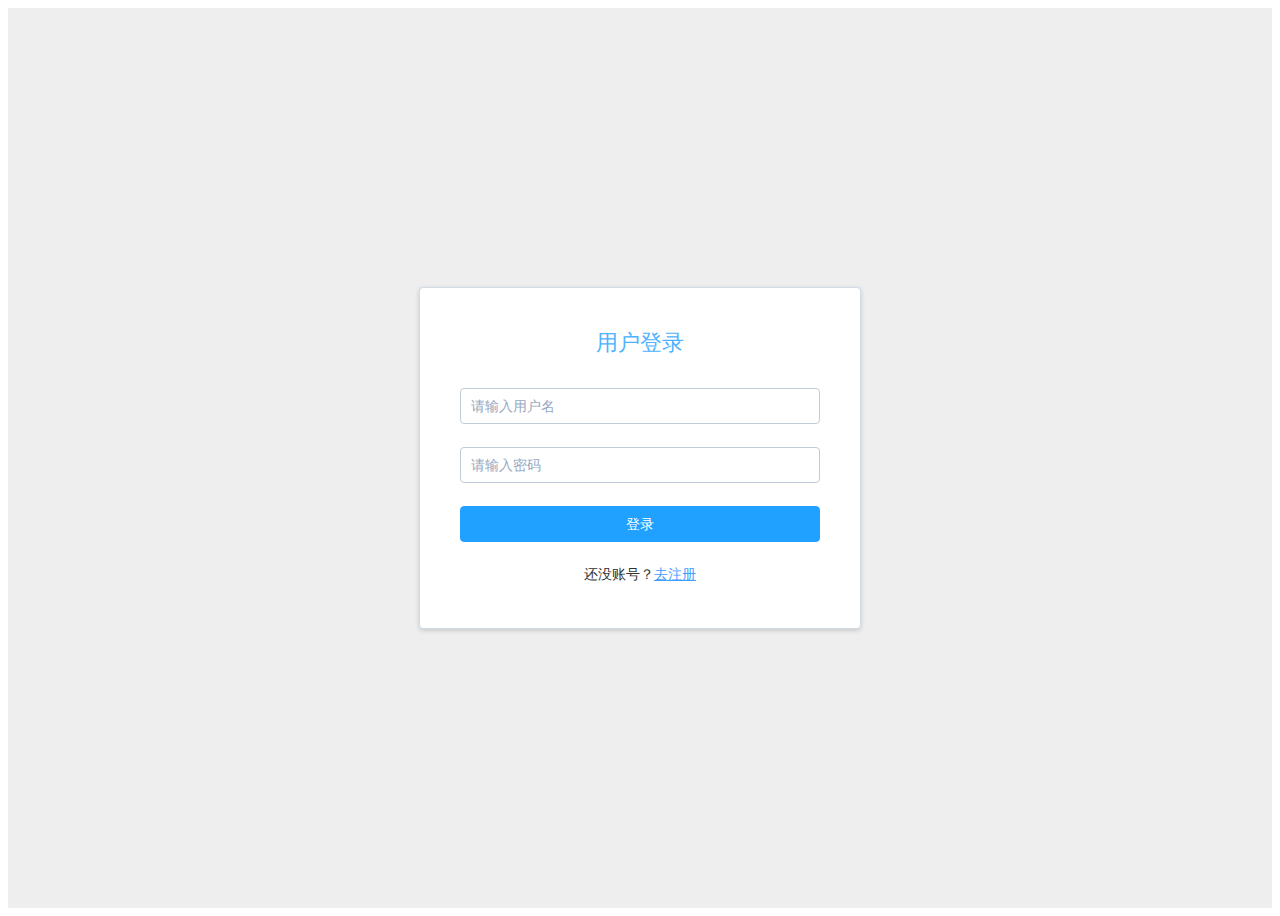
<file: demo/target/classes/static/login.html>
<!DOCTYPE html>
<html lang="en">
<head>
    <meta charset="UTF-8">
    <title>Title</title>
    <link rel="stylesheet" href="css/elementIndex.css">
    <link rel="stylesheet" href="css/elementUiIndex2.css">
    <style>
        .login-container {
            /*弹性布局*/
            display: flex;
            /*子元素在水平方向保持居中*/
            justify-content: center;
            /*子元素在容器的垂直方向中间对齐*/
            align-items: center;
            background: #eee;
            /*设置元素高度为可视化容器的100%*/
            height: 100vh;
        }

        .login-center {
            width: 400px;
            height: 300px;
            padding: 20px;
        }

        .title {
            font-size: 22px;
            text-align: center;
            margin-bottom: 30px;
            color: #4db3ff;
        }
        p{
            text-align: center;
        }
        p a{
            color: #409EFF;
        }
    </style>
</head>
<body>
<!--划定最大范围-->
<div id="app">
    <template>
        <div class="login-container">
            <el-card class="login-center" shadow="hover">
                <div class="title">用户登录</div>
                <el-form :model="loginForm" :rules="rules" ref="ruleForm" @keyup.enter.native="login">
                    <!-- prop:当前表单项使用的效验规则的那一属性-->
                    <el-form-item prop="usernameOrPhone">
                        <el-input v-model="loginForm.usernameOrPhone" placeholder="请输入用户名"></el-input>
                    </el-form-item>
                    <el-form-item prop="password">
                        <el-input v-model="loginForm.password" placeholder="请输入密码" type="password"
                                  show-password></el-input>
                    </el-form-item>
                    <el-form-item>
                        <el-button type="primary" style="width: 100%" @click="login">登录</el-button>
                        <p>还没账号？<a href="/register.html">去注册</a></p>
                    </el-form-item>
                </el-form>
            </el-card>
        </div>
    </template>
</div>
<script src="js/jquery-3.2.1.js"></script>
<script src="js/elementVue.js"></script>
<script src="js/elementIndex.js"></script>
<script>
    //创建Vue对象
    new Vue({
        el: "#app", //Vue生效范围
        //在data中定义页面上使用的变量
        data() {
            return {
                //接收登录表单的变量
                loginForm: {},
                rules:{
                    usernameOrPhone: [
                        { required: true, message: '用户名不能为空', trigger: 'blur' }
                    ],
                    password: [
                        { required: true, message: '密码不能为空', trigger: 'blur' }
                    ]
                }
            }
        },
        methods: {
            //登录方法
            login() {
                //校验指定表中是否校验规则,valid为true表示校验通过，不符合规则，返回false
                this.$refs.ruleForm.validate(valid=>{
                    if(valid){
                        var that = this;
                        //通过ajax
                        $.ajax({
                            url: "/api/user/login",
                            type: "post",
                            data: this.loginForm,
                            success(res) {
                                console.log(res)
                                if (res.code == 200) {
                                    //登录成功
                                    that.$message({
                                        message: "登录成功"
                                        , type: "success"
                                    })
                                    //跳转到聊天页面
                                    window.location.href = "./chat.html"

                                } else {
                                    //登录失败
                                    that.$message({
                                        message: res.msg
                                        , type: "error"
                                    })

                                }
                            }
                        })
                    }

                })

            }
        }
    })
</script>
</body>
</html>
</file>
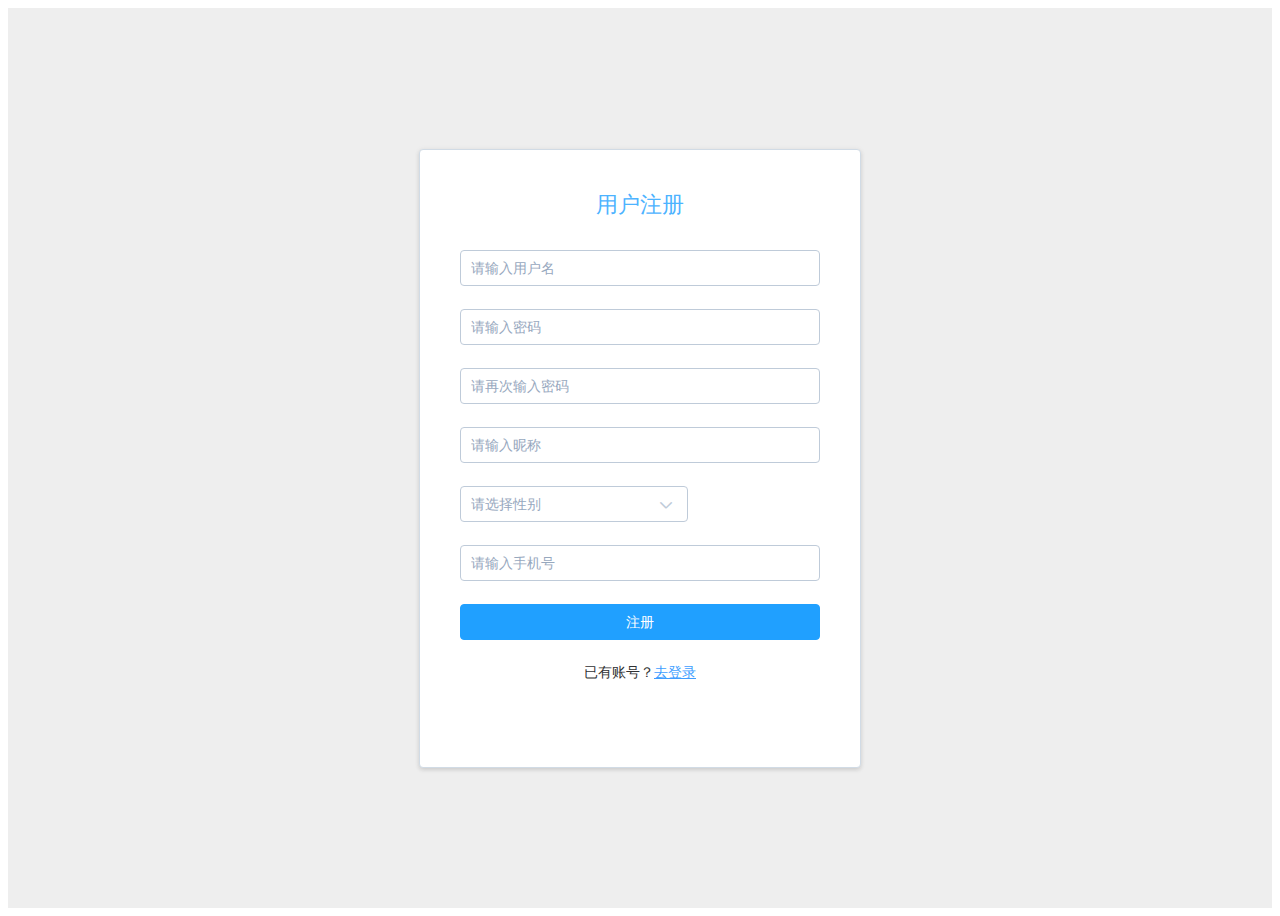
<file: demo/target/classes/static/register.html>
<!DOCTYPE html>
<html lang="en">
<head>
    <meta charset="UTF-8">
    <title>Title</title>
    <link rel="stylesheet" href="css/elementIndex.css">
    <link rel="stylesheet" href="css/elementUiIndex2.css">
    <style>
        .login-container {
            /*弹性布局*/
            display: flex;
            /*子元素在水平方向保持居中*/
            justify-content: center;
            /*子元素在容器的垂直方向中间对齐*/
            align-items: center;
            background: #eee;
            /*设置元素高度为可视化容器的100%*/
            height: 100vh;
        }

        .login-center {
            width: 400px;
            padding: 20px;
        }

        .title {
            font-size: 22px;
            text-align: center;
            margin-bottom: 30px;
            color: #4db3ff;
        }
        p{
            text-align: center;
        }
        p a{
            color: #409EFF;
        }
    </style>
</head>
<body>
<!--划定最大范围-->
<div id="app">
    <template>
        <div class="login-container">
            <el-card class="login-center" shadow="hover">
                <div class="title">用户注册</div>
                <el-form :model="loginForm" :rules="rules" ref="ruleForm" @keyup.enter.native="register">
                    <!-- prop:当前表单项使用的效验规则的那一属性-->
                    <el-form-item prop="username">
                        <el-input v-model="loginForm.username" placeholder="请输入用户名"></el-input>
                    </el-form-item>
                    <el-form-item prop="password">
                        <el-input v-model="loginForm.password" placeholder="请输入密码" type="password"
                                  show-password></el-input>
                    </el-form-item>
                    <el-form-item prop="confirmPass">
                        <el-input v-model="loginForm.confirmPass" placeholder="请再次输入密码" show-password></el-input>
                    </el-form-item>
                    <el-form-item prop="nickname">
                        <el-input v-model="loginForm.nickname" placeholder="请输入昵称" ></el-input>
                    </el-form-item>
                    <el-form-item prop="sex">
                        <el-select v-model="loginForm.sex" placeholder="请选择性别">
                            <el-option label="男" value="男"></el-option>
                            <el-option label="女" value="女"></el-option>
                            <el-option label="未知" value="未知"></el-option>
                        </el-select>
                    </el-form-item>
                    <el-form-item prop="phone">
                        <el-input v-model="loginForm.phone" placeholder="请输入手机号"></el-input>
                    </el-form-item>

                    <el-form-item>
                        <el-button type="primary" style="width: 100%" @click="register">注册</el-button>
                        <p>已有账号？<a href="/login.html">去登录</a></p>
                    </el-form-item>
                </el-form>
            </el-card>
        </div>
    </template>
</div>
<script src="js/jquery-3.2.1.js"></script>
<script src="js/elementVue.js"></script>
<script src="js/elementIndex.js"></script>
<script>
    //创建Vue对象
    new Vue({
        el: "#app", //Vue生效范围
        //在data中定义页面上使用的变量
        data() {
            var pass2 = (rule, value, callback) => {
                //非空校验
                if (value==null) {
                    callback(new Error('请再次输入密码'));
                }
                if (value !== this.loginForm.password) {
                    callback(new Error('两次输入密码不一致!'));
                }
                callback();
            };
            return {
                //接收登录表单的变量
                loginForm: {},
                rules:{
                    username: [
                        { required: true, message: '用户名不能为空', trigger: 'blur' }
                    ],
                    password: [
                        { required: true, message: '密码不能为空', trigger: 'blur' }
                    ],
                    confirmPass: [
                        { validator: pass2, trigger:['blur', 'change']}
                    ],
                    nickname: [
                        { required: true, message: '昵称不能为空', trigger: 'blur' }
                    ],
                    sex: [
                        { required: true, message: '请选择性别', trigger: 'blur' }
                    ],
                    phone: [
                        { required: true, message: '手机号不能为空', trigger: 'blur' },
                        { pattern: /^1[3456789][0-9]{9}$/, message: '请输入正确的手机号', trigger: ['blur', 'change']}
                    ]

                }
            }
        },
        methods: {
            //注册方法
            register() {
                //校验指定表中是否校验规则,valid为true表示校验通过，不符合规则，返回false
                this.$refs.ruleForm.validate(valid=>{
                    if(valid){
                        var that = this;
                        //通过ajax
                        $.ajax({
                            url: "/api/user/register",
                            type: "post",
                            data: this.loginForm,
                            success(res) {
                                console.log(res)
                                if (res.code == 200) {
                                    //登录成功
                                    that.$message({
                                        message: "注册成功"
                                        , type: "success"
                                    })
                                    //跳转到登录页面
                                    setTimeout(()=>{
                                        window.location.href = "./login.html"
                                    }, 1000)
                                } else {
                                    //登录失败
                                    that.$message({
                                        message: res.msg
                                        , type: "error"
                                    })

                                }
                            }
                        })
                    }

                })

            }
        }
    })
</script>
</body>
</html>
</file>
<file: demo/target/classes/static/css/elementIndex.css>
@charset "UTF-8";
.el-pagination--small .arrow.disabled, .el-table .hidden-columns, .el-table td.is-hidden > *, .el-table th.is-hidden > *, .el-table--hidden {
    visibility: hidden
}

.el-dropdown .el-dropdown-selfdefine:focus:active, .el-dropdown .el-dropdown-selfdefine:focus:not(.focusing), .el-message__closeBtn:focus, .el-message__content:focus, .el-popover:focus, .el-popover:focus:active, .el-popover__reference:focus:hover, .el-popover__reference:focus:not(.focusing), .el-rate:active, .el-rate:focus, .el-tooltip:focus:hover, .el-tooltip:focus:not(.focusing), .el-upload-list__item.is-success:active, .el-upload-list__item.is-success:not(.focusing):focus {
    outline-width: 0
}

.el-input__suffix, .el-tree.is-dragging .el-tree-node__content * {
    pointer-events: none
}
/*@font-face {*/
  /*font-family: 'font';*/
  /*src: url('./fonts/arial.ttf')*/
/*}*/
/**{*/
  /*font-family: font;*/
/*}*/

@font-face {
    font-family: element-icons;
    src: url(fonts/element-icons.woff) format("woff"), url(fonts/element-icons.ttf) format("truetype");
    font-weight: 400;
    font-style: normal
}

[class*=" el-icon-"], [class^=el-icon-] {
    font-family: element-icons !important;
    speak: none;
    font-style: normal;
    font-weight: 400;
    font-variant: normal;
    text-transform: none;
    line-height: 1;
    vertical-align: baseline;
    display: inline-block;
    -webkit-font-smoothing: antialiased;
    -moz-osx-font-smoothing: grayscale
}
#input_head{
  width: 145px;
  margin-left: -18px;
}
#input_head3{
  width: 85px;
  margin-left: -18px;

}
#input_head2{
  width: 85px;

}
#lable_head{
  margin-right: 15px;
}
#souzuo{
  background: #8cc9ce;
  color: #ffffff;
  margin-left: 15px;
}
.kuaisusousuo{
  height: 45px;
  background: #8cc9ce;
  border-radius: 5px 5px 0px 0px;
  line-height: 50px;
}
.kuaisusousuo_di{
  background: #ffffff;
  border-radius: 0px 0px 5px 5px;
}
#head_form{
  padding-top: 15px;
  padding-left: 15px;
}
.gongneng{
  height: 70px;
  background: #ffffff;
  line-height: 56px;
}
.gongneng2{
  height: 70px;
  background: #ffffff;
  margin-top: 15px;
  /*line-height: 56px;*/
}
.daohang{
  height: 70px;
  line-height: 70px;
  background: #f5f5f5;
}

.el-icon-ice-cream-round:before {
    content: "\e6a0"
}

.el-icon-ice-cream-square:before {
    content: "\e6a3"
}

.el-icon-lollipop:before {
    content: "\e6a4"
}

.el-icon-potato-strips:before {
    content: "\e6a5"
}

.el-icon-milk-tea:before {
    content: "\e6a6"
}

.el-icon-ice-drink:before {
    content: "\e6a7"
}

.el-icon-ice-tea:before {
    content: "\e6a9"
}

.el-icon-coffee:before {
    content: "\e6aa"
}

.el-icon-orange:before {
    content: "\e6ab"
}

.el-icon-pear:before {
    content: "\e6ac"
}

.el-icon-apple:before {
    content: "\e6ad"
}

.el-icon-cherry:before {
    content: "\e6ae"
}

.el-icon-watermelon:before {
    content: "\e6af"
}

.el-icon-grape:before {
    content: "\e6b0"
}

.el-icon-refrigerator:before {
    content: "\e6b1"
}

.el-icon-goblet-square-full:before {
    content: "\e6b2"
}

.el-icon-goblet-square:before {
    content: "\e6b3"
}

.el-icon-goblet-full:before {
    content: "\e6b4"
}

.el-icon-goblet:before {
    content: "\e6b5"
}

.el-icon-cold-drink:before {
    content: "\e6b6"
}

.el-icon-coffee-cup:before {
    content: "\e6b8"
}

.el-icon-water-cup:before {
    content: "\e6b9"
}

.el-icon-hot-water:before {
    content: "\e6ba"
}

.el-icon-ice-cream:before {
    content: "\e6bb"
}

.el-icon-dessert:before {
    content: "\e6bc"
}

.el-icon-sugar:before {
    content: "\e6bd"
}

.el-icon-tableware:before {
    content: "\e6be"
}

.el-icon-burger:before {
    content: "\e6bf"
}

.el-icon-knife-fork:before {
    content: "\e6c1"
}

.el-icon-fork-spoon:before {
    content: "\e6c2"
}

.el-icon-chicken:before {
    content: "\e6c3"
}

.el-icon-food:before {
    content: "\e6c4"
}

.el-icon-dish-1:before {
    content: "\e6c5"
}

.el-icon-dish:before {
    content: "\e6c6"
}

.el-icon-moon-night:before {
    content: "\e6ee"
}

.el-icon-moon:before {
    content: "\e6f0"
}

.el-icon-cloudy-and-sunny:before {
    content: "\e6f1"
}

.el-icon-partly-cloudy:before {
    content: "\e6f2"
}

.el-icon-cloudy:before {
    content: "\e6f3"
}

.el-icon-sunny:before {
    content: "\e6f6"
}

.el-icon-sunset:before {
    content: "\e6f7"
}

.el-icon-sunrise-1:before {
    content: "\e6f8"
}

.el-icon-sunrise:before {
    content: "\e6f9"
}

.el-icon-heavy-rain:before {
    content: "\e6fa"
}

.el-icon-lightning:before {
    content: "\e6fb"
}

.el-icon-light-rain:before {
    content: "\e6fc"
}

.el-icon-wind-power:before {
    content: "\e6fd"
}

.el-icon-baseball:before {
    content: "\e712"
}

.el-icon-soccer:before {
    content: "\e713"
}

.el-icon-football:before {
    content: "\e715"
}

.el-icon-basketball:before {
    content: "\e716"
}

.el-icon-ship:before {
    content: "\e73f"
}

.el-icon-truck:before {
    content: "\e740"
}

.el-icon-bicycle:before {
    content: "\e741"
}

.el-icon-mobile-phone:before {
    content: "\e6d3"
}

.el-icon-service:before {
    content: "\e6d4"
}

.el-icon-key:before {
    content: "\e6e2"
}

.el-icon-unlock:before {
    content: "\e6e4"
}

.el-icon-lock:before {
    content: "\e6e5"
}

.el-icon-watch:before {
    content: "\e6fe"
}

.el-icon-watch-1:before {
    content: "\e6ff"
}

.el-icon-timer:before {
    content: "\e702"
}

.el-icon-alarm-clock:before {
    content: "\e703"
}

.el-icon-map-location:before {
    content: "\e704"
}

.el-icon-delete-location:before {
    content: "\e705"
}

.el-icon-add-location:before {
    content: "\e706"
}

.el-icon-location-information:before {
    content: "\e707"
}

.el-icon-location-outline:before {
    content: "\e708"
}

.el-icon-location:before {
    content: "\e79e"
}

.el-icon-place:before {
    content: "\e709"
}

.el-icon-discover:before {
    content: "\e70a"
}

.el-icon-first-aid-kit:before {
    content: "\e70b"
}

.el-icon-trophy-1:before {
    content: "\e70c"
}

.el-icon-trophy:before {
    content: "\e70d"
}

.el-icon-medal:before {
    content: "\e70e"
}

.el-icon-medal-1:before {
    content: "\e70f"
}

.el-icon-stopwatch:before {
    content: "\e710"
}

.el-icon-mic:before {
    content: "\e711"
}

.el-icon-copy-document:before {
    content: "\e718"
}

.el-icon-full-screen:before {
    content: "\e719"
}

.el-icon-switch-button:before {
    content: "\e71b"
}

.el-icon-aim:before {
    content: "\e71c"
}

.el-icon-crop:before {
    content: "\e71d"
}

.el-icon-odometer:before {
    content: "\e71e"
}

.el-icon-time:before {
    content: "\e71f"
}

.el-icon-bangzhu:before {
    content: "\e724"
}

.el-icon-close-notification:before {
    content: "\e726"
}

.el-icon-microphone:before {
    content: "\e727"
}

.el-icon-turn-off-microphone:before {
    content: "\e728"
}

.el-icon-position:before {
    content: "\e729"
}

.el-icon-postcard:before {
    content: "\e72a"
}

.el-icon-message:before {
    content: "\e72b"
}

.el-icon-chat-line-square:before {
    content: "\e72d"
}

.el-icon-chat-dot-square:before {
    content: "\e72e"
}

.el-icon-chat-dot-round:before {
    content: "\e72f"
}

.el-icon-chat-square:before {
    content: "\e730"
}

.el-icon-chat-line-round:before {
    content: "\e731"
}

.el-icon-chat-round:before {
    content: "\e732"
}

.el-icon-set-up:before {
    content: "\e733"
}

.el-icon-turn-off:before {
    content: "\e734"
}

.el-icon-open:before {
    content: "\e735"
}

.el-icon-connection:before {
    content: "\e736"
}

.el-icon-link:before {
    content: "\e737"
}

.el-icon-cpu:before {
    content: "\e738"
}

.el-icon-thumb:before {
    content: "\e739"
}

.el-icon-female:before {
    content: "\e73a"
}

.el-icon-male:before {
    content: "\e73b"
}

.el-icon-guide:before {
    content: "\e73c"
}

.el-icon-news:before {
    content: "\e73e"
}

.el-icon-price-tag:before {
    content: "\e744"
}

.el-icon-discount:before {
    content: "\e745"
}

.el-icon-wallet:before {
    content: "\e747"
}

.el-icon-coin:before {
    content: "\e748"
}

.el-icon-money:before {
    content: "\e749"
}

.el-icon-bank-card:before {
    content: "\e74a"
}

.el-icon-box:before {
    content: "\e74b"
}

.el-icon-present:before {
    content: "\e74c"
}

.el-icon-sell:before {
    content: "\e6d5"
}

.el-icon-sold-out:before {
    content: "\e6d6"
}

.el-icon-shopping-bag-2:before {
    content: "\e74d"
}

.el-icon-shopping-bag-1:before {
    content: "\e74e"
}

.el-icon-shopping-cart-2:before {
    content: "\e74f"
}

.el-icon-shopping-cart-1:before {
    content: "\e750"
}

.el-icon-shopping-cart-full:before {
    content: "\e751"
}

.el-icon-smoking:before {
    content: "\e752"
}

.el-icon-no-smoking:before {
    content: "\e753"
}

.el-icon-house:before {
    content: "\e754"
}

.el-icon-table-lamp:before {
    content: "\e755"
}

.el-icon-school:before {
    content: "\e756"
}

.el-icon-office-building:before {
    content: "\e757"
}

.el-icon-toilet-paper:before {
    content: "\e758"
}

.el-icon-notebook-2:before {
    content: "\e759"
}

.el-icon-notebook-1:before {
    content: "\e75a"
}

.el-icon-files:before {
    content: "\e75b"
}

.el-icon-collection:before {
    content: "\e75c"
}

.el-icon-receiving:before {
    content: "\e75d"
}

.el-icon-suitcase-1:before {
    content: "\e760"
}

.el-icon-suitcase:before {
    content: "\e761"
}

.el-icon-film:before {
    content: "\e763"
}

.el-icon-collection-tag:before {
    content: "\e765"
}

.el-icon-data-analysis:before {
    content: "\e766"
}

.el-icon-pie-chart:before {
    content: "\e767"
}

.el-icon-data-board:before {
    content: "\e768"
}

.el-icon-data-line:before {
    content: "\e76d"
}

.el-icon-reading:before {
    content: "\e769"
}

.el-icon-magic-stick:before {
    content: "\e76a"
}

.el-icon-coordinate:before {
    content: "\e76b"
}

.el-icon-mouse:before {
    content: "\e76c"
}

.el-icon-brush:before {
    content: "\e76e"
}

.el-icon-headset:before {
    content: "\e76f"
}

.el-icon-umbrella:before {
    content: "\e770"
}

.el-icon-scissors:before {
    content: "\e771"
}

.el-icon-mobile:before {
    content: "\e773"
}

.el-icon-attract:before {
    content: "\e774"
}

.el-icon-monitor:before {
    content: "\e775"
}

.el-icon-search:before {
    content: "\e778"
}

.el-icon-takeaway-box:before {
    content: "\e77a"
}

.el-icon-paperclip:before {
    content: "\e77d"
}

.el-icon-printer:before {
    content: "\e77e"
}

.el-icon-document-add:before {
    content: "\e782"
}

.el-icon-document:before {
    content: "\e785"
}

.el-icon-document-checked:before {
    content: "\e786"
}

.el-icon-document-copy:before {
    content: "\e787"
}

.el-icon-document-delete:before {
    content: "\e788"
}

.el-icon-document-remove:before {
    content: "\e789"
}

.el-icon-tickets:before {
    content: "\e78b"
}

.el-icon-folder-checked:before {
    content: "\e77f"
}

.el-icon-folder-delete:before {
    content: "\e780"
}

.el-icon-folder-remove:before {
    content: "\e781"
}

.el-icon-folder-add:before {
    content: "\e783"
}

.el-icon-folder-opened:before {
    content: "\e784"
}

.el-icon-folder:before {
    content: "\e78a"
}

.el-icon-edit-outline:before {
    content: "\e764"
}

.el-icon-edit:before {
    content: "\e78c"
}

.el-icon-date:before {
    content: "\e78e"
}

.el-icon-c-scale-to-original:before {
    content: "\e7c6"
}

.el-icon-view:before {
    content: "\e6ce"
}

.el-icon-loading:before {
    content: "\e6cf"
}

.el-icon-rank:before {
    content: "\e6d1"
}

.el-icon-sort-down:before {
    content: "\e7c4"
}

.el-icon-sort-up:before {
    content: "\e7c5"
}

.el-icon-sort:before {
    content: "\e6d2"
}

.el-icon-finished:before {
    content: "\e6cd"
}

.el-icon-refresh-left:before {
    content: "\e6c7"
}

.el-icon-refresh-right:before {
    content: "\e6c8"
}

.el-icon-refresh:before {
    content: "\e6d0"
}

.el-icon-video-play:before {
    content: "\e7c0"
}

.el-icon-video-pause:before {
    content: "\e7c1"
}

.el-icon-d-arrow-right:before {
    content: "\e6dc"
}

.el-icon-d-arrow-left:before {
    content: "\e6dd"
}

.el-icon-arrow-up:before {
    content: "\e6e1"
}

.el-icon-arrow-down:before {
    content: "\e6df"
}

.el-icon-arrow-right:before {
    content: "\e6e0"
}

.el-icon-arrow-left:before {
    content: "\e6de"
}

.el-icon-top-right:before {
    content: "\e6e7"
}

.el-icon-top-left:before {
    content: "\e6e8"
}

.el-icon-top:before {
    content: "\e6e6"
}

.el-icon-bottom:before {
    content: "\e6eb"
}

.el-icon-right:before {
    content: "\e6e9"
}

.el-icon-back:before {
    content: "\e6ea"
}

.el-icon-bottom-right:before {
    content: "\e6ec"
}

.el-icon-bottom-left:before {
    content: "\e6ed"
}

.el-icon-caret-top:before {
    content: "\e78f"
}

.el-icon-caret-bottom:before {
    content: "\e790"
}

.el-icon-caret-right:before {
    content: "\e791"
}

.el-icon-caret-left:before {
    content: "\e792"
}

.el-icon-d-caret:before {
    content: "\e79a"
}

.el-icon-share:before {
    content: "\e793"
}

.el-icon-menu:before {
    content: "\e798"
}

.el-icon-s-grid:before {
    content: "\e7a6"
}

.el-icon-s-check:before {
    content: "\e7a7"
}

.el-icon-s-data:before {
    content: "\e7a8"
}

.el-icon-s-opportunity:before {
    content: "\e7aa"
}

.el-icon-s-custom:before {
    content: "\e7ab"
}

.el-icon-s-claim:before {
    content: "\e7ad"
}

.el-icon-s-finance:before {
    content: "\e7ae"
}

.el-icon-s-comment:before {
    content: "\e7af"
}

.el-icon-s-flag:before {
    content: "\e7b0"
}

.el-icon-s-marketing:before {
    content: "\e7b1"
}

.el-icon-s-shop:before {
    content: "\e7b4"
}

.el-icon-s-open:before {
    content: "\e7b5"
}

.el-icon-s-management:before {
    content: "\e7b6"
}

.el-icon-s-ticket:before {
    content: "\e7b7"
}

.el-icon-s-release:before {
    content: "\e7b8"
}

.el-icon-s-home:before {
    content: "\e7b9"
}

.el-icon-s-promotion:before {
    content: "\e7ba"
}

.el-icon-s-operation:before {
    content: "\e7bb"
}

.el-icon-s-unfold:before {
    content: "\e7bc"
}

.el-icon-s-fold:before {
    content: "\e7a9"
}

.el-icon-s-platform:before {
    content: "\e7bd"
}

.el-icon-s-order:before {
    content: "\e7be"
}

.el-icon-s-cooperation:before {
    content: "\e7bf"
}

.el-icon-bell:before {
    content: "\e725"
}

.el-icon-message-solid:before {
    content: "\e799"
}

.el-icon-video-camera:before {
    content: "\e772"
}

.el-icon-video-camera-solid:before {
    content: "\e796"
}

.el-icon-camera:before {
    content: "\e779"
}

.el-icon-camera-solid:before {
    content: "\e79b"
}

.el-icon-download:before {
    content: "\e77c"
}

.el-icon-upload2:before {
    content: "\e77b"
}

.el-icon-upload:before {
    content: "\e7c3"
}

.el-icon-picture-outline-round:before {
    content: "\e75f"
}

.el-icon-picture-outline:before {
    content: "\e75e"
}

.el-icon-picture:before {
    content: "\e79f"
}

.el-icon-close:before {
    content: "\e6db"
}

.el-icon-check:before {
    content: "\e6da"
}

.el-icon-plus:before {
    content: "\e6d9"
}

.el-icon-minus:before {
    content: "\e6d8"
}

.el-icon-help:before {
    content: "\e73d"
}

.el-icon-s-help:before {
    content: "\e7b3"
}

.el-icon-circle-close:before {
    content: "\e78d"
}

.el-icon-circle-check:before {
    content: "\e720"
}

.el-icon-circle-plus-outline:before {
    content: "\e723"
}

.el-icon-remove-outline:before {
    content: "\e722"
}

.el-icon-zoom-out:before {
    content: "\e776"
}

.el-icon-zoom-in:before {
    content: "\e777"
}

.el-icon-error:before {
    content: "\e79d"
}

.el-icon-success:before {
    content: "\e79c"
}

.el-icon-circle-plus:before {
    content: "\e7a0"
}

.el-icon-remove:before {
    content: "\e7a2"
}

.el-icon-info:before {
    content: "\e7a1"
}

.el-icon-question:before {
    content: "\e7a4"
}

.el-icon-warning-outline:before {
    content: "\e6c9"
}

.el-icon-warning:before {
    content: "\e7a3"
}

.el-icon-goods:before {
    content: "\e7c2"
}

.el-icon-s-goods:before {
    content: "\e7b2"
}

.el-icon-star-off:before {
    content: "\e717"
}

.el-icon-star-on:before {
    content: "\e797"
}

.el-icon-more-outline:before {
    content: "\e6cc"
}

.el-icon-more:before {
    content: "\e794"
}

.el-icon-phone-outline:before {
    content: "\e6cb"
}

.el-icon-phone:before {
    content: "\e795"
}

.el-icon-user:before {
    content: "\e6e3"
}

.el-icon-user-solid:before {
    content: "\e7a5"
}

.el-icon-setting:before {
    content: "\e6ca"
}

.el-icon-s-tools:before {
    content: "\e7ac"
}

.el-icon-delete:before {
    content: "\e6d7"
}

.el-icon-delete-solid:before {
    content: "\e7c9"
}

.el-icon-eleme:before {
    content: "\e7c7"
}

.el-icon-platform-eleme:before {
    content: "\e7ca"
}

.el-icon-loading {
    -webkit-animation: rotating 2s linear infinite;
    animation: rotating 2s linear infinite
}

.el-icon--right {
    margin-left: 5px
}

.el-icon--left {
    margin-right: 5px
}

@-webkit-keyframes rotating {
    0% {
        -webkit-transform: rotateZ(0);
        transform: rotateZ(0)
    }
    100% {
        -webkit-transform: rotateZ(360deg);
        transform: rotateZ(360deg)
    }
}

@keyframes rotating {
    0% {
        -webkit-transform: rotateZ(0);
        transform: rotateZ(0)
    }
    100% {
        -webkit-transform: rotateZ(360deg);
        transform: rotateZ(360deg)
    }
}

.el-pagination {
    white-space: nowrap;
    padding: 2px 5px;
    color: #303133;
    font-weight: 700
}

.el-pagination::after, .el-pagination::before {
    display: table;
    content: ""
}

.el-pagination::after {
    clear: both
}

.el-pagination button, .el-pagination span:not([class*=suffix]) {
    display: inline-block;
    font-size: 13px;
    min-width: 35.5px;
    height: 28px;
    line-height: 28px;
    vertical-align: top;
    -webkit-box-sizing: border-box;
    box-sizing: border-box
}

.el-pagination .el-input__inner {
    text-align: center;
    -moz-appearance: textfield;
    line-height: normal
}

.el-pagination .el-input__suffix {
    right: 0;
    -webkit-transform: scale(.8);
    transform: scale(.8)
}

.el-pagination .el-select .el-input {
    width: 100px;
    margin: 0 5px
}

.el-pagination .el-select .el-input .el-input__inner {
    padding-right: 25px;
    border-radius: 3px
}

.el-pagination button {
    border: none;
    padding: 0 6px;
    background: 0 0
}

.el-pagination button:focus {
    outline: 0
}

.el-pagination button:hover {
    color: #409EFF
}

.el-pagination button:disabled {
    color: #C0C4CC;
    background-color: #FFF;
    cursor: not-allowed
}

.el-pagination .btn-next, .el-pagination .btn-prev {
    background: center center no-repeat #FFF;
    background-size: 16px;
    cursor: pointer;
    margin: 0;
    color: #303133
}

.el-pagination .btn-next .el-icon, .el-pagination .btn-prev .el-icon {
    display: block;
    font-size: 12px;
    font-weight: 700
}

.el-pagination .btn-prev {
    padding-right: 12px
}

.el-pagination .btn-next {
    padding-left: 12px
}

.el-pagination .el-pager li.disabled {
    color: #C0C4CC;
    cursor: not-allowed
}

.el-pager li, .el-pager li.btn-quicknext:hover, .el-pager li.btn-quickprev:hover {
    cursor: pointer
}

.el-pagination--small .btn-next, .el-pagination--small .btn-prev, .el-pagination--small .el-pager li, .el-pagination--small .el-pager li.btn-quicknext, .el-pagination--small .el-pager li.btn-quickprev, .el-pagination--small .el-pager li:last-child {
    border-color: transparent;
    font-size: 12px;
    line-height: 22px;
    height: 22px;
    min-width: 22px
}

.el-pagination--small .more::before, .el-pagination--small li.more::before {
    line-height: 24px
}

.el-pagination--small button, .el-pagination--small span:not([class*=suffix]) {
    height: 22px;
    line-height: 22px
}

.el-pagination--small .el-pagination__editor, .el-pagination--small .el-pagination__editor.el-input .el-input__inner {
    height: 22px
}

.el-pagination__sizes {
    margin: 0 10px 0 0;
    font-weight: 400;
    color: #606266
}

.el-pagination__sizes .el-input .el-input__inner {
    font-size: 13px;
    padding-left: 8px
}

.el-pagination__sizes .el-input .el-input__inner:hover {
    border-color: #409EFF
}

.el-pagination__total {
    margin-right: 10px;
    font-weight: 400;
    color: #606266
}

.el-pagination__jump {
    margin-left: 24px;
    font-weight: 400;
    color: #606266
}

.el-pagination__jump .el-input__inner {
    padding: 0 3px
}

.el-pagination__rightwrapper {
    float: right
}

.el-pagination__editor {
    line-height: 18px;
    padding: 0 2px;
    height: 28px;
    text-align: center;
    margin: 0 2px;
    -webkit-box-sizing: border-box;
    box-sizing: border-box;
    border-radius: 3px
}

.el-pager, .el-pagination.is-background .btn-next, .el-pagination.is-background .btn-prev {
    padding: 0
}

.el-pagination__editor.el-input {
    width: 50px;
  border: none;
}

.el-pagination__editor.el-input .el-input__inner {
    height: 28px
}

.el-pagination__editor .el-input__inner::-webkit-inner-spin-button, .el-pagination__editor .el-input__inner::-webkit-outer-spin-button {
    -webkit-appearance: none;
    margin: 0
}

.el-pagination.is-background .btn-next, .el-pagination.is-background .btn-prev, .el-pagination.is-background .el-pager li {
    margin: 0 5px;
    background-color: #f4f4f5;
    color: #606266;
    min-width: 30px;
    border-radius: 2px
}

.el-pagination.is-background .btn-next.disabled, .el-pagination.is-background .btn-next:disabled, .el-pagination.is-background .btn-prev.disabled, .el-pagination.is-background .btn-prev:disabled, .el-pagination.is-background .el-pager li.disabled {
    color: #C0C4CC
}

.el-pagination.is-background .el-pager li:not(.disabled):hover {
    color: #409EFF
}

.el-pagination.is-background .el-pager li:not(.disabled).active {
    background-color: #409EFF;
    color: #FFF
}

.el-dialog, .el-pager li {
    background: #FFF;
    -webkit-box-sizing: border-box
}

.el-pagination.is-background.el-pagination--small .btn-next, .el-pagination.is-background.el-pagination--small .btn-prev, .el-pagination.is-background.el-pagination--small .el-pager li {
    margin: 0 3px;
    min-width: 22px
}

.el-pager, .el-pager li {
    vertical-align: top;
    margin: 0;
    display: inline-block
}

.el-pager {
    -webkit-user-select: none;
    -moz-user-select: none;
    -ms-user-select: none;
    user-select: none;
    list-style: none;
    font-size: 0
}

.el-date-table, .el-table th {
    -webkit-user-select: none;
    -ms-user-select: none
}

.el-pager .more::before {
    line-height: 30px
}

.el-pager li {
    padding: 0 4px;
    font-size: 13px;
    min-width: 35.5px;
    height: 28px;
    line-height: 28px;
    box-sizing: border-box;
    text-align: center
}

.el-menu--collapse .el-menu .el-submenu, .el-menu--popup {
    min-width: 200px
}

.el-pager li.btn-quicknext, .el-pager li.btn-quickprev {
    line-height: 28px;
    color: #303133
}

.el-pager li.btn-quicknext.disabled, .el-pager li.btn-quickprev.disabled {
    color: #C0C4CC
}

.el-pager li.active + li {
    border-left: 0
}

.el-pager li:hover {
    color: #409EFF
}

.el-pager li.active {
    color: #409EFF;
    cursor: default
}

@-webkit-keyframes v-modal-in {
    0% {
        opacity: 0
    }
}

@-webkit-keyframes v-modal-out {
    100% {
        opacity: 0
    }
}

.el-dialog {
    position: relative;
    margin: 0 auto 50px;
    border-radius: 2px;
    -webkit-box-shadow: 0 1px 3px rgba(0, 0, 0, .3);
    box-shadow: 0 1px 3px rgba(0, 0, 0, .3);
    box-sizing: border-box;
    width: 50%
}

.el-dialog.is-fullscreen {
    width: 100%;
    margin-top: 0;
    margin-bottom: 0;
    height: 100%;
    overflow: auto
}

.el-dialog__wrapper {
    position: fixed;
    top: 0;
    right: 0;
    bottom: 0;
    left: 0;
    overflow: auto;
    margin: 0
}

.el-dialog__header {
    padding: 20px 20px 10px
}

.el-dialog__headerbtn {
    position: absolute;
    top: 20px;
    right: 20px;
    padding: 0;
    background: 0 0;
    border: none;
    outline: 0;
    cursor: pointer;
    font-size: 16px
}

.el-dialog__headerbtn .el-dialog__close {
    color: #909399
}

.el-dialog__headerbtn:focus .el-dialog__close, .el-dialog__headerbtn:hover .el-dialog__close {
    color: #409EFF
}

.el-dialog__title {
    line-height: 24px;
    font-size: 18px;
    color: #303133
}

.el-dialog__body {
    padding: 30px 20px;
    color: #606266;
    font-size: 14px;
    word-break: break-all
}

.el-dialog__footer {
    padding: 10px 20px 20px;
    text-align: right;
    -webkit-box-sizing: border-box;
    box-sizing: border-box
}

.el-dialog--center {
    text-align: center
}

.el-dialog--center .el-dialog__body {
    text-align: initial;
    padding: 25px 25px 30px
}

.el-dialog--center .el-dialog__footer {
    text-align: inherit
}

.dialog-fade-enter-active {
    -webkit-animation: dialog-fade-in .3s;
    animation: dialog-fade-in .3s
}

.dialog-fade-leave-active {
    -webkit-animation: dialog-fade-out .3s;
    animation: dialog-fade-out .3s
}

@-webkit-keyframes dialog-fade-in {
    0% {
        -webkit-transform: translate3d(0, -20px, 0);
        transform: translate3d(0, -20px, 0);
        opacity: 0
    }
    100% {
        -webkit-transform: translate3d(0, 0, 0);
        transform: translate3d(0, 0, 0);
        opacity: 1
    }
}

@keyframes dialog-fade-in {
    0% {
        -webkit-transform: translate3d(0, -20px, 0);
        transform: translate3d(0, -20px, 0);
        opacity: 0
    }
    100% {
        -webkit-transform: translate3d(0, 0, 0);
        transform: translate3d(0, 0, 0);
        opacity: 1
    }
}

@-webkit-keyframes dialog-fade-out {
    0% {
        -webkit-transform: translate3d(0, 0, 0);
        transform: translate3d(0, 0, 0);
        opacity: 1
    }
    100% {
        -webkit-transform: translate3d(0, -20px, 0);
        transform: translate3d(0, -20px, 0);
        opacity: 0
    }
}

@keyframes dialog-fade-out {
    0% {
        -webkit-transform: translate3d(0, 0, 0);
        transform: translate3d(0, 0, 0);
        opacity: 1
    }
    100% {
        -webkit-transform: translate3d(0, -20px, 0);
        transform: translate3d(0, -20px, 0);
        opacity: 0
    }
}

.el-autocomplete {
    position: relative;
    display: inline-block
}

.el-autocomplete-suggestion {
    margin: 5px 0;
    -webkit-box-shadow: 0 2px 12px 0 rgba(0, 0, 0, .1);
    box-shadow: 0 2px 12px 0 rgba(0, 0, 0, .1);
    border-radius: 4px;
    border: 1px solid #E4E7ED;
    -webkit-box-sizing: border-box;
    box-sizing: border-box;
    background-color: #FFF
}

.el-dropdown-menu, .el-menu--collapse .el-submenu .el-menu {
    z-index: 10;
    -webkit-box-shadow: 0 2px 12px 0 rgba(0, 0, 0, .1)
}

.el-autocomplete-suggestion__wrap {
    max-height: 280px;
    padding: 10px 0;
    -webkit-box-sizing: border-box;
    box-sizing: border-box
}

.el-autocomplete-suggestion__list {
    margin: 0;
    padding: 0
}

.el-autocomplete-suggestion li {
    padding: 0 20px;
    margin: 0;
    line-height: 34px;
    cursor: pointer;
    color: #606266;
    font-size: 14px;
    list-style: none;
    white-space: nowrap;
    overflow: hidden;
    text-overflow: ellipsis
}

.el-autocomplete-suggestion li.highlighted, .el-autocomplete-suggestion li:hover {
    background-color: #F5F7FA
}

.el-autocomplete-suggestion li.divider {
    margin-top: 6px;
    border-top: 1px solid #000
}

.el-autocomplete-suggestion li.divider:last-child {
    margin-bottom: -6px
}

.el-autocomplete-suggestion.is-loading li {
    text-align: center;
    height: 100px;
    line-height: 100px;
    font-size: 20px;
    color: #999
}

.el-autocomplete-suggestion.is-loading li::after {
    display: inline-block;
    content: "";
    height: 100%;
    vertical-align: middle
}

.el-autocomplete-suggestion.is-loading li:hover {
    background-color: #FFF
}

.el-autocomplete-suggestion.is-loading .el-icon-loading {
    vertical-align: middle
}

.el-dropdown {
    display: inline-block;
    position: relative;
    color: #606266;
    font-size: 14px
}

.el-dropdown .el-button-group {
    display: block
}

.el-dropdown .el-button-group .el-button {
    float: none
}

.el-dropdown .el-dropdown__caret-button {
    padding-left: 5px;
    padding-right: 5px;
    position: relative;
    border-left: none
}

.el-dropdown .el-dropdown__caret-button::before {
    content: '';
    position: absolute;
    display: block;
    width: 1px;
    top: 5px;
    bottom: 5px;
    left: 0;
    background: rgba(255, 255, 255, .5)
}

.el-dropdown .el-dropdown__caret-button.el-button--default::before {
    background: rgba(220, 223, 230, .5)
}

.el-dropdown .el-dropdown__caret-button:hover::before {
    top: 0;
    bottom: 0
}

.el-dropdown .el-dropdown__caret-button .el-dropdown__icon {
    padding-left: 0
}

.el-dropdown__icon {
    font-size: 12px;
    margin: 0 3px
}

.el-dropdown-menu {
    position: absolute;
    top: 0;
    left: 0;
    padding: 10px 0;
    margin: 5px 0;
    background-color: #FFF;
    border: 1px solid #EBEEF5;
    border-radius: 4px;
    box-shadow: 0 2px 12px 0 rgba(0, 0, 0, .1)
}

.el-dropdown-menu__item {
    list-style: none;
    line-height: 36px;
    padding: 0 20px;
    margin: 0;
    font-size: 14px;
    color: #606266;
    cursor: pointer;
    outline: 0
}

.el-dropdown-menu__item:focus, .el-dropdown-menu__item:not(.is-disabled):hover {
    background-color: #ecf5ff;
    color: #66b1ff
}

.el-dropdown-menu__item i {
    margin-right: 5px
}

.el-dropdown-menu__item--divided {
    position: relative;
    margin-top: 6px;
    border-top: 1px solid #EBEEF5
}

.el-dropdown-menu__item--divided:before {
    content: '';
    height: 6px;
    display: block;
    margin: 0 -20px;
    background-color: #FFF
}

.el-dropdown-menu__item.is-disabled {
    cursor: default;
    color: #bbb;
    pointer-events: none
}

.el-dropdown-menu--medium {
    padding: 6px 0
}

.el-dropdown-menu--medium .el-dropdown-menu__item {
    line-height: 30px;
    padding: 0 17px;
    font-size: 14px
}

.el-dropdown-menu--medium .el-dropdown-menu__item.el-dropdown-menu__item--divided {
    margin-top: 6px
}

.el-dropdown-menu--medium .el-dropdown-menu__item.el-dropdown-menu__item--divided:before {
    height: 6px;
    margin: 0 -17px
}

.el-dropdown-menu--small {
    padding: 6px 0
}

.el-dropdown-menu--small .el-dropdown-menu__item {
    line-height: 27px;
    padding: 0 15px;
    font-size: 13px
}

.el-dropdown-menu--small .el-dropdown-menu__item.el-dropdown-menu__item--divided {
    margin-top: 4px
}

.el-dropdown-menu--small .el-dropdown-menu__item.el-dropdown-menu__item--divided:before {
    height: 4px;
    margin: 0 -15px
}

.el-dropdown-menu--mini {
    padding: 3px 0
}

.el-dropdown-menu--mini .el-dropdown-menu__item {
    line-height: 24px;
    padding: 0 10px;
    font-size: 12px
}

.el-dropdown-menu--mini .el-dropdown-menu__item.el-dropdown-menu__item--divided {
    margin-top: 3px
}

.el-dropdown-menu--mini .el-dropdown-menu__item.el-dropdown-menu__item--divided:before {
    height: 3px;
    margin: 0 -10px
}

.el-menu {
    border-right: solid 1px #e6e6e6;
    list-style: none;
    position: relative;
    margin: 0;
    padding-left: 0;
    background-color: #FFF
}

.el-menu--horizontal > .el-menu-item:not(.is-disabled):focus, .el-menu--horizontal > .el-menu-item:not(.is-disabled):hover, .el-menu--horizontal > .el-submenu .el-submenu__title:hover {
    background-color: #fff
}

.el-menu::after, .el-menu::before {
    display: table;
    content: ""
}

.el-menu::after {
    clear: both
}

.el-menu.el-menu--horizontal {
    border-bottom: solid 1px #e6e6e6
}

.el-menu--horizontal {
    border-right: none
}

.el-menu--horizontal > .el-menu-item {
    float: left;
    height: 60px;
    line-height: 60px;
    margin: 0;
    border-bottom: 2px solid transparent;
    color: #909399
}

.el-menu--horizontal > .el-menu-item a, .el-menu--horizontal > .el-menu-item a:hover {
    color: inherit
}

.el-menu--horizontal > .el-submenu {
    float: left
}

.el-menu--horizontal > .el-submenu:focus, .el-menu--horizontal > .el-submenu:hover {
    outline: 0
}

.el-menu--horizontal > .el-submenu:focus .el-submenu__title, .el-menu--horizontal > .el-submenu:hover .el-submenu__title {
    color: #303133
}

.el-menu--horizontal > .el-submenu.is-active .el-submenu__title {
    border-bottom: 2px solid #409EFF;
    color: #303133
}

.el-menu--horizontal > .el-submenu .el-submenu__title {
    height: 60px;
    line-height: 60px;
    border-bottom: 2px solid transparent;
    color: #909399
}

.el-menu--horizontal > .el-submenu .el-submenu__icon-arrow {
    position: static;
    vertical-align: middle;
    margin-left: 8px;
    margin-top: -3px
}

.el-menu--horizontal .el-menu .el-menu-item, .el-menu--horizontal .el-menu .el-submenu__title {
    background-color: #FFF;
    float: none;
    height: 36px;
    line-height: 36px;
    padding: 0 10px;
    color: #909399
}

.el-menu--horizontal .el-menu .el-menu-item.is-active, .el-menu--horizontal .el-menu .el-submenu.is-active > .el-submenu__title {
    color: #303133
}

.el-menu--horizontal .el-menu-item:not(.is-disabled):focus, .el-menu--horizontal .el-menu-item:not(.is-disabled):hover {
    outline: 0;
    color: #303133
}

.el-menu--horizontal > .el-menu-item.is-active {
    border-bottom: 2px solid #409EFF;
    color: #303133
}

.el-menu--collapse {
    width: 64px
}

.el-menu--collapse > .el-menu-item [class^=el-icon-], .el-menu--collapse > .el-submenu > .el-submenu__title [class^=el-icon-] {
    margin: 0;
    vertical-align: middle;
    width: 24px;
    text-align: center
}

.el-menu--collapse > .el-menu-item .el-submenu__icon-arrow, .el-menu--collapse > .el-submenu > .el-submenu__title .el-submenu__icon-arrow {
    display: none
}

.el-menu--collapse > .el-menu-item span, .el-menu--collapse > .el-submenu > .el-submenu__title span {
    height: 0;
    width: 0;
    overflow: hidden;
    visibility: hidden;
    display: inline-block
}

.el-menu--collapse > .el-menu-item.is-active i {
    color: inherit
}

.el-menu--collapse .el-submenu {
    position: relative
}

.el-menu--collapse .el-submenu .el-menu {
    position: absolute;
    margin-left: 5px;
    top: 0;
    left: 100%;
    border: 1px solid #E4E7ED;
    border-radius: 2px;
    box-shadow: 0 2px 12px 0 rgba(0, 0, 0, .1)
}

.el-menu-item, .el-submenu__title {
    height: 56px;
    line-height: 56px;
    position: relative;
    -webkit-box-sizing: border-box;
    white-space: nowrap;
    list-style: none
}

.el-menu--collapse .el-submenu.is-opened > .el-submenu__title .el-submenu__icon-arrow {
    -webkit-transform: none;
    transform: none
}

.el-menu--popup {
    z-index: 100;
    border: none;
    padding: 5px 0;
    border-radius: 2px;
    -webkit-box-shadow: 0 2px 12px 0 rgba(0, 0, 0, .1);
    box-shadow: 0 2px 12px 0 rgba(0, 0, 0, .1)
}

.el-menu--popup-bottom-start {
    margin-top: 5px
}

.el-menu--popup-right-start {
    margin-left: 5px;
    margin-right: 5px
}

.el-menu-item {
    font-size: 14px;
    color: #303133;
    padding: 0 20px;
    cursor: pointer;
    -webkit-transition: border-color .3s, background-color .3s, color .3s;
    transition: border-color .3s, background-color .3s, color .3s;
    box-sizing: border-box
}

.el-menu-item * {
    vertical-align: middle
}

.el-menu-item i {
    color: #909399
}

.el-menu-item:focus, .el-menu-item:hover {
    outline: 0;
    background-color: #ecf5ff
}

.el-menu-item.is-disabled {
    opacity: .25;
    cursor: not-allowed;
    background: 0 0 !important
}

.el-menu-item [class^=el-icon-] {
    margin-right: 5px;
    width: 24px;
    text-align: center;
    font-size: 18px;
    vertical-align: middle
}

.el-menu-item.is-active {
    color: #409EFF
}

.el-menu-item.is-active i {
    color: inherit
}

.el-submenu {
    list-style: none;
    margin: 0;
    padding-left: 0
}

.el-submenu__title {
    font-size: 14px;
    color: #303133;
    padding: 0 20px;
    cursor: pointer;
    -webkit-transition: border-color .3s, background-color .3s, color .3s;
    transition: border-color .3s, background-color .3s, color .3s;
    box-sizing: border-box
}

.el-submenu__title * {
    vertical-align: middle
}

.el-submenu__title i {
    color: #909399
}

.el-submenu__title:focus, .el-submenu__title:hover {
    outline: 0;
    background-color: #ecf5ff
}

.el-submenu__title.is-disabled {
    opacity: .25;
    cursor: not-allowed;
    background: 0 0 !important
}

.el-submenu__title:hover {
    background-color: #ecf5ff
}

.el-submenu .el-menu {
    border: none
}

.el-submenu .el-menu-item {
    height: 50px;
    line-height: 50px;
    padding: 0 45px;
    min-width: 200px
}

.el-submenu__icon-arrow {
    position: absolute;
    top: 50%;
    right: 20px;
    margin-top: -7px;
    -webkit-transition: -webkit-transform .3s;
    transition: -webkit-transform .3s;
    transition: transform .3s;
    transition: transform .3s, -webkit-transform .3s;
    font-size: 12px
}

.el-submenu.is-active .el-submenu__title {
    border-bottom-color: #409EFF
}

.el-submenu.is-opened > .el-submenu__title .el-submenu__icon-arrow {
    -webkit-transform: rotateZ(180deg);
    transform: rotateZ(180deg)
}

.el-submenu.is-disabled .el-menu-item, .el-submenu.is-disabled .el-submenu__title {
    opacity: .25;
    cursor: not-allowed;
    background: 0 0 !important
}

.el-submenu [class^=el-icon-] {
    vertical-align: middle;
    margin-right: 5px;
    width: 24px;
    text-align: center;
    font-size: 18px
}

.el-menu-item-group > ul {
    padding: 0
}

.el-menu-item-group__title {
    padding: 7px 0 7px 20px;
    line-height: normal;
    font-size: 12px;
    color: #909399
}

.el-radio-button__inner, .el-radio-group {
    display: inline-block;
    line-height: 1;
    vertical-align: middle
}

.horizontal-collapse-transition .el-submenu__title .el-submenu__icon-arrow {
    -webkit-transition: .2s;
    transition: .2s;
    opacity: 0
}

.el-radio-group {
    font-size: 0
}

.el-radio-button {
    position: relative;
    display: inline-block;
    outline: 0
}

.el-radio-button__inner {
    white-space: nowrap;
    background: #FFF;
    border: 1px solid #DCDFE6;
    font-weight: 500;
    border-left: 0;
    color: #606266;
    -webkit-appearance: none;
    text-align: center;
    -webkit-box-sizing: border-box;
    box-sizing: border-box;
    outline: 0;
    margin: 0;
    position: relative;
    cursor: pointer;
    -webkit-transition: all .3s cubic-bezier(.645, .045, .355, 1);
    transition: all .3s cubic-bezier(.645, .045, .355, 1);
    padding: 12px 20px;
    font-size: 14px;
    border-radius: 0
}

.el-radio-button__inner.is-round {
    padding: 12px 20px
}

.el-radio-button__inner:hover {
    color: #409EFF
}

.el-radio-button__inner [class*=el-icon-] {
    line-height: .9
}

.el-radio-button__inner [class*=el-icon-] + span {
    margin-left: 5px
}

.el-radio-button:first-child .el-radio-button__inner {
    border-left: 1px solid #DCDFE6;
    border-radius: 4px 0 0 4px;
    -webkit-box-shadow: none !important;
    box-shadow: none !important
}

.el-radio-button__orig-radio {
    opacity: 0;
    outline: 0;
    position: absolute;
    z-index: -1
}

.el-radio-button__orig-radio:checked + .el-radio-button__inner {
    color: #FFF;
    background-color: #409EFF;
    border-color: #409EFF;
    -webkit-box-shadow: -1px 0 0 0 #409EFF;
    box-shadow: -1px 0 0 0 #409EFF
}

.el-radio-button__orig-radio:disabled + .el-radio-button__inner {
    color: #C0C4CC;
    cursor: not-allowed;
    background-image: none;
    background-color: #FFF;
    border-color: #EBEEF5;
    -webkit-box-shadow: none;
    box-shadow: none
}

.el-radio-button__orig-radio:disabled:checked + .el-radio-button__inner {
    background-color: #F2F6FC
}

.el-radio-button:last-child .el-radio-button__inner {
    border-radius: 0 4px 4px 0
}

.el-popover, .el-radio-button:first-child:last-child .el-radio-button__inner {
    border-radius: 4px
}

.el-radio-button--medium .el-radio-button__inner {
    padding: 10px 20px;
    font-size: 14px;
    border-radius: 0
}

.el-radio-button--medium .el-radio-button__inner.is-round {
    padding: 10px 20px
}

.el-radio-button--small .el-radio-button__inner {
    padding: 9px 15px;
    font-size: 12px;
    border-radius: 0
}

.el-radio-button--small .el-radio-button__inner.is-round {
    padding: 9px 15px
}

.el-radio-button--mini .el-radio-button__inner {
    padding: 7px 15px;
    font-size: 12px;
    border-radius: 0
}

.el-radio-button--mini .el-radio-button__inner.is-round {
    padding: 7px 15px
}

.el-radio-button:focus:not(.is-focus):not(:active):not(.is-disabled) {
    -webkit-box-shadow: 0 0 2px 2px #409EFF;
    box-shadow: 0 0 2px 2px #409EFF
}

.el-switch {
    display: -webkit-inline-box;
    display: -ms-inline-flexbox;
    display: inline-flex;
    -webkit-box-align: center;
    -ms-flex-align: center;
    align-items: center;
    position: relative;
    font-size: 14px;
    line-height: 20px;
    height: 20px;
    vertical-align: middle
}

.el-switch__core, .el-switch__label {
    display: inline-block;
    cursor: pointer
}

.el-switch.is-disabled .el-switch__core, .el-switch.is-disabled .el-switch__label {
    cursor: not-allowed
}

.el-switch__label {
    -webkit-transition: .2s;
    transition: .2s;
    height: 20px;
    font-size: 14px;
    font-weight: 500;
    vertical-align: middle;
    color: #303133
}

.el-switch__label.is-active {
    color: #409EFF
}

.el-switch__label--left {
    margin-right: 10px
}

.el-switch__label--right {
    margin-left: 10px
}

.el-switch__label * {
    line-height: 1;
    font-size: 14px;
    display: inline-block
}

.el-switch__input {
    position: absolute;
    width: 0;
    height: 0;
    opacity: 0;
    margin: 0
}

.el-switch__core {
    margin: 0;
    position: relative;
    width: 40px;
    height: 20px;
    border: 1px solid #DCDFE6;
    outline: 0;
    border-radius: 10px;
    -webkit-box-sizing: border-box;
    box-sizing: border-box;
    background: #DCDFE6;
    -webkit-transition: border-color .3s, background-color .3s;
    transition: border-color .3s, background-color .3s;
    vertical-align: middle
}

.el-switch__core:after {
    content: "";
    position: absolute;
    top: 1px;
    left: 1px;
    border-radius: 100%;
    -webkit-transition: all .3s;
    transition: all .3s;
    width: 16px;
    height: 16px;
    background-color: #FFF
}

.el-switch.is-checked .el-switch__core {
    border-color: #409EFF;
    background-color: #409EFF
}

.el-switch.is-checked .el-switch__core::after {
    left: 100%;
    margin-left: -17px
}

.el-switch.is-disabled {
    opacity: .6
}

.el-switch--wide .el-switch__label.el-switch__label--left span {
    left: 10px
}

.el-switch--wide .el-switch__label.el-switch__label--right span {
    right: 10px
}

.el-switch .label-fade-enter, .el-switch .label-fade-leave-active {
    opacity: 0
}

.el-select-dropdown {
    position: absolute;
    z-index: 1001;
    border: 1px solid #E4E7ED;
    border-radius: 4px;
    background-color: #FFF;
    -webkit-box-shadow: 0 2px 12px 0 rgba(0, 0, 0, .1);
    box-shadow: 0 2px 12px 0 rgba(0, 0, 0, .1);
    -webkit-box-sizing: border-box;
    box-sizing: border-box;
    margin: 5px 0
}

.el-select-dropdown.is-multiple .el-select-dropdown__item.selected {
    color: #409EFF;
    background-color: #FFF
}

.el-select-dropdown.is-multiple .el-select-dropdown__item.selected.hover {
    background-color: #F5F7FA
}

.el-select-dropdown.is-multiple .el-select-dropdown__item.selected::after {
    position: absolute;
    right: 20px;
    font-family: element-icons;
    content: "\e6da";
    font-size: 12px;
    font-weight: 700;
    -webkit-font-smoothing: antialiased;
    -moz-osx-font-smoothing: grayscale
}

.el-select-dropdown .el-scrollbar.is-empty .el-select-dropdown__list {
    padding: 0
}

.el-select-dropdown__empty {
    padding: 10px 0;
    margin: 0;
    text-align: center;
    color: #999;
    font-size: 14px
}

.el-select-dropdown__wrap {
    max-height: 274px
}

.el-select-dropdown__list {
    list-style: none;
    padding: 6px 0;
    margin: 0;
    -webkit-box-sizing: border-box;
    box-sizing: border-box
}

.el-select-dropdown__item {
    font-size: 14px;
    padding: 0 20px;
    position: relative;
    white-space: nowrap;
    overflow: hidden;
    text-overflow: ellipsis;
    color: #606266;
    height: 34px;
    line-height: 34px;
    -webkit-box-sizing: border-box;
    box-sizing: border-box;
    cursor: pointer
}

.el-select .el-tag, .el-table {
    -webkit-box-sizing: border-box
}

.el-select-dropdown__item.is-disabled {
    color: #C0C4CC;
    cursor: not-allowed
}

.el-select-dropdown__item.is-disabled:hover {
    background-color: #FFF
}

.el-select-dropdown__item.hover, .el-select-dropdown__item:hover {
    background-color: #F5F7FA
}

.el-select-dropdown__item.selected {
    color: #409EFF;
    font-weight: 700
}

.el-select-group {
    margin: 0;
    padding: 0
}

.el-select-group__wrap {
    position: relative;
    list-style: none;
    margin: 0;
    padding: 0
}

.el-select-group__wrap:not(:last-of-type) {
    padding-bottom: 24px
}

.el-select-group__wrap:not(:last-of-type)::after {
    content: '';
    position: absolute;
    display: block;
    left: 20px;
    right: 20px;
    bottom: 12px;
    height: 1px;
    background: #E4E7ED
}

.el-select-group__title {
    padding-left: 20px;
    font-size: 12px;
    color: #909399;
    line-height: 30px
}

.el-select-group .el-select-dropdown__item {
    padding-left: 20px
}

.el-select {
    display: inline-block;
    position: relative
}

.el-select .el-select__tags > span {
    display: contents
}

.el-select:hover .el-input__inner {
    border-color: #C0C4CC
}

.el-select .el-input__inner {
    cursor: pointer;
    padding-right: 35px
}

.el-select .el-input__inner:focus {
    border-color: #409EFF
}

.el-select .el-input .el-select__caret {
    color: #C0C4CC;
    font-size: 14px;
    -webkit-transition: -webkit-transform .3s;
    transition: -webkit-transform .3s;
    transition: transform .3s;
    transition: transform .3s, -webkit-transform .3s;
    -webkit-transform: rotateZ(180deg);
    transform: rotateZ(180deg);
    cursor: pointer
}

.el-select .el-input .el-select__caret.is-reverse {
    -webkit-transform: rotateZ(0);
    transform: rotateZ(0)
}

.el-select .el-input .el-select__caret.is-show-close {
    font-size: 14px;
    text-align: center;
    -webkit-transform: rotateZ(180deg);
    transform: rotateZ(180deg);
    border-radius: 100%;
    color: #C0C4CC;
    -webkit-transition: color .2s cubic-bezier(.645, .045, .355, 1);
    transition: color .2s cubic-bezier(.645, .045, .355, 1)
}

.el-select .el-input .el-select__caret.is-show-close:hover {
    color: #909399
}

.el-select .el-input.is-disabled .el-input__inner {
    cursor: not-allowed
}

.el-select .el-input.is-disabled .el-input__inner:hover {
    border-color: #E4E7ED
}

.el-select .el-input.is-focus .el-input__inner {
    border-color: #409EFF
}

.el-select > .el-input {
    display: block
}

.el-select__input {
    border: none;
    outline: 0;
    padding: 0;
    margin-left: 15px;
    color: #666;
    font-size: 14px;
    -webkit-appearance: none;
    -moz-appearance: none;
    appearance: none;
    height: 28px;
    background-color: transparent
}

.el-select__input.is-mini {
    height: 14px
}

.el-select__close {
    cursor: pointer;
    position: absolute;
    top: 8px;
    z-index: 1000;
    right: 25px;
    color: #C0C4CC;
    line-height: 18px;
    font-size: 14px
}

.el-select__close:hover {
    color: #909399
}

.el-select__tags {
    position: absolute;
    line-height: normal;
    white-space: normal;
    z-index: 1;
    top: 50%;
    -webkit-transform: translateY(-50%);
    transform: translateY(-50%);
    display: -webkit-box;
    display: -ms-flexbox;
    display: flex;
    -webkit-box-align: center;
    -ms-flex-align: center;
    align-items: center;
    -ms-flex-wrap: wrap;
    flex-wrap: wrap
}

.el-select .el-tag__close {
    margin-top: -2px
}

.el-select .el-tag {
    box-sizing: border-box;
    border-color: transparent;
    margin: 2px 0 2px 6px;
    background-color: #f0f2f5
}

.el-select .el-tag__close.el-icon-close {
    background-color: #C0C4CC;
    right: -7px;
    top: 0;
    color: #FFF
}

.el-select .el-tag__close.el-icon-close:hover {
    background-color: #909399
}

.el-table, .el-table__expanded-cell {
    background-color: #FFF
}

.el-select .el-tag__close.el-icon-close::before {
    display: block;
    -webkit-transform: translate(0, .5px);
    transform: translate(0, .5px)
}

.el-table {
    position: relative;
    overflow: hidden;
    box-sizing: border-box;
    -webkit-box-flex: 1;
    -ms-flex: 1;
    flex: 1;
    width: 100%;
    max-width: 100%;
    font-size: 14px;
    color: #606266
}

.el-table--mini, .el-table--small, .el-table__expand-icon {
    font-size: 12px
}

.el-table__empty-block {
    min-height: 60px;
    text-align: center;
    width: 100%;
    height: 100%;
    display: -webkit-box;
    display: -ms-flexbox;
    display: flex;
    -webkit-box-pack: center;
    -ms-flex-pack: center;
    justify-content: center;
    -webkit-box-align: center;
    -ms-flex-align: center;
    align-items: center
}

.el-table__empty-text {
    line-height: 60px;
    width: 50%;
    color: #909399
}

.el-table__expand-column .cell {
    padding: 0;
    text-align: center
}

.el-table__expand-icon {
    position: relative;
    cursor: pointer;
    color: #666;
    -webkit-transition: -webkit-transform .2s ease-in-out;
    transition: -webkit-transform .2s ease-in-out;
    transition: transform .2s ease-in-out;
    transition: transform .2s ease-in-out, -webkit-transform .2s ease-in-out;
    height: 20px
}

.el-table__expand-icon--expanded {
    -webkit-transform: rotate(90deg);
    transform: rotate(90deg)
}

.el-table__expand-icon > .el-icon {
    position: absolute;
    left: 50%;
    top: 50%;
    margin-left: -5px;
    margin-top: -5px
}

.el-table__expanded-cell[class*=cell] {
    padding: 20px 50px
}

.el-table__expanded-cell:hover {
    background-color: transparent !important
}

.el-table__placeholder {
    display: inline-block;
    width: 20px
}

.el-table__append-wrapper {
    overflow: hidden
}

.el-table--fit {
    border-right: 0;
    border-bottom: 0
}

.el-table--fit td.gutter, .el-table--fit th.gutter {
    border-right-width: 1px
}

.el-table--scrollable-x .el-table__body-wrapper {
    overflow-x: auto
}

.el-table--scrollable-y .el-table__body-wrapper {
    overflow-y: auto
}

.el-table thead {
    color: #909399;
    font-weight: 500
}

.el-table thead.is-group th {
    background: #F5F7FA
}

.el-table th, .el-table tr {
    background-color: #FFF
}

.el-table td, .el-table th {
    padding: 12px 0;
    min-width: 0;
    -webkit-box-sizing: border-box;
    box-sizing: border-box;
    text-overflow: ellipsis;
    vertical-align: middle;
    position: relative;
    text-align: center;

}

.el-table td.is-center, .el-table th.is-center {
    text-align: center
}

.el-table td.is-right, .el-table th.is-right {
    text-align: right
}

.el-table td.gutter, .el-table th.gutter {
    width: 15px;
    border-right-width: 0;
    border-bottom-width: 0;
    padding: 0
}

.el-table--medium td, .el-table--medium th {
    padding: 10px 0
}

.el-table--small td, .el-table--small th {
    padding: 8px 0
}

.el-table--mini td, .el-table--mini th {
    padding: 6px 0
}

.el-table .cell, .el-table th div {
    padding-right: 10px;
    overflow: hidden;
    text-overflow: ellipsis
}

.el-table .cell, .el-table th div, .el-table--border td:first-child .cell, .el-table--border th:first-child .cell {
    padding-left: 10px
}

.el-table tr input[type=checkbox] {
    margin: 0
}

.el-table td, .el-table th.is-leaf {
    border-bottom: 1px solid #EBEEF5
}

.el-table th.is-sortable {
    cursor: pointer
}

.el-table th {
    white-space: nowrap;
    overflow: hidden;
    -moz-user-select: none;
    user-select: none
}

.el-table th div {
    display: inline-block;
    line-height: 40px;
    -webkit-box-sizing: border-box;
    box-sizing: border-box;
    white-space: nowrap
}

.el-table th > .cell {
    position: relative;
    word-wrap: normal;
    text-overflow: ellipsis;
    display: inline-block;
    vertical-align: middle;
    width: 100%;
    -webkit-box-sizing: border-box;
    box-sizing: border-box
}

.el-table th > .cell.highlight {
    color: #409EFF
}

.el-table th.required > div::before {
    display: inline-block;
    content: "";
    width: 8px;
    height: 8px;
    border-radius: 50%;
    background: #ff4d51;
    margin-right: 5px;
    vertical-align: middle
}

.el-table td div {
    -webkit-box-sizing: border-box;
    box-sizing: border-box
}

.el-table td.gutter {
    width: 0
}

.el-table .cell {
    -webkit-box-sizing: border-box;
    box-sizing: border-box;
    white-space: normal;
    word-break: break-all;
    line-height: 23px
}

.el-table .cell.el-tooltip {
    white-space: nowrap;
    min-width: 50px
}

.el-table--border, .el-table--group {
    border: 1px solid #EBEEF5
}

.el-table--border::after, .el-table--group::after, .el-table::before {
    content: '';
    position: absolute;
    background-color: #EBEEF5;
    z-index: 1
}

.el-table--border::after, .el-table--group::after {
    top: 0;
    right: 0;
    width: 1px;
    height: 100%
}

.el-table::before {
    left: 0;
    bottom: 0;
    width: 100%;
    height: 1px
}

.el-table--border {
    border-right: none;
    border-bottom: none
}

.el-table--border.el-loading-parent--relative {
    border-color: transparent
}

.el-table--border td, .el-table--border th, .el-table__body-wrapper .el-table--border.is-scrolling-left ~ .el-table__fixed {
    border-right: 1px solid #EBEEF5
}

.el-table--border th.gutter:last-of-type {
    border-bottom: 1px solid #EBEEF5;
    border-bottom-width: 1px
}

.el-table--border th, .el-table__fixed-right-patch {
    border-bottom: 1px solid #EBEEF5
}

.el-table__fixed, .el-table__fixed-right {
    position: absolute;
    top: 0;
    left: 0;
    overflow-x: hidden;
    overflow-y: hidden;
    -webkit-box-shadow: 0 0 10px rgba(0, 0, 0, .12);
    box-shadow: 0 0 10px rgba(0, 0, 0, .12)
}

.el-table__fixed-right::before, .el-table__fixed::before {
    content: '';
    position: absolute;
    left: 0;
    bottom: 0;
    width: 100%;
    height: 1px;
    background-color: #EBEEF5;
    z-index: 4
}

.el-table__fixed-right-patch {
    position: absolute;
    top: -1px;
    right: 0;
    background-color: #FFF
}

.el-table__fixed-right {
    top: 0;
    left: auto;
    right: 0
}

.el-table__fixed-right .el-table__fixed-body-wrapper, .el-table__fixed-right .el-table__fixed-footer-wrapper, .el-table__fixed-right .el-table__fixed-header-wrapper {
    left: auto;
    right: 0
}

.el-table__fixed-header-wrapper {
    position: absolute;
    left: 0;
    top: 0;
    z-index: 3
}

.el-table__fixed-footer-wrapper {
    position: absolute;
    left: 0;
    bottom: 0;
    z-index: 3
}

.el-table__fixed-footer-wrapper tbody td {
    border-top: 1px solid #EBEEF5;
    background-color: #F5F7FA;
    color: #606266
}

.el-table__fixed-body-wrapper {
    position: absolute;
    left: 0;
    top: 37px;
    overflow: hidden;
    z-index: 3
}

.el-table__body-wrapper, .el-table__footer-wrapper, .el-table__header-wrapper {
    width: 100%
}

.el-table__footer-wrapper {
    margin-top: -1px
}

.el-table__footer-wrapper td {
    border-top: 1px solid #EBEEF5
}

.el-table__body, .el-table__footer, .el-table__header {
    table-layout: fixed;
    border-collapse: separate
}

.el-table__footer-wrapper, .el-table__header-wrapper {
    overflow: hidden
}

.el-table__footer-wrapper tbody td, .el-table__header-wrapper tbody td {
    background-color: #F5F7FA;
    color: #606266
}

.el-table__body-wrapper {
    overflow: hidden;
    position: relative
}

.el-table__body-wrapper.is-scrolling-left ~ .el-table__fixed, .el-table__body-wrapper.is-scrolling-none ~ .el-table__fixed, .el-table__body-wrapper.is-scrolling-none ~ .el-table__fixed-right, .el-table__body-wrapper.is-scrolling-right ~ .el-table__fixed-right {
    -webkit-box-shadow: none;
    box-shadow: none
}

.el-picker-panel, .el-table-filter {
    -webkit-box-shadow: 0 2px 12px 0 rgba(0, 0, 0, .1)
}

.el-table__body-wrapper .el-table--border.is-scrolling-right ~ .el-table__fixed-right {
    border-left: 1px solid #EBEEF5
}

.el-table .caret-wrapper {
    display: -webkit-inline-box;
    display: -ms-inline-flexbox;
    display: inline-flex;
    -webkit-box-orient: vertical;
    -webkit-box-direction: normal;
    -ms-flex-direction: column;
    flex-direction: column;
    -webkit-box-align: center;
    -ms-flex-align: center;
    align-items: center;
    height: 34px;
    width: 24px;
    vertical-align: middle;
    cursor: pointer;
    overflow: initial;
    position: relative
}

.el-table .sort-caret {
    width: 0;
    height: 0;
    border: 5px solid transparent;
    position: absolute;
    left: 7px
}

.el-table .sort-caret.ascending {
    border-bottom-color: #C0C4CC;
    top: 5px
}

.el-table .sort-caret.descending {
    border-top-color: #C0C4CC;
    bottom: 7px
}

.el-table .ascending .sort-caret.ascending {
    border-bottom-color: #409EFF
}

.el-table .descending .sort-caret.descending {
    border-top-color: #409EFF
}

.el-table .hidden-columns {
    position: absolute;
    z-index: -1
}

.el-table--striped .el-table__body tr.el-table__row--striped td {
    background: #FAFAFA
}

.el-table--striped .el-table__body tr.el-table__row--striped.current-row td {
    background-color: #ecf5ff
}

.el-table__body tr.hover-row.current-row > td, .el-table__body tr.hover-row.el-table__row--striped.current-row > td, .el-table__body tr.hover-row.el-table__row--striped > td, .el-table__body tr.hover-row > td {
    background-color: #F5F7FA
}

.el-table__body tr.current-row > td {
    background-color: #ecf5ff
}

.el-table__column-resize-proxy {
    position: absolute;
    left: 200px;
    top: 0;
    bottom: 0;
    width: 0;
    border-left: 1px solid #EBEEF5;
    z-index: 10
}

.el-table__column-filter-trigger {
    display: inline-block;
    line-height: 34px;
    cursor: pointer
}

.el-table__column-filter-trigger i {
    color: #909399;
    font-size: 12px;
    -webkit-transform: scale(.75);
    transform: scale(.75)
}

.el-table--enable-row-transition .el-table__body td {
    -webkit-transition: background-color .25s ease;
    transition: background-color .25s ease
}

.el-table--enable-row-hover .el-table__body tr:hover > td {
    background-color: #F5F7FA
}

.el-table--fluid-height .el-table__fixed, .el-table--fluid-height .el-table__fixed-right {
    bottom: 0;
    overflow: hidden
}

.el-table [class*=el-table__row--level] .el-table__expand-icon {
    display: inline-block;
    width: 20px;
    line-height: 20px;
    height: 20px;
    text-align: center;
    margin-right: 3px
}

.el-table-column--selection .cell {
    padding-left: 14px;
    padding-right: 14px
}

.el-table-filter {
    border: 1px solid #EBEEF5;
    border-radius: 2px;
    background-color: #FFF;
    box-shadow: 0 2px 12px 0 rgba(0, 0, 0, .1);
    -webkit-box-sizing: border-box;
    box-sizing: border-box;
    margin: 2px 0
}

.el-date-table td, .el-date-table td div {
    height: 30px;
    -webkit-box-sizing: border-box
}

.el-table-filter__list {
    padding: 5px 0;
    margin: 0;
    list-style: none;
    min-width: 100px
}

.el-table-filter__list-item {
    line-height: 36px;
    padding: 0 10px;
    cursor: pointer;
    font-size: 14px
}

.el-table-filter__list-item:hover {
    background-color: #ecf5ff;
    color: #66b1ff
}

.el-table-filter__list-item.is-active {
    background-color: #409EFF;
    color: #FFF
}

.el-table-filter__content {
    min-width: 100px
}

.el-table-filter__bottom {
    border-top: 1px solid #EBEEF5;
    padding: 8px
}

.el-table-filter__bottom button {
    background: 0 0;
    border: none;
    color: #606266;
    cursor: pointer;
    font-size: 13px;
    padding: 0 3px
}

.el-date-table td.in-range div, .el-date-table td.in-range div:hover, .el-date-table.is-week-mode .el-date-table__row.current div, .el-date-table.is-week-mode .el-date-table__row:hover div {
    background-color: #F2F6FC
}

.el-table-filter__bottom button:hover {
    color: #409EFF
}

.el-table-filter__bottom button:focus {
    outline: 0
}

.el-table-filter__bottom button.is-disabled {
    color: #C0C4CC;
    cursor: not-allowed
}

.el-table-filter__wrap {
    max-height: 280px
}

.el-table-filter__checkbox-group {
    padding: 10px
}

.el-table-filter__checkbox-group label.el-checkbox {
    display: block;
    margin-right: 5px;
    margin-bottom: 8px;
    margin-left: 5px
}

.el-table-filter__checkbox-group .el-checkbox:last-child {
    margin-bottom: 0
}

.el-date-table {
    font-size: 12px;
    -moz-user-select: none;
    user-select: none
}

.el-slider__button-wrapper, .el-time-panel {
    -webkit-user-select: none;
    -ms-user-select: none
}

.el-date-table.is-week-mode .el-date-table__row:hover td.available:hover {
    color: #606266
}

.el-date-table.is-week-mode .el-date-table__row:hover td:first-child div {
    margin-left: 5px;
    border-top-left-radius: 15px;
    border-bottom-left-radius: 15px
}

.el-date-table.is-week-mode .el-date-table__row:hover td:last-child div {
    margin-right: 5px;
    border-top-right-radius: 15px;
    border-bottom-right-radius: 15px
}

.el-date-table td {
    width: 32px;
    padding: 4px 0;
    box-sizing: border-box;
    text-align: center;
    cursor: pointer;
    position: relative
}

.el-date-table td div {
    padding: 3px 0;
    box-sizing: border-box
}

.el-date-table td span {
    width: 24px;
    height: 24px;
    display: block;
    margin: 0 auto;
    line-height: 24px;
    position: absolute;
    left: 50%;
    -webkit-transform: translateX(-50%);
    transform: translateX(-50%);
    border-radius: 50%
}

.el-date-table td.next-month, .el-date-table td.prev-month {
    color: #C0C4CC
}

.el-date-table td.today {
    position: relative
}

.el-date-table td.today span {
    color: #409EFF;
    font-weight: 700
}

.el-date-table td.today.end-date span, .el-date-table td.today.start-date span {
    color: #FFF
}

.el-date-table td.available:hover {
    color: #409EFF
}

.el-date-table td.current:not(.disabled) span {
    color: #FFF;
    background-color: #409EFF
}

.el-date-table td.end-date div, .el-date-table td.start-date div {
    color: #FFF
}

.el-date-table td.end-date span, .el-date-table td.start-date span {
    background-color: #409EFF
}

.el-date-table td.start-date div {
    margin-left: 5px;
    border-top-left-radius: 15px;
    border-bottom-left-radius: 15px
}

.el-date-table td.end-date div {
    margin-right: 5px;
    border-top-right-radius: 15px;
    border-bottom-right-radius: 15px
}

.el-date-table td.disabled div {
    background-color: #F5F7FA;
    opacity: 1;
    cursor: not-allowed;
    color: #C0C4CC
}

.el-date-table td.selected div {
    margin-left: 5px;
    margin-right: 5px;
    background-color: #F2F6FC;
    border-radius: 15px
}

.el-date-table td.selected div:hover {
    background-color: #F2F6FC
}

.el-date-table td.selected span {
    background-color: #409EFF;
    color: #FFF;
    border-radius: 15px
}

.el-date-table td.week {
    font-size: 80%;
    color: #606266
}

.el-month-table, .el-year-table {
    font-size: 12px;
    border-collapse: collapse
}

.el-date-table th {
    padding: 5px;
    color: #606266;
    font-weight: 400;
    border-bottom: solid 1px #EBEEF5
}

.el-month-table {
    margin: -1px
}

.el-month-table td {
    text-align: center;
    padding: 8px 0;
    cursor: pointer
}

.el-month-table td div {
    height: 48px;
    padding: 6px 0;
    -webkit-box-sizing: border-box;
    box-sizing: border-box
}

.el-month-table td.today .cell {
    color: #409EFF;
    font-weight: 700
}

.el-month-table td.today.end-date .cell, .el-month-table td.today.start-date .cell {
    color: #FFF
}

.el-month-table td.disabled .cell {
    background-color: #F5F7FA;
    cursor: not-allowed;
    color: #C0C4CC
}

.el-month-table td.disabled .cell:hover {
    color: #C0C4CC
}

.el-month-table td .cell {
    width: 60px;
    height: 36px;
    display: block;
    line-height: 36px;
    color: #606266;
    margin: 0 auto;
    border-radius: 18px
}

.el-month-table td .cell:hover {
    color: #409EFF
}

.el-month-table td.in-range div, .el-month-table td.in-range div:hover {
    background-color: #F2F6FC
}

.el-month-table td.end-date div, .el-month-table td.start-date div {
    color: #FFF
}

.el-month-table td.end-date .cell, .el-month-table td.start-date .cell {
    color: #FFF;
    background-color: #409EFF
}

.el-month-table td.start-date div {
    border-top-left-radius: 24px;
    border-bottom-left-radius: 24px
}

.el-month-table td.end-date div {
    border-top-right-radius: 24px;
    border-bottom-right-radius: 24px
}

.el-month-table td.current:not(.disabled) .cell {
    color: #409EFF
}

.el-year-table {
    margin: -1px
}

.el-year-table .el-icon {
    color: #303133
}

.el-year-table td {
    text-align: center;
    padding: 20px 3px;
    cursor: pointer
}

.el-year-table td.today .cell {
    color: #409EFF;
    font-weight: 700
}

.el-year-table td.disabled .cell {
    background-color: #F5F7FA;
    cursor: not-allowed;
    color: #C0C4CC
}

.el-year-table td.disabled .cell:hover {
    color: #C0C4CC
}

.el-year-table td .cell {
    width: 48px;
    height: 32px;
    display: block;
    line-height: 32px;
    color: #606266;
    margin: 0 auto
}

.el-year-table td .cell:hover, .el-year-table td.current:not(.disabled) .cell {
    color: #409EFF
}

.el-date-range-picker {
    width: 646px
}

.el-date-range-picker.has-sidebar {
    width: 756px
}

.el-date-range-picker table {
    table-layout: fixed;
    width: 100%
}

.el-date-range-picker .el-picker-panel__body {
    min-width: 513px
}

.el-date-range-picker .el-picker-panel__content {
    margin: 0
}

.el-date-range-picker__header {
    position: relative;
    text-align: center;
    height: 28px
}

.el-date-range-picker__header [class*=arrow-left] {
    float: left
}

.el-date-range-picker__header [class*=arrow-right] {
    float: right
}

.el-date-range-picker__header div {
    font-size: 16px;
    font-weight: 500;
    margin-right: 50px
}

.el-date-range-picker__content {
    float: left;
    width: 50%;
    -webkit-box-sizing: border-box;
    box-sizing: border-box;
    margin: 0;
    padding: 16px
}

.el-date-range-picker__content.is-left {
    border-right: 1px solid #e4e4e4
}

.el-date-range-picker__content .el-date-range-picker__header div {
    margin-left: 50px;
    margin-right: 50px
}

.el-date-range-picker__editors-wrap {
    -webkit-box-sizing: border-box;
    box-sizing: border-box;
    display: table-cell
}

.el-date-range-picker__editors-wrap.is-right {
    text-align: right
}

.el-date-range-picker__time-header {
    position: relative;
    border-bottom: 1px solid #e4e4e4;
    font-size: 12px;
    padding: 8px 5px 5px;
    display: table;
    width: 100%;
    -webkit-box-sizing: border-box;
    box-sizing: border-box
}

.el-date-range-picker__time-header > .el-icon-arrow-right {
    font-size: 20px;
    vertical-align: middle;
    display: table-cell;
    color: #303133
}

.el-date-range-picker__time-picker-wrap {
    position: relative;
    display: table-cell;
    padding: 0 5px
}

.el-date-range-picker__time-picker-wrap .el-picker-panel {
    position: absolute;
    top: 13px;
    right: 0;
    z-index: 1;
    background: #FFF
}

.el-date-picker {
    width: 322px
}

.el-date-picker.has-sidebar.has-time {
    width: 434px
}

.el-date-picker.has-sidebar {
    width: 438px
}

.el-date-picker.has-time .el-picker-panel__body-wrapper {
    position: relative
}

.el-date-picker .el-picker-panel__content {
    width: 292px
}

.el-date-picker table {
    table-layout: fixed;
    width: 100%
}

.el-date-picker__editor-wrap {
    position: relative;
    display: table-cell;
    padding: 0 5px
}

.el-date-picker__time-header {
    position: relative;
    border-bottom: 1px solid #e4e4e4;
    font-size: 12px;
    padding: 8px 5px 5px;
    display: table;
    width: 100%;
    -webkit-box-sizing: border-box;
    box-sizing: border-box
}

.el-date-picker__header {
    margin: 12px;
    text-align: center
}

.el-date-picker__header--bordered {
    margin-bottom: 0;
    padding-bottom: 12px;
    border-bottom: solid 1px #EBEEF5
}

.el-date-picker__header--bordered + .el-picker-panel__content {
    margin-top: 0
}

.el-date-picker__header-label {
    font-size: 16px;
    font-weight: 500;
    padding: 0 5px;
    line-height: 22px;
    text-align: center;
    cursor: pointer;
    color: #606266
}

.el-date-picker__header-label.active, .el-date-picker__header-label:hover {
    color: #409EFF
}

.el-date-picker__prev-btn {
    float: left
}

.el-date-picker__next-btn {
    float: right
}

.el-date-picker__time-wrap {
    padding: 10px;
    text-align: center
}

.el-date-picker__time-label {
    float: left;
    cursor: pointer;
    line-height: 30px;
    margin-left: 10px
}

.time-select {
    margin: 5px 0;
    min-width: 0
}

.time-select .el-picker-panel__content {
    max-height: 200px;
    margin: 0
}

.time-select-item {
    padding: 8px 10px;
    font-size: 14px;
    line-height: 20px
}

.time-select-item.selected:not(.disabled) {
    color: #409EFF;
    font-weight: 700
}

.time-select-item.disabled {
    color: #E4E7ED;
    cursor: not-allowed
}

.time-select-item:hover {
    background-color: #F5F7FA;
    font-weight: 700;
    cursor: pointer
}

.el-date-editor {
    position: relative;
    display: inline-block;
    text-align: left
}

.el-date-editor.el-input, .el-date-editor.el-input__inner {
    width: 220px
}

.el-date-editor--monthrange.el-input, .el-date-editor--monthrange.el-input__inner {
    width: 300px
}

.el-date-editor--daterange.el-input, .el-date-editor--daterange.el-input__inner, .el-date-editor--timerange.el-input, .el-date-editor--timerange.el-input__inner {
    width: 350px
}

.el-date-editor--datetimerange.el-input, .el-date-editor--datetimerange.el-input__inner {
    width: 400px
}

.el-date-editor--dates .el-input__inner {
    text-overflow: ellipsis;
    white-space: nowrap
}

.el-date-editor .el-icon-circle-close {
    cursor: pointer
}

.el-date-editor .el-range__icon {
    font-size: 14px;
    margin-left: -5px;
    color: #C0C4CC;
    float: left;
    line-height: 32px
}

.el-date-editor .el-range-input, .el-date-editor .el-range-separator {
    height: 100%;
    margin: 0;
    text-align: center;
    display: inline-block;
    font-size: 14px
}

.el-date-editor .el-range-input {
    -webkit-appearance: none;
    -moz-appearance: none;
    appearance: none;
    border: none;
    outline: 0;
    padding: 0;
    width: 39%;
    color: #606266
}

.el-date-editor .el-range-input::-webkit-input-placeholder {
    color: #C0C4CC
}

.el-date-editor .el-range-input:-ms-input-placeholder {
    color: #C0C4CC
}

.el-date-editor .el-range-input::-ms-input-placeholder {
    color: #C0C4CC
}

.el-date-editor .el-range-input::placeholder {
    color: #C0C4CC
}

.el-date-editor .el-range-separator {
    padding: 0 5px;
    line-height: 32px;
    width: 5%;
    color: #303133
}

.el-date-editor .el-range__close-icon {
    font-size: 14px;
    color: #C0C4CC;
    width: 25px;
    display: inline-block;
    float: right;
    line-height: 32px
}

.el-range-editor.el-input__inner {
    display: -webkit-inline-box;
    display: -ms-inline-flexbox;
    display: inline-flex;
    -webkit-box-align: center;
    -ms-flex-align: center;
    align-items: center;
    padding: 3px 10px
}

.el-range-editor .el-range-input {
    line-height: 1
}

.el-range-editor.is-active, .el-range-editor.is-active:hover {
    border-color: #409EFF
}

.el-range-editor--medium.el-input__inner {
    height: 36px
}

.el-range-editor--medium .el-range-separator {
    line-height: 28px;
    font-size: 14px
}

.el-range-editor--medium .el-range-input {
    font-size: 14px
}

.el-range-editor--medium .el-range__close-icon, .el-range-editor--medium .el-range__icon {
    line-height: 28px
}

.el-range-editor--small.el-input__inner {
    height: 32px
}

.el-range-editor--small .el-range-separator {
    line-height: 24px;
    font-size: 13px
}

.el-range-editor--small .el-range-input {
    font-size: 13px
}

.el-range-editor--small .el-range__close-icon, .el-range-editor--small .el-range__icon {
    line-height: 24px
}

.el-range-editor--mini.el-input__inner {
    height: 28px
}

.el-range-editor--mini .el-range-separator {
    line-height: 20px;
    font-size: 12px
}

.el-range-editor--mini .el-range-input {
    font-size: 12px
}

.el-range-editor--mini .el-range__close-icon, .el-range-editor--mini .el-range__icon {
    line-height: 20px
}

.el-range-editor.is-disabled {
    background-color: #F5F7FA;
    border-color: #E4E7ED;
    color: #C0C4CC;
    cursor: not-allowed
}

.el-range-editor.is-disabled:focus, .el-range-editor.is-disabled:hover {
    border-color: #E4E7ED
}

.el-range-editor.is-disabled input {
    background-color: #F5F7FA;
    color: #C0C4CC;
    cursor: not-allowed
}

.el-range-editor.is-disabled input::-webkit-input-placeholder {
    color: #C0C4CC
}

.el-range-editor.is-disabled input:-ms-input-placeholder {
    color: #C0C4CC
}

.el-range-editor.is-disabled input::-ms-input-placeholder {
    color: #C0C4CC
}

.el-range-editor.is-disabled input::placeholder {
    color: #C0C4CC
}

.el-range-editor.is-disabled .el-range-separator {
    color: #C0C4CC
}

.el-picker-panel {
    color: #606266;
    border: 1px solid #E4E7ED;
    box-shadow: 0 2px 12px 0 rgba(0, 0, 0, .1);
    background: #FFF;
    border-radius: 4px;
    line-height: 30px;
    margin: 5px 0
}

.el-popover, .el-time-panel {
    -webkit-box-shadow: 0 2px 12px 0 rgba(0, 0, 0, .1)
}

.el-picker-panel__body-wrapper::after, .el-picker-panel__body::after {
    content: "";
    display: table;
    clear: both
}

.el-picker-panel__content {
    position: relative;
    margin: 15px
}

.el-picker-panel__footer {
    border-top: 1px solid #e4e4e4;
    padding: 4px;
    text-align: right;
    background-color: #FFF;
    position: relative;
    font-size: 0
}

.el-picker-panel__shortcut {
    display: block;
    width: 100%;
    border: 0;
    background-color: transparent;
    line-height: 28px;
    font-size: 14px;
    color: #606266;
    padding-left: 12px;
    text-align: left;
    outline: 0;
    cursor: pointer
}

.el-picker-panel__shortcut:hover {
    color: #409EFF
}

.el-picker-panel__shortcut.active {
    background-color: #e6f1fe;
    color: #409EFF
}

.el-picker-panel__btn {
    border: 1px solid #dcdcdc;
    color: #333;
    line-height: 24px;
    border-radius: 2px;
    padding: 0 20px;
    cursor: pointer;
    background-color: transparent;
    outline: 0;
    font-size: 12px
}

.el-picker-panel__btn[disabled] {
    color: #ccc;
    cursor: not-allowed
}

.el-picker-panel__icon-btn {
    font-size: 12px;
    color: #303133;
    border: 0;
    background: 0 0;
    cursor: pointer;
    outline: 0;
    margin-top: 8px
}

.el-picker-panel__icon-btn:hover {
    color: #409EFF
}

.el-picker-panel__icon-btn.is-disabled {
    color: #bbb
}

.el-picker-panel__icon-btn.is-disabled:hover {
    cursor: not-allowed
}

.el-picker-panel__link-btn {
    vertical-align: middle
}

.el-picker-panel [slot=sidebar], .el-picker-panel__sidebar {
    position: absolute;
    top: 0;
    bottom: 0;
    width: 110px;
    border-right: 1px solid #e4e4e4;
    -webkit-box-sizing: border-box;
    box-sizing: border-box;
    padding-top: 6px;
    background-color: #FFF;
    overflow: auto
}

.el-picker-panel [slot=sidebar] + .el-picker-panel__body, .el-picker-panel__sidebar + .el-picker-panel__body {
    margin-left: 110px
}

.el-time-spinner.has-seconds .el-time-spinner__wrapper {
    width: 33.3%
}

.el-time-spinner__wrapper {
    max-height: 190px;
    overflow: auto;
    display: inline-block;
    width: 50%;
    vertical-align: top;
    position: relative
}

.el-time-spinner__wrapper .el-scrollbar__wrap:not(.el-scrollbar__wrap--hidden-default) {
    padding-bottom: 15px
}

.el-time-spinner__input.el-input .el-input__inner, .el-time-spinner__list {
    padding: 0;
    text-align: center
}

.el-time-spinner__wrapper.is-arrow {
    -webkit-box-sizing: border-box;
    box-sizing: border-box;
    text-align: center;
    overflow: hidden
}

.el-time-spinner__wrapper.is-arrow .el-time-spinner__list {
    -webkit-transform: translateY(-32px);
    transform: translateY(-32px)
}

.el-time-spinner__wrapper.is-arrow .el-time-spinner__item:hover:not(.disabled):not(.active) {
    background: #FFF;
    cursor: default
}

.el-time-spinner__arrow {
    font-size: 12px;
    color: #909399;
    position: absolute;
    left: 0;
    width: 100%;
    z-index: 1;
    text-align: center;
    height: 30px;
    line-height: 30px;
    cursor: pointer
}

.el-time-spinner__arrow:hover {
    color: #409EFF
}

.el-time-spinner__arrow.el-icon-arrow-up {
    top: 10px
}

.el-time-spinner__arrow.el-icon-arrow-down {
    bottom: 10px
}

.el-time-spinner__input.el-input {
    width: 70%
}

.el-time-spinner__list {
    margin: 0;
    list-style: none
}

.el-time-spinner__list::after, .el-time-spinner__list::before {
    content: '';
    display: block;
    width: 100%;
    height: 80px
}

.el-time-spinner__item {
    height: 32px;
    line-height: 32px;
    font-size: 12px;
    color: #606266
}

.el-time-spinner__item:hover:not(.disabled):not(.active) {
    background: #F5F7FA;
    cursor: pointer
}

.el-time-spinner__item.active:not(.disabled) {
    color: #303133;
    font-weight: 700
}

.el-time-spinner__item.disabled {
    color: #C0C4CC;
    cursor: not-allowed
}

.el-time-panel {
    margin: 5px 0;
    border: 1px solid #E4E7ED;
    background-color: #FFF;
    box-shadow: 0 2px 12px 0 rgba(0, 0, 0, .1);
    border-radius: 2px;
    position: absolute;
    width: 180px;
    left: 0;
    z-index: 1000;
    -moz-user-select: none;
    user-select: none;
    -webkit-box-sizing: content-box;
    box-sizing: content-box
}

.el-time-panel__content {
    font-size: 0;
    position: relative;
    overflow: hidden
}

.el-time-panel__content::after, .el-time-panel__content::before {
    content: "";
    top: 50%;
    position: absolute;
    margin-top: -15px;
    height: 32px;
    z-index: -1;
    left: 0;
    right: 0;
    -webkit-box-sizing: border-box;
    box-sizing: border-box;
    padding-top: 6px;
    text-align: left;
    border-top: 1px solid #E4E7ED;
    border-bottom: 1px solid #E4E7ED
}

.el-time-panel__content::after {
    left: 50%;
    margin-left: 12%;
    margin-right: 12%
}

.el-time-panel__content::before {
    padding-left: 50%;
    margin-right: 12%;
    margin-left: 12%
}

.el-time-panel__content.has-seconds::after {
    left: calc(100% / 3 * 2)
}

.el-time-panel__content.has-seconds::before {
    padding-left: calc(100% / 3)
}

.el-time-panel__footer {
    border-top: 1px solid #e4e4e4;
    padding: 4px;
    height: 36px;
    line-height: 25px;
    text-align: right;
    -webkit-box-sizing: border-box;
    box-sizing: border-box
}

.el-time-panel__btn {
    border: none;
    line-height: 28px;
    padding: 0 5px;
    margin: 0 5px;
    cursor: pointer;
    background-color: transparent;
    outline: 0;
    font-size: 12px;
    color: #303133
}

.el-time-panel__btn.confirm {
    font-weight: 800;
    color: #409EFF
}

.el-time-range-picker {
    width: 354px;
    overflow: visible
}

.el-time-range-picker__content {
    position: relative;
    text-align: center;
    padding: 10px
}

.el-time-range-picker__cell {
    -webkit-box-sizing: border-box;
    box-sizing: border-box;
    margin: 0;
    padding: 4px 7px 7px;
    width: 50%;
    display: inline-block
}

.el-time-range-picker__header {
    margin-bottom: 5px;
    text-align: center;
    font-size: 14px
}

.el-time-range-picker__body {
    border-radius: 2px;
    border: 1px solid #E4E7ED
}

.el-popover {
    position: absolute;
    background: #FFF;
    min-width: 150px;
    border: 1px solid #EBEEF5;
    padding: 12px;
    z-index: 2000;
    color: #606266;
    line-height: 1.4;
    text-align: justify;
    font-size: 14px;
    box-shadow: 0 2px 12px 0 rgba(0, 0, 0, .1);
    word-break: break-all
}

.el-popover--plain {
    padding: 18px 20px
}

.el-popover__title {
    color: #303133;
    font-size: 16px;
    line-height: 1;
    margin-bottom: 12px
}

.v-modal-enter {
    -webkit-animation: v-modal-in .2s ease;
    animation: v-modal-in .2s ease
}

.v-modal-leave {
    -webkit-animation: v-modal-out .2s ease forwards;
    animation: v-modal-out .2s ease forwards
}

@keyframes v-modal-in {
    0% {
        opacity: 0
    }
}

@keyframes v-modal-out {
    100% {
        opacity: 0
    }
}

.v-modal {
    position: fixed;
    left: 0;
    top: 0;
    width: 100%;
    height: 100%;
    opacity: .5;
    background: #000
}

.el-popup-parent--hidden {
    overflow: hidden
}

.el-message-box {
    display: inline-block;
    width: 420px;
    padding-bottom: 10px;
    vertical-align: middle;
    background-color: #FFF;
    border-radius: 4px;
    border: 1px solid #EBEEF5;
    font-size: 18px;
    -webkit-box-shadow: 0 2px 12px 0 rgba(0, 0, 0, .1);
    box-shadow: 0 2px 12px 0 rgba(0, 0, 0, .1);
    text-align: left;
    overflow: hidden;
    -webkit-backface-visibility: hidden;
    backface-visibility: hidden
}

.el-message-box__wrapper {
    position: fixed;
    top: 0;
    bottom: 0;
    left: 0;
    right: 0;
    text-align: center
}

.el-message-box__wrapper::after {
    content: "";
    display: inline-block;
    height: 100%;
    width: 0;
    vertical-align: middle
}

.el-message-box__header {
    position: relative;
    padding: 15px 15px 10px
}

.el-message-box__title {
    padding-left: 0;
    margin-bottom: 0;
    font-size: 18px;
    line-height: 1;
    color: #303133
}

.el-message-box__headerbtn {
    position: absolute;
    top: 15px;
    right: 15px;
    padding: 0;
    border: none;
    outline: 0;
    background: 0 0;
    font-size: 16px;
    cursor: pointer
}

.el-form-item.is-error .el-input__inner, .el-form-item.is-error .el-input__inner:focus, .el-form-item.is-error .el-textarea__inner, .el-form-item.is-error .el-textarea__inner:focus, .el-message-box__input input.invalid, .el-message-box__input input.invalid:focus {
    border-color: #F56C6C
}

.el-message-box__headerbtn .el-message-box__close {
    color: #909399
}

.el-message-box__headerbtn:focus .el-message-box__close, .el-message-box__headerbtn:hover .el-message-box__close {
    color: #409EFF
}

.el-message-box__content {
    position: relative;
    padding: 10px 15px;
    color: #606266;
    font-size: 14px
}

.el-message-box__input {
    padding-top: 15px
}

.el-message-box__status {
    position: absolute;
    top: 50%;
    -webkit-transform: translateY(-50%);
    transform: translateY(-50%);
    font-size: 24px !important
}

.el-message-box__status::before {
    padding-left: 1px
}

.el-message-box__status + .el-message-box__message {
    padding-left: 36px;
    padding-right: 12px
}

.el-message-box__status.el-icon-success {
    color: #67C23A
}

.el-message-box__status.el-icon-info {
    color: #909399
}

.el-message-box__status.el-icon-warning {
    color: #E6A23C
}

.el-message-box__status.el-icon-error {
    color: #F56C6C
}

.el-message-box__message {
    margin: 0
}

.el-message-box__message p {
    margin: 0;
    line-height: 24px
}

.el-message-box__errormsg {
    color: #F56C6C;
    font-size: 12px;
    min-height: 18px;
    margin-top: 2px
}

.el-message-box__btns {
    padding: 5px 15px 0;
    text-align: right
}

.el-message-box__btns button:nth-child(2) {
    margin-left: 10px
}

.el-message-box__btns-reverse {
    -webkit-box-orient: horizontal;
    -webkit-box-direction: reverse;
    -ms-flex-direction: row-reverse;
    flex-direction: row-reverse
}

.el-container, .el-container.is-vertical, .el-drawer, .el-link, .el-steps--vertical {
    -webkit-box-direction: normal
}

.el-message-box--center {
    padding-bottom: 30px
}

.el-message-box--center .el-message-box__header {
    padding-top: 30px
}

.el-message-box--center .el-message-box__title {
    position: relative;
    display: -webkit-box;
    display: -ms-flexbox;
    display: flex;
    -webkit-box-align: center;
    -ms-flex-align: center;
    align-items: center;
    -webkit-box-pack: center;
    -ms-flex-pack: center;
    justify-content: center
}

.el-message-box--center .el-message-box__status {
    position: relative;
    top: auto;
    padding-right: 5px;
    text-align: center;
    -webkit-transform: translateY(-1px);
    transform: translateY(-1px)
}

.el-message-box--center .el-message-box__message {
    margin-left: 0
}

.el-message-box--center .el-message-box__btns, .el-message-box--center .el-message-box__content {
    text-align: center
}

.el-message-box--center .el-message-box__content {
    padding-left: 27px;
    padding-right: 27px
}

.msgbox-fade-enter-active {
    -webkit-animation: msgbox-fade-in .3s;
    animation: msgbox-fade-in .3s
}

.msgbox-fade-leave-active {
    -webkit-animation: msgbox-fade-out .3s;
    animation: msgbox-fade-out .3s
}

@-webkit-keyframes msgbox-fade-in {
    0% {
        -webkit-transform: translate3d(0, -20px, 0);
        transform: translate3d(0, -20px, 0);
        opacity: 0
    }
    100% {
        -webkit-transform: translate3d(0, 0, 0);
        transform: translate3d(0, 0, 0);
        opacity: 1
    }
}

@keyframes msgbox-fade-in {
    0% {
        -webkit-transform: translate3d(0, -20px, 0);
        transform: translate3d(0, -20px, 0);
        opacity: 0
    }
    100% {
        -webkit-transform: translate3d(0, 0, 0);
        transform: translate3d(0, 0, 0);
        opacity: 1
    }
}

@-webkit-keyframes msgbox-fade-out {
    0% {
        -webkit-transform: translate3d(0, 0, 0);
        transform: translate3d(0, 0, 0);
        opacity: 1
    }
    100% {
        -webkit-transform: translate3d(0, -20px, 0);
        transform: translate3d(0, -20px, 0);
        opacity: 0
    }
}

@keyframes msgbox-fade-out {
    0% {
        -webkit-transform: translate3d(0, 0, 0);
        transform: translate3d(0, 0, 0);
        opacity: 1
    }
    100% {
        -webkit-transform: translate3d(0, -20px, 0);
        transform: translate3d(0, -20px, 0);
        opacity: 0
    }
}

.el-breadcrumb {
    font-size: 14px;
    line-height: 1
}

.el-breadcrumb::after, .el-breadcrumb::before {
    display: table;
    content: ""
}

.el-breadcrumb::after {
    clear: both
}

.el-breadcrumb__separator {
    margin: 0 9px;
    font-weight: 700;
    color: #C0C4CC
}

.el-breadcrumb__separator[class*=icon] {
    margin: 0 6px;
    font-weight: 400
}

.el-breadcrumb__item {
    float: left
}

.el-breadcrumb__inner {
    color: #606266
}

.el-breadcrumb__inner a, .el-breadcrumb__inner.is-link {
    font-weight: 700;
    text-decoration: none;
    -webkit-transition: color .2s cubic-bezier(.645, .045, .355, 1);
    transition: color .2s cubic-bezier(.645, .045, .355, 1);
    color: #303133
}

.el-breadcrumb__inner a:hover, .el-breadcrumb__inner.is-link:hover {
    color: #409EFF;
    cursor: pointer
}

.el-breadcrumb__item:last-child .el-breadcrumb__inner, .el-breadcrumb__item:last-child .el-breadcrumb__inner a, .el-breadcrumb__item:last-child .el-breadcrumb__inner a:hover, .el-breadcrumb__item:last-child .el-breadcrumb__inner:hover {
    font-weight: 400;
    color: #606266;
    cursor: text
}

.el-breadcrumb__item:last-child .el-breadcrumb__separator {
    display: none
}

.el-form--label-left .el-form-item__label {
    text-align: left
}

.el-form--label-top .el-form-item__label {
    float: none;
    display: inline-block;
    text-align: left;
    padding: 0 0 10px
}

.el-form--inline .el-form-item {
    display: inline-block;
    margin-right: 10px;
    vertical-align: top
}

.el-form--inline .el-form-item__label {
    float: none;
    display: inline-block
}

.el-form--inline .el-form-item__content {
    display: inline-block;
    vertical-align: top
}

.el-form--inline.el-form--label-top .el-form-item__content {
    display: block
}

.el-form-item {
    margin-bottom: 22px
}

.el-form-item::after, .el-form-item::before {
    display: table;
    content: ""
}

.el-form-item::after {
    clear: both
}

.el-form-item .el-form-item {
    margin-bottom: 0
}

.el-form-item--mini.el-form-item, .el-form-item--small.el-form-item {
    margin-bottom: 18px
}

.el-form-item .el-input__validateIcon {
    display: none
}

.el-form-item--medium .el-form-item__content, .el-form-item--medium .el-form-item__label {
    line-height: 36px
}

.el-form-item--small .el-form-item__content, .el-form-item--small .el-form-item__label {
    line-height: 32px
}

.el-form-item--small .el-form-item__error {
    padding-top: 2px
}

.el-form-item--mini .el-form-item__content, .el-form-item--mini .el-form-item__label {
    line-height: 28px
}

.el-form-item--mini .el-form-item__error {
    padding-top: 1px
}

.el-form-item__label-wrap {
    float: left
}

.el-form-item__label-wrap .el-form-item__label {
    display: inline-block;
    float: none
}

.el-form-item__label {
    text-align: right;
    vertical-align: middle;
    float: left;
    font-size: 14px;
    color: #606266;
    line-height: 40px;
    padding: 0 12px 0 0;
    -webkit-box-sizing: border-box;
    box-sizing: border-box
}

.el-form-item__content {
    line-height: 40px;
    position: relative;
    font-size: 14px
}

.el-form-item__content::after, .el-form-item__content::before {
    display: table;
    content: ""
}

.el-form-item__content::after {
    clear: both
}

.el-form-item__content .el-input-group {
    vertical-align: top
}

.el-form-item__error {
    color: #F56C6C;
    font-size: 12px;
    line-height: 1;
    padding-top: 4px;
    position: absolute;
    top: 100%;
    left: 0
}

.el-form-item__error--inline {
    position: relative;
    top: auto;
    left: auto;
    display: inline-block;
    margin-left: 10px
}

.el-form-item.is-required:not(.is-no-asterisk) .el-form-item__label-wrap > .el-form-item__label:before, .el-form-item.is-required:not(.is-no-asterisk) > .el-form-item__label:before {
    content: '*';
    color: #F56C6C;
    margin-right: 4px
}

.el-form-item.is-error .el-input-group__append .el-input__inner, .el-form-item.is-error .el-input-group__prepend .el-input__inner {
    border-color: transparent
}

.el-form-item.is-error .el-input__validateIcon {
    color: #F56C6C
}

.el-form-item--feedback .el-input__validateIcon {
    display: inline-block
}

.el-tabs__header {
    padding: 0;
    position: relative;
    margin: 0 0 15px
}

.el-tabs__active-bar {
    position: absolute;
    bottom: 0;
    left: 0;
    height: 2px;
    background-color: #409EFF;
    z-index: 1;
    -webkit-transition: -webkit-transform .3s cubic-bezier(.645, .045, .355, 1);
    transition: -webkit-transform .3s cubic-bezier(.645, .045, .355, 1);
    transition: transform .3s cubic-bezier(.645, .045, .355, 1);
    transition: transform .3s cubic-bezier(.645, .045, .355, 1), -webkit-transform .3s cubic-bezier(.645, .045, .355, 1);
    list-style: none
}

.el-tabs__new-tab {
    float: right;
    border: 1px solid #d3dce6;
    height: 18px;
    width: 18px;
    line-height: 18px;
    margin: 12px 0 9px 10px;
    border-radius: 3px;
    text-align: center;
    font-size: 12px;
    color: #d3dce6;
    cursor: pointer;
    -webkit-transition: all .15s;
    transition: all .15s
}

.el-collapse-item__arrow, .el-tabs__nav {
    -webkit-transition: -webkit-transform .3s
}

.el-tabs__new-tab .el-icon-plus {
    -webkit-transform: scale(.8, .8);
    transform: scale(.8, .8)
}

.el-tabs__new-tab:hover {
    color: #409EFF
}

.el-tabs__nav-wrap {
    overflow: hidden;
    margin-bottom: -1px;
    position: relative
}

.el-tabs__nav-wrap::after {
    content: "";
    position: absolute;
    left: 0;
    bottom: 0;
    width: 100%;
    height: 2px;
    background-color: #E4E7ED;
    z-index: 1
}

.el-tabs--border-card > .el-tabs__header .el-tabs__nav-wrap::after, .el-tabs--card > .el-tabs__header .el-tabs__nav-wrap::after {
    content: none
}

.el-tabs__nav-wrap.is-scrollable {
    padding: 0 20px;
    -webkit-box-sizing: border-box;
    box-sizing: border-box
}

.el-tabs__nav-scroll {
    overflow: hidden
}

.el-tabs__nav-next, .el-tabs__nav-prev {
    position: absolute;
    cursor: pointer;
    line-height: 44px;
    font-size: 12px;
    color: #909399
}

.el-tabs__nav-next {
    right: 0
}

.el-tabs__nav-prev {
    left: 0
}

.el-tabs__nav {
    white-space: nowrap;
    position: relative;
    transition: -webkit-transform .3s;
    transition: transform .3s;
    transition: transform .3s, -webkit-transform .3s;
    float: left;
    z-index: 2
}

.el-tabs__nav.is-stretch {
    min-width: 100%;
    display: -webkit-box;
    display: -ms-flexbox;
    display: flex
}

.el-tabs__nav.is-stretch > * {
    -webkit-box-flex: 1;
    -ms-flex: 1;
    flex: 1;
    text-align: center
}

.el-tabs__item {
    padding: 0 20px;
    height: 40px;
    -webkit-box-sizing: border-box;
    box-sizing: border-box;
    line-height: 40px;
    display: inline-block;
    list-style: none;
    font-size: 14px;
    font-weight: 500;
    color: #303133;
    position: relative
}

.el-tabs__item:focus, .el-tabs__item:focus:active {
    outline: 0
}

.el-tabs__item:focus.is-active.is-focus:not(:active) {
    -webkit-box-shadow: 0 0 2px 2px #409EFF inset;
    box-shadow: 0 0 2px 2px #409EFF inset;
    border-radius: 3px
}

.el-tabs__item .el-icon-close {
    border-radius: 50%;
    text-align: center;
    -webkit-transition: all .3s cubic-bezier(.645, .045, .355, 1);
    transition: all .3s cubic-bezier(.645, .045, .355, 1);
    margin-left: 5px
}

.el-tabs__item .el-icon-close:before {
    -webkit-transform: scale(.9);
    transform: scale(.9);
    display: inline-block
}

.el-tabs__item .el-icon-close:hover {
    background-color: #C0C4CC;
    color: #FFF
}

.el-tabs__item.is-active {
    color: #409EFF
}

.el-tabs__item:hover {
    color: #409EFF;
    cursor: pointer
}

.el-tabs__item.is-disabled {
    color: #C0C4CC;
    cursor: default
}

.el-tabs__content {
    overflow: hidden;
    position: relative
}

.el-tabs--card > .el-tabs__header {
    border-bottom: 1px solid #E4E7ED
}

.el-tabs--card > .el-tabs__header .el-tabs__nav {
    border: 1px solid #E4E7ED;
    border-bottom: none;
    border-radius: 4px 4px 0 0;
    -webkit-box-sizing: border-box;
    box-sizing: border-box
}

.el-tabs--card > .el-tabs__header .el-tabs__active-bar {
    display: none
}

.el-tabs--card > .el-tabs__header .el-tabs__item .el-icon-close {
    position: relative;
    font-size: 12px;
    width: 0;
    height: 14px;
    vertical-align: middle;
    line-height: 15px;
    overflow: hidden;
    top: -1px;
    right: -2px;
    -webkit-transform-origin: 100% 50%;
    transform-origin: 100% 50%
}

.el-tabs--card > .el-tabs__header .el-tabs__item.is-active.is-closable .el-icon-close, .el-tabs--card > .el-tabs__header .el-tabs__item.is-closable:hover .el-icon-close {
    width: 14px
}

.el-tabs--card > .el-tabs__header .el-tabs__item {
    border-bottom: 1px solid transparent;
    border-left: 1px solid #E4E7ED;
    -webkit-transition: color .3s cubic-bezier(.645, .045, .355, 1), padding .3s cubic-bezier(.645, .045, .355, 1);
    transition: color .3s cubic-bezier(.645, .045, .355, 1), padding .3s cubic-bezier(.645, .045, .355, 1)
}

.el-tabs--card > .el-tabs__header .el-tabs__item:first-child {
    border-left: none
}

.el-tabs--card > .el-tabs__header .el-tabs__item.is-closable:hover {
    padding-left: 13px;
    padding-right: 13px
}

.el-tabs--card > .el-tabs__header .el-tabs__item.is-active {
    border-bottom-color: #FFF
}

.el-tabs--card > .el-tabs__header .el-tabs__item.is-active.is-closable {
    padding-left: 20px;
    padding-right: 20px
}

.el-tabs--border-card {
    background: #FFF;
    border: 1px solid #DCDFE6;
    -webkit-box-shadow: 0 2px 4px 0 rgba(0, 0, 0, .12), 0 0 6px 0 rgba(0, 0, 0, .04);
    box-shadow: 0 2px 4px 0 rgba(0, 0, 0, .12), 0 0 6px 0 rgba(0, 0, 0, .04)
}

.el-tabs--border-card > .el-tabs__content {
    padding: 15px
}

.el-tabs--border-card > .el-tabs__header {
    background-color: #F5F7FA;
    border-bottom: 1px solid #E4E7ED;
    margin: 0
}

.el-tabs--border-card > .el-tabs__header .el-tabs__item {
    -webkit-transition: all .3s cubic-bezier(.645, .045, .355, 1);
    transition: all .3s cubic-bezier(.645, .045, .355, 1);
    border: 1px solid transparent;
    margin-top: -1px;
    color: #909399
}

.el-tabs--border-card > .el-tabs__header .el-tabs__item + .el-tabs__item, .el-tabs--border-card > .el-tabs__header .el-tabs__item:first-child {
    margin-left: -1px
}

.el-tabs--border-card > .el-tabs__header .el-tabs__item.is-active {
    color: #409EFF;
    background-color: #FFF;
    border-right-color: #DCDFE6;
    border-left-color: #DCDFE6
}

.el-tabs--border-card > .el-tabs__header .el-tabs__item:not(.is-disabled):hover {
    color: #409EFF
}

.el-tabs--border-card > .el-tabs__header .el-tabs__item.is-disabled {
    color: #C0C4CC
}

.el-tabs--border-card > .el-tabs__header .is-scrollable .el-tabs__item:first-child {
    margin-left: 0
}

.el-tabs--bottom .el-tabs__item.is-bottom:nth-child(2), .el-tabs--bottom .el-tabs__item.is-top:nth-child(2), .el-tabs--top .el-tabs__item.is-bottom:nth-child(2), .el-tabs--top .el-tabs__item.is-top:nth-child(2) {
    padding-left: 0
}

.el-tabs--bottom .el-tabs__item.is-bottom:last-child, .el-tabs--bottom .el-tabs__item.is-top:last-child, .el-tabs--top .el-tabs__item.is-bottom:last-child, .el-tabs--top .el-tabs__item.is-top:last-child {
    padding-right: 0
}

.el-tabs--bottom .el-tabs--left > .el-tabs__header .el-tabs__item:nth-child(2), .el-tabs--bottom .el-tabs--right > .el-tabs__header .el-tabs__item:nth-child(2), .el-tabs--bottom.el-tabs--border-card > .el-tabs__header .el-tabs__item:nth-child(2), .el-tabs--bottom.el-tabs--card > .el-tabs__header .el-tabs__item:nth-child(2), .el-tabs--top .el-tabs--left > .el-tabs__header .el-tabs__item:nth-child(2), .el-tabs--top .el-tabs--right > .el-tabs__header .el-tabs__item:nth-child(2), .el-tabs--top.el-tabs--border-card > .el-tabs__header .el-tabs__item:nth-child(2), .el-tabs--top.el-tabs--card > .el-tabs__header .el-tabs__item:nth-child(2) {
    padding-left: 20px
}

.el-tabs--bottom .el-tabs--left > .el-tabs__header .el-tabs__item:last-child, .el-tabs--bottom .el-tabs--right > .el-tabs__header .el-tabs__item:last-child, .el-tabs--bottom.el-tabs--border-card > .el-tabs__header .el-tabs__item:last-child, .el-tabs--bottom.el-tabs--card > .el-tabs__header .el-tabs__item:last-child, .el-tabs--top .el-tabs--left > .el-tabs__header .el-tabs__item:last-child, .el-tabs--top .el-tabs--right > .el-tabs__header .el-tabs__item:last-child, .el-tabs--top.el-tabs--border-card > .el-tabs__header .el-tabs__item:last-child, .el-tabs--top.el-tabs--card > .el-tabs__header .el-tabs__item:last-child {
    padding-right: 20px
}

.el-tabs--bottom .el-tabs__header.is-bottom {
    margin-bottom: 0;
    margin-top: 10px
}

.el-tabs--bottom.el-tabs--border-card .el-tabs__header.is-bottom {
    border-bottom: 0;
    border-top: 1px solid #DCDFE6
}

.el-tabs--bottom.el-tabs--border-card .el-tabs__nav-wrap.is-bottom {
    margin-top: -1px;
    margin-bottom: 0
}

.el-tabs--bottom.el-tabs--border-card .el-tabs__item.is-bottom:not(.is-active) {
    border: 1px solid transparent
}

.el-tabs--bottom.el-tabs--border-card .el-tabs__item.is-bottom {
    margin: 0 -1px -1px
}

.el-tabs--left, .el-tabs--right {
    overflow: hidden
}

.el-tabs--left .el-tabs__header.is-left, .el-tabs--left .el-tabs__header.is-right, .el-tabs--left .el-tabs__nav-scroll, .el-tabs--left .el-tabs__nav-wrap.is-left, .el-tabs--left .el-tabs__nav-wrap.is-right, .el-tabs--right .el-tabs__header.is-left, .el-tabs--right .el-tabs__header.is-right, .el-tabs--right .el-tabs__nav-scroll, .el-tabs--right .el-tabs__nav-wrap.is-left, .el-tabs--right .el-tabs__nav-wrap.is-right {
    height: 100%
}

.el-tabs--left .el-tabs__active-bar.is-left, .el-tabs--left .el-tabs__active-bar.is-right, .el-tabs--right .el-tabs__active-bar.is-left, .el-tabs--right .el-tabs__active-bar.is-right {
    top: 0;
    bottom: auto;
    width: 2px;
    height: auto
}

.el-tabs--left .el-tabs__nav-wrap.is-left, .el-tabs--left .el-tabs__nav-wrap.is-right, .el-tabs--right .el-tabs__nav-wrap.is-left, .el-tabs--right .el-tabs__nav-wrap.is-right {
    margin-bottom: 0
}

.el-tabs--left .el-tabs__nav-wrap.is-left > .el-tabs__nav-next, .el-tabs--left .el-tabs__nav-wrap.is-left > .el-tabs__nav-prev, .el-tabs--left .el-tabs__nav-wrap.is-right > .el-tabs__nav-next, .el-tabs--left .el-tabs__nav-wrap.is-right > .el-tabs__nav-prev, .el-tabs--right .el-tabs__nav-wrap.is-left > .el-tabs__nav-next, .el-tabs--right .el-tabs__nav-wrap.is-left > .el-tabs__nav-prev, .el-tabs--right .el-tabs__nav-wrap.is-right > .el-tabs__nav-next, .el-tabs--right .el-tabs__nav-wrap.is-right > .el-tabs__nav-prev {
    height: 30px;
    line-height: 30px;
    width: 100%;
    text-align: center;
    cursor: pointer
}

.el-tabs--left .el-tabs__nav-wrap.is-left > .el-tabs__nav-next i, .el-tabs--left .el-tabs__nav-wrap.is-left > .el-tabs__nav-prev i, .el-tabs--left .el-tabs__nav-wrap.is-right > .el-tabs__nav-next i, .el-tabs--left .el-tabs__nav-wrap.is-right > .el-tabs__nav-prev i, .el-tabs--right .el-tabs__nav-wrap.is-left > .el-tabs__nav-next i, .el-tabs--right .el-tabs__nav-wrap.is-left > .el-tabs__nav-prev i, .el-tabs--right .el-tabs__nav-wrap.is-right > .el-tabs__nav-next i, .el-tabs--right .el-tabs__nav-wrap.is-right > .el-tabs__nav-prev i {
    -webkit-transform: rotateZ(90deg);
    transform: rotateZ(90deg)
}

.el-tabs--left .el-tabs__nav-wrap.is-left > .el-tabs__nav-prev, .el-tabs--left .el-tabs__nav-wrap.is-right > .el-tabs__nav-prev, .el-tabs--right .el-tabs__nav-wrap.is-left > .el-tabs__nav-prev, .el-tabs--right .el-tabs__nav-wrap.is-right > .el-tabs__nav-prev {
    left: auto;
    top: 0
}

.el-tabs--left .el-tabs__nav-wrap.is-left > .el-tabs__nav-next, .el-tabs--left .el-tabs__nav-wrap.is-right > .el-tabs__nav-next, .el-tabs--right .el-tabs__nav-wrap.is-left > .el-tabs__nav-next, .el-tabs--right .el-tabs__nav-wrap.is-right > .el-tabs__nav-next {
    right: auto;
    bottom: 0
}

.el-tabs--left .el-tabs__active-bar.is-left, .el-tabs--left .el-tabs__nav-wrap.is-left::after {
    right: 0;
    left: auto
}

.el-tabs--left .el-tabs__nav-wrap.is-left.is-scrollable, .el-tabs--left .el-tabs__nav-wrap.is-right.is-scrollable, .el-tabs--right .el-tabs__nav-wrap.is-left.is-scrollable, .el-tabs--right .el-tabs__nav-wrap.is-right.is-scrollable {
    padding: 30px 0
}

.el-tabs--left .el-tabs__nav-wrap.is-left::after, .el-tabs--left .el-tabs__nav-wrap.is-right::after, .el-tabs--right .el-tabs__nav-wrap.is-left::after, .el-tabs--right .el-tabs__nav-wrap.is-right::after {
    height: 100%;
    width: 2px;
    bottom: auto;
    top: 0
}

.el-tabs--left .el-tabs__nav.is-left, .el-tabs--left .el-tabs__nav.is-right, .el-tabs--right .el-tabs__nav.is-left, .el-tabs--right .el-tabs__nav.is-right {
    float: none
}

.el-tabs--left .el-tabs__item.is-left, .el-tabs--left .el-tabs__item.is-right, .el-tabs--right .el-tabs__item.is-left, .el-tabs--right .el-tabs__item.is-right {
    display: block
}

.el-tabs--left.el-tabs--card .el-tabs__active-bar.is-left, .el-tabs--right.el-tabs--card .el-tabs__active-bar.is-right {
    display: none
}

.el-tabs--left .el-tabs__header.is-left {
    float: left;
    margin-bottom: 0;
    margin-right: 10px
}

.el-tabs--left .el-tabs__nav-wrap.is-left {
    margin-right: -1px
}

.el-tabs--left .el-tabs__item.is-left {
    text-align: right
}

.el-tabs--left.el-tabs--card .el-tabs__item.is-left {
    border-left: none;
    border-right: 1px solid #E4E7ED;
    border-bottom: none;
    border-top: 1px solid #E4E7ED;
    text-align: left
}

.el-tabs--left.el-tabs--card .el-tabs__item.is-left:first-child {
    border-right: 1px solid #E4E7ED;
    border-top: none
}

.el-tabs--left.el-tabs--card .el-tabs__item.is-left.is-active {
    border: 1px solid #E4E7ED;
    border-right-color: #fff;
    border-left: none;
    border-bottom: none
}

.el-tabs--left.el-tabs--card .el-tabs__item.is-left.is-active:first-child {
    border-top: none
}

.el-tabs--left.el-tabs--card .el-tabs__item.is-left.is-active:last-child {
    border-bottom: none
}

.el-tabs--left.el-tabs--card .el-tabs__nav {
    border-radius: 4px 0 0 4px;
    border-bottom: 1px solid #E4E7ED;
    border-right: none
}

.el-tabs--left.el-tabs--card .el-tabs__new-tab {
    float: none
}

.el-tabs--left.el-tabs--border-card .el-tabs__header.is-left {
    border-right: 1px solid #dfe4ed
}

.el-tabs--left.el-tabs--border-card .el-tabs__item.is-left {
    border: 1px solid transparent;
    margin: -1px 0 -1px -1px
}

.el-tabs--left.el-tabs--border-card .el-tabs__item.is-left.is-active {
    border-color: #d1dbe5 transparent
}

.el-tabs--right .el-tabs__header.is-right {
    float: right;
    margin-bottom: 0;
    margin-left: 10px
}

.el-tabs--right .el-tabs__nav-wrap.is-right {
    margin-left: -1px
}

.el-tabs--right .el-tabs__nav-wrap.is-right::after {
    left: 0;
    right: auto
}

.el-tabs--right .el-tabs__active-bar.is-right {
    left: 0
}

.el-tabs--right.el-tabs--card .el-tabs__item.is-right {
    border-bottom: none;
    border-top: 1px solid #E4E7ED
}

.el-tabs--right.el-tabs--card .el-tabs__item.is-right:first-child {
    border-left: 1px solid #E4E7ED;
    border-top: none
}

.el-tabs--right.el-tabs--card .el-tabs__item.is-right.is-active {
    border: 1px solid #E4E7ED;
    border-left-color: #fff;
    border-right: none;
    border-bottom: none
}

.el-tabs--right.el-tabs--card .el-tabs__item.is-right.is-active:first-child {
    border-top: none
}

.el-tabs--right.el-tabs--card .el-tabs__item.is-right.is-active:last-child {
    border-bottom: none
}

.el-tabs--right.el-tabs--card .el-tabs__nav {
    border-radius: 0 4px 4px 0;
    border-bottom: 1px solid #E4E7ED;
    border-left: none
}

.el-tabs--right.el-tabs--border-card .el-tabs__header.is-right {
    border-left: 1px solid #dfe4ed
}

.el-tabs--right.el-tabs--border-card .el-tabs__item.is-right {
    border: 1px solid transparent;
    margin: -1px -1px -1px 0
}

.el-tabs--right.el-tabs--border-card .el-tabs__item.is-right.is-active {
    border-color: #d1dbe5 transparent
}

.slideInLeft-transition, .slideInRight-transition {
    display: inline-block
}

.slideInRight-enter {
    -webkit-animation: slideInRight-enter .3s;
    animation: slideInRight-enter .3s
}

.slideInRight-leave {
    position: absolute;
    left: 0;
    right: 0;
    -webkit-animation: slideInRight-leave .3s;
    animation: slideInRight-leave .3s
}

.slideInLeft-enter {
    -webkit-animation: slideInLeft-enter .3s;
    animation: slideInLeft-enter .3s
}

.slideInLeft-leave {
    position: absolute;
    left: 0;
    right: 0;
    -webkit-animation: slideInLeft-leave .3s;
    animation: slideInLeft-leave .3s
}

@-webkit-keyframes slideInRight-enter {
    0% {
        opacity: 0;
        -webkit-transform-origin: 0 0;
        transform-origin: 0 0;
        -webkit-transform: translateX(100%);
        transform: translateX(100%)
    }
    to {
        opacity: 1;
        -webkit-transform-origin: 0 0;
        transform-origin: 0 0;
        -webkit-transform: translateX(0);
        transform: translateX(0)
    }
}

@keyframes slideInRight-enter {
    0% {
        opacity: 0;
        -webkit-transform-origin: 0 0;
        transform-origin: 0 0;
        -webkit-transform: translateX(100%);
        transform: translateX(100%)
    }
    to {
        opacity: 1;
        -webkit-transform-origin: 0 0;
        transform-origin: 0 0;
        -webkit-transform: translateX(0);
        transform: translateX(0)
    }
}

@-webkit-keyframes slideInRight-leave {
    0% {
        -webkit-transform-origin: 0 0;
        transform-origin: 0 0;
        -webkit-transform: translateX(0);
        transform: translateX(0);
        opacity: 1
    }
    100% {
        -webkit-transform-origin: 0 0;
        transform-origin: 0 0;
        -webkit-transform: translateX(100%);
        transform: translateX(100%);
        opacity: 0
    }
}

@keyframes slideInRight-leave {
    0% {
        -webkit-transform-origin: 0 0;
        transform-origin: 0 0;
        -webkit-transform: translateX(0);
        transform: translateX(0);
        opacity: 1
    }
    100% {
        -webkit-transform-origin: 0 0;
        transform-origin: 0 0;
        -webkit-transform: translateX(100%);
        transform: translateX(100%);
        opacity: 0
    }
}

@-webkit-keyframes slideInLeft-enter {
    0% {
        opacity: 0;
        -webkit-transform-origin: 0 0;
        transform-origin: 0 0;
        -webkit-transform: translateX(-100%);
        transform: translateX(-100%)
    }
    to {
        opacity: 1;
        -webkit-transform-origin: 0 0;
        transform-origin: 0 0;
        -webkit-transform: translateX(0);
        transform: translateX(0)
    }
}

@keyframes slideInLeft-enter {
    0% {
        opacity: 0;
        -webkit-transform-origin: 0 0;
        transform-origin: 0 0;
        -webkit-transform: translateX(-100%);
        transform: translateX(-100%)
    }
    to {
        opacity: 1;
        -webkit-transform-origin: 0 0;
        transform-origin: 0 0;
        -webkit-transform: translateX(0);
        transform: translateX(0)
    }
}

@-webkit-keyframes slideInLeft-leave {
    0% {
        -webkit-transform-origin: 0 0;
        transform-origin: 0 0;
        -webkit-transform: translateX(0);
        transform: translateX(0);
        opacity: 1
    }
    100% {
        -webkit-transform-origin: 0 0;
        transform-origin: 0 0;
        -webkit-transform: translateX(-100%);
        transform: translateX(-100%);
        opacity: 0
    }
}

@keyframes slideInLeft-leave {
    0% {
        -webkit-transform-origin: 0 0;
        transform-origin: 0 0;
        -webkit-transform: translateX(0);
        transform: translateX(0);
        opacity: 1
    }
    100% {
        -webkit-transform-origin: 0 0;
        transform-origin: 0 0;
        -webkit-transform: translateX(-100%);
        transform: translateX(-100%);
        opacity: 0
    }
}

.el-tree {
    position: relative;
    cursor: default;
    background: #FFF;
    color: #606266
}

.el-tree__empty-block {
    position: relative;
    min-height: 60px;
    text-align: center;
    width: 100%;
    height: 100%
}

.el-tree__empty-text {
    position: absolute;
    left: 50%;
    top: 50%;
    -webkit-transform: translate(-50%, -50%);
    transform: translate(-50%, -50%);
    color: #909399
}

.el-tree__drop-indicator {
    position: absolute;
    left: 0;
    right: 0;
    height: 1px;
    background-color: #409EFF
}

.el-tree-node {
    white-space: nowrap;
    outline: 0
}

.el-tree-node:focus > .el-tree-node__content {
    background-color: #F5F7FA
}

.el-tree-node.is-drop-inner > .el-tree-node__content .el-tree-node__label {
    background-color: #409EFF;
    color: #fff
}

.el-tree-node__content {
    display: -webkit-box;
    display: -ms-flexbox;
    display: flex;
    -webkit-box-align: center;
    -ms-flex-align: center;
    align-items: center;
    height: 26px;
    cursor: pointer
}

.el-tree-node__content > .el-tree-node__expand-icon {
    padding: 6px
}

.el-tree-node__content > .el-checkbox {
    margin-right: 8px
}

.el-tree-node__content:hover {
    background-color: #F5F7FA
}

.el-tree.is-dragging .el-tree-node__content {
    cursor: move
}

.el-tree.is-dragging.is-drop-not-allow .el-tree-node__content {
    cursor: not-allowed
}

.el-tree-node__expand-icon {
    cursor: pointer;
    color: #C0C4CC;
    font-size: 12px;
    -webkit-transform: rotate(0);
    transform: rotate(0);
    -webkit-transition: -webkit-transform .3s ease-in-out;
    transition: -webkit-transform .3s ease-in-out;
    transition: transform .3s ease-in-out;
    transition: transform .3s ease-in-out, -webkit-transform .3s ease-in-out
}

.el-tree-node__expand-icon.expanded {
    -webkit-transform: rotate(90deg);
    transform: rotate(90deg)
}

.el-tree-node__expand-icon.is-leaf {
    color: transparent;
    cursor: default
}

.el-tree-node__label {
    font-size: 14px
}

.el-tree-node__loading-icon {
    margin-right: 8px;
    font-size: 14px;
    color: #C0C4CC
}

.el-tree-node > .el-tree-node__children {
    overflow: hidden;
    background-color: transparent
}

.el-tree-node.is-expanded > .el-tree-node__children {
    display: block
}

.el-tree--highlight-current .el-tree-node.is-current > .el-tree-node__content {
    background-color: #f0f7ff
}

.el-alert {
    width: 100%;
    padding: 8px 16px;
    margin: 0;
    -webkit-box-sizing: border-box;
    box-sizing: border-box;
    border-radius: 4px;
    position: relative;
    background-color: #FFF;
    overflow: hidden;
    opacity: 1;
    display: -webkit-box;
    display: -ms-flexbox;
    display: flex;
    -webkit-box-align: center;
    -ms-flex-align: center;
    align-items: center;
    -webkit-transition: opacity .2s;
    transition: opacity .2s
}

.el-alert.is-light .el-alert__closebtn {
    color: #C0C4CC
}

.el-alert.is-dark .el-alert__closebtn, .el-alert.is-dark .el-alert__description {
    color: #FFF
}

.el-alert.is-center {
    -webkit-box-pack: center;
    -ms-flex-pack: center;
    justify-content: center
}

.el-alert--success.is-light {
    background-color: #f0f9eb;
    color: #67C23A
}

.el-alert--success.is-light .el-alert__description {
    color: #67C23A
}

.el-alert--success.is-dark {
    background-color: #67C23A;
    color: #FFF
}

.el-alert--info.is-light {
    background-color: #f4f4f5;
    color: #909399
}

.el-alert--info.is-dark {
    background-color: #909399;
    color: #FFF
}

.el-alert--info .el-alert__description {
    color: #909399
}

.el-alert--warning.is-light {
    background-color: #fdf6ec;
    color: #E6A23C
}

.el-alert--warning.is-light .el-alert__description {
    color: #E6A23C
}

.el-alert--warning.is-dark {
    background-color: #E6A23C;
    color: #FFF
}

.el-alert--error.is-light {
    background-color: #fef0f0;
    color: #F56C6C
}

.el-alert--error.is-light .el-alert__description {
    color: #F56C6C
}

.el-alert--error.is-dark {
    background-color: #F56C6C;
    color: #FFF
}

.el-alert__content {
    display: table-cell;
    padding: 0 8px
}

.el-alert__icon {
    font-size: 16px;
    width: 16px
}

.el-alert__icon.is-big {
    font-size: 28px;
    width: 28px
}

.el-alert__title {
    font-size: 13px;
    line-height: 18px
}

.el-alert__title.is-bold {
    font-weight: 700
}

.el-alert .el-alert__description {
    font-size: 12px;
    margin: 5px 0 0
}

.el-alert__closebtn {
    font-size: 12px;
    opacity: 1;
    position: absolute;
    top: 12px;
    right: 15px;
    cursor: pointer
}

.el-alert-fade-enter, .el-alert-fade-leave-active, .el-loading-fade-enter, .el-loading-fade-leave-active, .el-notification-fade-leave-active {
    opacity: 0
}

.el-alert__closebtn.is-customed {
    font-style: normal;
    font-size: 13px;
    top: 9px
}

.el-notification {
    display: -webkit-box;
    display: -ms-flexbox;
    display: flex;
    width: 330px;
    padding: 14px 26px 14px 13px;
    border-radius: 8px;
    -webkit-box-sizing: border-box;
    box-sizing: border-box;
    border: 1px solid #EBEEF5;
    position: fixed;
    background-color: #FFF;
    -webkit-box-shadow: 0 2px 12px 0 rgba(0, 0, 0, .1);
    box-shadow: 0 2px 12px 0 rgba(0, 0, 0, .1);
    -webkit-transition: opacity .3s, left .3s, right .3s, top .4s, bottom .3s, -webkit-transform .3s;
    transition: opacity .3s, left .3s, right .3s, top .4s, bottom .3s, -webkit-transform .3s;
    transition: opacity .3s, transform .3s, left .3s, right .3s, top .4s, bottom .3s;
    transition: opacity .3s, transform .3s, left .3s, right .3s, top .4s, bottom .3s, -webkit-transform .3s;
    overflow: hidden
}

.el-notification.right {
    right: 16px
}

.el-notification.left {
    left: 16px
}

.el-notification__group {
    margin-left: 13px;
    margin-right: 8px
}

.el-notification__title {
    font-weight: 700;
    font-size: 16px;
    color: #303133;
    margin: 0
}

.el-notification__content {
    font-size: 14px;
    line-height: 21px;
    margin: 6px 0 0;
    color: #606266;
    text-align: justify
}

.el-notification__content p {
    margin: 0
}

.el-notification__icon {
    height: 24px;
    width: 24px;
    font-size: 24px
}

.el-notification__closeBtn {
    position: absolute;
    top: 18px;
    right: 15px;
    cursor: pointer;
    color: #909399;
    font-size: 16px
}

.el-notification__closeBtn:hover {
    color: #606266
}

.el-notification .el-icon-success {
    color: #67C23A
}

.el-notification .el-icon-error {
    color: #F56C6C
}

.el-notification .el-icon-info {
    color: #909399
}

.el-notification .el-icon-warning {
    color: #E6A23C
}

.el-notification-fade-enter.right {
    right: 0;
    -webkit-transform: translateX(100%);
    transform: translateX(100%)
}

.el-notification-fade-enter.left {
    left: 0;
    -webkit-transform: translateX(-100%);
    transform: translateX(-100%)
}

.el-input-number {
    position: relative;
    display: inline-block;
    width: 180px;
    line-height: 38px
}

.el-input-number .el-input {
    display: block
}

.el-input-number .el-input__inner {
    -webkit-appearance: none;
    padding-left: 50px;
    padding-right: 50px;
    text-align: center
}

.el-input-number__decrease, .el-input-number__increase {
    position: absolute;
    z-index: 1;
    top: 1px;
    width: 40px;
    height: auto;
    text-align: center;
    background: #F5F7FA;
    color: #606266;
    cursor: pointer;
    font-size: 13px
}

.el-input-number__decrease:hover, .el-input-number__increase:hover {
    color: #409EFF
}

.el-input-number__decrease:hover:not(.is-disabled) ~ .el-input .el-input__inner:not(.is-disabled), .el-input-number__increase:hover:not(.is-disabled) ~ .el-input .el-input__inner:not(.is-disabled) {
    border-color: #409EFF
}

.el-input-number__decrease.is-disabled, .el-input-number__increase.is-disabled {
    color: #C0C4CC;
    cursor: not-allowed
}

.el-input-number__increase {
    right: 1px;
    border-radius: 0 4px 4px 0;
    border-left: 1px solid #DCDFE6
}

.el-input-number__decrease {
    left: 1px;
    border-radius: 4px 0 0 4px;
    border-right: 1px solid #DCDFE6
}

.el-input-number.is-disabled .el-input-number__decrease, .el-input-number.is-disabled .el-input-number__increase {
    border-color: #E4E7ED;
    color: #E4E7ED
}

.el-input-number.is-disabled .el-input-number__decrease:hover, .el-input-number.is-disabled .el-input-number__increase:hover {
    color: #E4E7ED;
    cursor: not-allowed
}

.el-input-number--medium {
    width: 200px;
    line-height: 34px
}

.el-input-number--medium .el-input-number__decrease, .el-input-number--medium .el-input-number__increase {
    width: 36px;
    font-size: 14px
}

.el-input-number--medium .el-input__inner {
    padding-left: 43px;
    padding-right: 43px
}

.el-input-number--small {
    width: 130px;
    line-height: 30px
}

.el-input-number--small .el-input-number__decrease, .el-input-number--small .el-input-number__increase {
    width: 32px;
    font-size: 13px
}

.el-input-number--small .el-input-number__decrease [class*=el-icon], .el-input-number--small .el-input-number__increase [class*=el-icon] {
    -webkit-transform: scale(.9);
    transform: scale(.9)
}

.el-input-number--small .el-input__inner {
    padding-left: 39px;
    padding-right: 39px
}

.el-input-number--mini {
    width: 130px;
    line-height: 26px
}

.el-input-number--mini .el-input-number__decrease, .el-input-number--mini .el-input-number__increase {
    width: 28px;
    font-size: 12px
}

.el-input-number--mini .el-input-number__decrease [class*=el-icon], .el-input-number--mini .el-input-number__increase [class*=el-icon] {
    -webkit-transform: scale(.8);
    transform: scale(.8)
}

.el-input-number--mini .el-input__inner {
    padding-left: 35px;
    padding-right: 35px
}

.el-input-number.is-without-controls .el-input__inner {
    padding-left: 15px;
    padding-right: 15px
}

.el-input-number.is-controls-right .el-input__inner {
    padding-left: 15px;
    padding-right: 50px
}

.el-input-number.is-controls-right .el-input-number__decrease, .el-input-number.is-controls-right .el-input-number__increase {
    height: auto;
    line-height: 19px
}

.el-input-number.is-controls-right .el-input-number__decrease [class*=el-icon], .el-input-number.is-controls-right .el-input-number__increase [class*=el-icon] {
    -webkit-transform: scale(.8);
    transform: scale(.8)
}

.el-input-number.is-controls-right .el-input-number__increase {
    border-radius: 0 4px 0 0;
    border-bottom: 1px solid #DCDFE6
}

.el-input-number.is-controls-right .el-input-number__decrease {
    right: 1px;
    bottom: 1px;
    top: auto;
    left: auto;
    border-right: none;
    border-left: 1px solid #DCDFE6;
    border-radius: 0 0 4px
}

.el-input-number.is-controls-right[class*=medium] [class*=decrease], .el-input-number.is-controls-right[class*=medium] [class*=increase] {
    line-height: 17px
}

.el-input-number.is-controls-right[class*=small] [class*=decrease], .el-input-number.is-controls-right[class*=small] [class*=increase] {
    line-height: 15px
}

.el-input-number.is-controls-right[class*=mini] [class*=decrease], .el-input-number.is-controls-right[class*=mini] [class*=increase] {
    line-height: 13px
}

.el-tooltip__popper {
    position: absolute;
    border-radius: 4px;
    padding: 10px;
    z-index: 2000;
    font-size: 12px;
    line-height: 1.2;
    min-width: 10px;
    word-wrap: break-word
}

.el-tooltip__popper .popper__arrow, .el-tooltip__popper .popper__arrow::after {
    position: absolute;
    display: block;
    width: 0;
    height: 0;
    border-color: transparent;
    border-style: solid
}

.el-tooltip__popper .popper__arrow {
    border-width: 6px
}

.el-tooltip__popper .popper__arrow::after {
    content: " ";
    border-width: 5px
}

.el-progress-bar__inner::after, .el-row::after, .el-row::before, .el-slider::after, .el-slider::before, .el-slider__button-wrapper::after, .el-upload-cover::after {
    content: ""
}

.el-tooltip__popper[x-placement^=top] {
    margin-bottom: 12px
}

.el-tooltip__popper[x-placement^=top] .popper__arrow {
    bottom: -6px;
    border-top-color: #303133;
    border-bottom-width: 0
}

.el-tooltip__popper[x-placement^=top] .popper__arrow::after {
    bottom: 1px;
    margin-left: -5px;
    border-top-color: #303133;
    border-bottom-width: 0
}

.el-tooltip__popper[x-placement^=bottom] {
    margin-top: 12px
}

.el-tooltip__popper[x-placement^=bottom] .popper__arrow {
    top: -6px;
    border-top-width: 0;
    border-bottom-color: #303133
}

.el-tooltip__popper[x-placement^=bottom] .popper__arrow::after {
    top: 1px;
    margin-left: -5px;
    border-top-width: 0;
    border-bottom-color: #303133
}

.el-tooltip__popper[x-placement^=right] {
    margin-left: 12px
}

.el-tooltip__popper[x-placement^=right] .popper__arrow {
    left: -6px;
    border-right-color: #303133;
    border-left-width: 0
}

.el-tooltip__popper[x-placement^=right] .popper__arrow::after {
    bottom: -5px;
    left: 1px;
    border-right-color: #303133;
    border-left-width: 0
}

.el-tooltip__popper[x-placement^=left] {
    margin-right: 12px
}

.el-tooltip__popper[x-placement^=left] .popper__arrow {
    right: -6px;
    border-right-width: 0;
    border-left-color: #303133
}

.el-tooltip__popper[x-placement^=left] .popper__arrow::after {
    right: 1px;
    bottom: -5px;
    margin-left: -5px;
    border-right-width: 0;
    border-left-color: #303133
}

.el-tooltip__popper.is-dark {
    background: #303133;
    color: #FFF
}

.el-tooltip__popper.is-light {
    background: #FFF;
    border: 1px solid #303133
}

.el-tooltip__popper.is-light[x-placement^=top] .popper__arrow {
    border-top-color: #303133
}

.el-tooltip__popper.is-light[x-placement^=top] .popper__arrow::after {
    border-top-color: #FFF
}

.el-tooltip__popper.is-light[x-placement^=bottom] .popper__arrow {
    border-bottom-color: #303133
}

.el-tooltip__popper.is-light[x-placement^=bottom] .popper__arrow::after {
    border-bottom-color: #FFF
}

.el-tooltip__popper.is-light[x-placement^=left] .popper__arrow {
    border-left-color: #303133
}

.el-tooltip__popper.is-light[x-placement^=left] .popper__arrow::after {
    border-left-color: #FFF
}

.el-tooltip__popper.is-light[x-placement^=right] .popper__arrow {
    border-right-color: #303133
}

.el-tooltip__popper.is-light[x-placement^=right] .popper__arrow::after {
    border-right-color: #FFF
}

.el-slider::after, .el-slider::before {
    display: table
}

.el-slider__button-wrapper .el-tooltip, .el-slider__button-wrapper::after {
    vertical-align: middle;
    display: inline-block
}

.el-slider::after {
    clear: both
}

.el-slider__runway {
    width: 100%;
    height: 6px;
    margin: 16px 0;
    background-color: #E4E7ED;
    border-radius: 3px;
    position: relative;
    cursor: pointer;
    vertical-align: middle
}

.el-slider__runway.show-input {
    margin-right: 160px;
    width: auto
}

.el-slider__runway.disabled {
    cursor: default
}

.el-slider__runway.disabled .el-slider__bar {
    background-color: #C0C4CC
}

.el-slider__runway.disabled .el-slider__button {
    border-color: #C0C4CC
}

.el-slider__runway.disabled .el-slider__button-wrapper.dragging, .el-slider__runway.disabled .el-slider__button-wrapper.hover, .el-slider__runway.disabled .el-slider__button-wrapper:hover {
    cursor: not-allowed
}

.el-slider__runway.disabled .el-slider__button.dragging, .el-slider__runway.disabled .el-slider__button.hover, .el-slider__runway.disabled .el-slider__button:hover {
    -webkit-transform: scale(1);
    transform: scale(1);
    cursor: not-allowed
}

.el-slider__button-wrapper, .el-slider__stop {
    -webkit-transform: translateX(-50%);
    position: absolute
}

.el-slider__input {
    float: right;
    margin-top: 3px;
    width: 130px
}

.el-slider__input.el-input-number--mini {
    margin-top: 5px
}

.el-slider__input.el-input-number--medium {
    margin-top: 0
}

.el-slider__input.el-input-number--large {
    margin-top: -2px
}

.el-slider__bar {
    height: 6px;
    background-color: #409EFF;
    border-top-left-radius: 3px;
    border-bottom-left-radius: 3px;
    position: absolute
}

.el-slider__button-wrapper {
    height: 36px;
    width: 36px;
    z-index: 1001;
    top: -15px;
    transform: translateX(-50%);
    background-color: transparent;
    text-align: center;
    -moz-user-select: none;
    user-select: none;
    line-height: normal
}

.el-slider__button, .el-step__icon-inner {
    -webkit-user-select: none;
    -moz-user-select: none;
    -ms-user-select: none
}

.el-slider__button-wrapper::after {
    height: 100%
}

.el-slider__button-wrapper.hover, .el-slider__button-wrapper:hover {
    cursor: -webkit-grab;
    cursor: grab
}

.el-slider__button-wrapper.dragging {
    cursor: -webkit-grabbing;
    cursor: grabbing
}

.el-slider__button {
    width: 16px;
    height: 16px;
    border: 2px solid #409EFF;
    background-color: #FFF;
    border-radius: 50%;
    -webkit-transition: .2s;
    transition: .2s;
    user-select: none
}

.el-slider__button.dragging, .el-slider__button.hover, .el-slider__button:hover {
    -webkit-transform: scale(1.2);
    transform: scale(1.2)
}

.el-slider__button.hover, .el-slider__button:hover {
    cursor: -webkit-grab;
    cursor: grab
}

.el-slider__button.dragging {
    cursor: -webkit-grabbing;
    cursor: grabbing
}

.el-slider__stop {
    height: 6px;
    width: 6px;
    border-radius: 100%;
    background-color: #FFF;
    transform: translateX(-50%)
}

.el-slider__marks {
    top: 0;
    left: 12px;
    width: 18px;
    height: 100%
}

.el-slider__marks-text {
    position: absolute;
    -webkit-transform: translateX(-50%);
    transform: translateX(-50%);
    font-size: 14px;
    color: #909399;
    margin-top: 15px
}

.el-slider.is-vertical {
    position: relative
}

.el-slider.is-vertical .el-slider__runway {
    width: 6px;
    height: 100%;
    margin: 0 16px
}

.el-slider.is-vertical .el-slider__bar {
    width: 6px;
    height: auto;
    border-radius: 0 0 3px 3px
}

.el-slider.is-vertical .el-slider__button-wrapper {
    top: auto;
    left: -15px;
    -webkit-transform: translateY(50%);
    transform: translateY(50%)
}

.el-slider.is-vertical .el-slider__stop {
    -webkit-transform: translateY(50%);
    transform: translateY(50%)
}

.el-slider.is-vertical.el-slider--with-input {
    padding-bottom: 58px
}

.el-slider.is-vertical.el-slider--with-input .el-slider__input {
    overflow: visible;
    float: none;
    position: absolute;
    bottom: 22px;
    width: 36px;
    margin-top: 15px
}

.el-slider.is-vertical.el-slider--with-input .el-slider__input .el-input__inner {
    text-align: center;
    padding-left: 5px;
    padding-right: 5px
}

.el-slider.is-vertical.el-slider--with-input .el-slider__input .el-input-number__decrease, .el-slider.is-vertical.el-slider--with-input .el-slider__input .el-input-number__increase {
    top: 32px;
    margin-top: -1px;
    border: 1px solid #DCDFE6;
    line-height: 20px;
    -webkit-box-sizing: border-box;
    box-sizing: border-box;
    -webkit-transition: border-color .2s cubic-bezier(.645, .045, .355, 1);
    transition: border-color .2s cubic-bezier(.645, .045, .355, 1)
}

.el-slider.is-vertical.el-slider--with-input .el-slider__input .el-input-number__decrease {
    width: 18px;
    right: 18px;
    border-bottom-left-radius: 4px
}

.el-slider.is-vertical.el-slider--with-input .el-slider__input .el-input-number__increase {
    width: 19px;
    border-bottom-right-radius: 4px
}

.el-slider.is-vertical.el-slider--with-input .el-slider__input .el-input-number__increase ~ .el-input .el-input__inner {
    border-bottom-left-radius: 0;
    border-bottom-right-radius: 0
}

.el-slider.is-vertical.el-slider--with-input .el-slider__input:hover .el-input-number__decrease, .el-slider.is-vertical.el-slider--with-input .el-slider__input:hover .el-input-number__increase {
    border-color: #C0C4CC
}

.el-slider.is-vertical.el-slider--with-input .el-slider__input:active .el-input-number__decrease, .el-slider.is-vertical.el-slider--with-input .el-slider__input:active .el-input-number__increase {
    border-color: #409EFF
}

.el-slider.is-vertical .el-slider__marks-text {
    margin-top: 0;
    left: 15px;
    -webkit-transform: translateY(50%);
    transform: translateY(50%)
}

.el-loading-parent--relative {
    position: relative !important
}

.el-loading-parent--hidden {
    overflow: hidden !important
}

.el-loading-mask {
    position: absolute;
    z-index: 2000;
    background-color: rgba(255, 255, 255, .9);
    margin: 0;
    top: 0;
    right: 0;
    bottom: 0;
    left: 0;
    -webkit-transition: opacity .3s;
    transition: opacity .3s
}

.el-loading-mask.is-fullscreen {
    position: fixed
}

.el-loading-mask.is-fullscreen .el-loading-spinner {
    margin-top: -25px
}

.el-loading-mask.is-fullscreen .el-loading-spinner .circular {
    height: 50px;
    width: 50px
}

.el-loading-spinner {
    top: 50%;
    margin-top: -21px;
    width: 100%;
    text-align: center;
    position: absolute
}

.el-col-pull-0, .el-col-pull-1, .el-col-pull-10, .el-col-pull-11, .el-col-pull-13, .el-col-pull-14, .el-col-pull-15, .el-col-pull-16, .el-col-pull-17, .el-col-pull-18, .el-col-pull-19, .el-col-pull-2, .el-col-pull-20, .el-col-pull-21, .el-col-pull-22, .el-col-pull-23, .el-col-pull-24, .el-col-pull-3, .el-col-pull-4, .el-col-pull-5, .el-col-pull-6, .el-col-pull-7, .el-col-pull-8, .el-col-pull-9, .el-col-push-0, .el-col-push-1, .el-col-push-10, .el-col-push-11, .el-col-push-12, .el-col-push-13, .el-col-push-14, .el-col-push-15, .el-col-push-16, .el-col-push-17, .el-col-push-18, .el-col-push-19, .el-col-push-2, .el-col-push-20, .el-col-push-21, .el-col-push-22, .el-col-push-23, .el-col-push-24, .el-col-push-3, .el-col-push-4, .el-col-push-5, .el-col-push-6, .el-col-push-7, .el-col-push-8, .el-col-push-9, .el-row {
    position: relative
}

.el-loading-spinner .el-loading-text {
    color: #409EFF;
    margin: 3px 0;
    font-size: 14px
}

.el-loading-spinner .circular {
    height: 42px;
    width: 42px;
    -webkit-animation: loading-rotate 2s linear infinite;
    animation: loading-rotate 2s linear infinite
}

.el-loading-spinner .path {
    -webkit-animation: loading-dash 1.5s ease-in-out infinite;
    animation: loading-dash 1.5s ease-in-out infinite;
    stroke-dasharray: 90, 150;
    stroke-dashoffset: 0;
    stroke-width: 2;
    stroke: #409EFF;
    stroke-linecap: round
}

.el-loading-spinner i {
    color: #409EFF
}

@-webkit-keyframes loading-rotate {
    100% {
        -webkit-transform: rotate(360deg);
        transform: rotate(360deg)
    }
}

@keyframes loading-rotate {
    100% {
        -webkit-transform: rotate(360deg);
        transform: rotate(360deg)
    }
}

@-webkit-keyframes loading-dash {
    0% {
        stroke-dasharray: 1, 200;
        stroke-dashoffset: 0
    }
    50% {
        stroke-dasharray: 90, 150;
        stroke-dashoffset: -40px
    }
    100% {
        stroke-dasharray: 90, 150;
        stroke-dashoffset: -120px
    }
}

@keyframes loading-dash {
    0% {
        stroke-dasharray: 1, 200;
        stroke-dashoffset: 0
    }
    50% {
        stroke-dasharray: 90, 150;
        stroke-dashoffset: -40px
    }
    100% {
        stroke-dasharray: 90, 150;
        stroke-dashoffset: -120px
    }
}

.el-row {
    -webkit-box-sizing: border-box;
    box-sizing: border-box
}

.el-row::after, .el-row::before {
    display: table
}

.el-row::after {
    clear: both
}

.el-row--flex {
    display: -webkit-box;
    display: -ms-flexbox;
    display: flex
}

.el-col-0, .el-row--flex:after, .el-row--flex:before {
    display: none
}

.el-row--flex.is-justify-center {
    -webkit-box-pack: center;
    -ms-flex-pack: center;
    justify-content: center
}

.el-row--flex.is-justify-end {
    -webkit-box-pack: end;
    -ms-flex-pack: end;
    justify-content: flex-end
}

.el-row--flex.is-justify-space-between {
    -webkit-box-pack: justify;
    -ms-flex-pack: justify;
    justify-content: space-between
}

.el-row--flex.is-justify-space-around {
    -ms-flex-pack: distribute;
    justify-content: space-around
}

.el-row--flex.is-align-middle {
    -webkit-box-align: center;
    -ms-flex-align: center;
    align-items: center
}

.el-row--flex.is-align-bottom {
    -webkit-box-align: end;
    -ms-flex-align: end;
    align-items: flex-end
}

[class*=el-col-] {
    float: left;
    -webkit-box-sizing: border-box;
    box-sizing: border-box
}

.el-upload--picture-card, .el-upload-dragger {
    -webkit-box-sizing: border-box;
    cursor: pointer
}

.el-col-0 {
    width: 0%
}

.el-col-offset-0 {
    margin-left: 0
}

.el-col-pull-0 {
    right: 0
}

.el-col-push-0 {
    left: 0
}

.el-col-1 {
    width: 4.16667%
}

.el-col-offset-1 {
    margin-left: 4.16667%
}

.el-col-pull-1 {
    right: 4.16667%
}

.el-col-push-1 {
    left: 4.16667%
}

.el-col-2 {
    width: 8.33333%
}

.el-col-offset-2 {
    margin-left: 8.33333%
}

.el-col-pull-2 {
    right: 8.33333%
}

.el-col-push-2 {
    left: 8.33333%
}

.el-col-3 {
    width: 12.5%
}

.el-col-offset-3 {
    margin-left: 12.5%
}

.el-col-pull-3 {
    right: 12.5%
}

.el-col-push-3 {
    left: 12.5%
}

.el-col-4 {
    width: 16.66667%
}

.el-col-offset-4 {
    margin-left: 16.66667%
}

.el-col-pull-4 {
    right: 16.66667%
}

.el-col-push-4 {
    left: 16.66667%
}

.el-col-5 {
    width: 20.83333%
}

.el-col-offset-5 {
    margin-left: 20.83333%
}

.el-col-pull-5 {
    right: 20.83333%
}

.el-col-push-5 {
    left: 20.83333%
}

.el-col-6 {
    width: 25%
}

.el-col-offset-6 {
    margin-left: 25%
}

.el-col-pull-6 {
    right: 25%
}

.el-col-push-6 {
    left: 25%
}

.el-col-7 {
    width: 29.16667%
}

.el-col-offset-7 {
    margin-left: 29.16667%
}

.el-col-pull-7 {
    right: 29.16667%
}

.el-col-push-7 {
    left: 29.16667%
}

.el-col-8 {
    width: 33.33333%
}

.el-col-offset-8 {
    margin-left: 33.33333%
}

.el-col-pull-8 {
    right: 33.33333%
}

.el-col-push-8 {
    left: 33.33333%
}

.el-col-9 {
    width: 37.5%
}

.el-col-offset-9 {
    margin-left: 37.5%
}

.el-col-pull-9 {
    right: 37.5%
}

.el-col-push-9 {
    left: 37.5%
}

.el-col-10 {
    width: 41.66667%
}

.el-col-offset-10 {
    margin-left: 41.66667%
}

.el-col-pull-10 {
    right: 41.66667%
}

.el-col-push-10 {
    left: 41.66667%
}

.el-col-11 {
    width: 45.83333%
}

.el-col-offset-11 {
    margin-left: 45.83333%
}

.el-col-pull-11 {
    right: 45.83333%
}

.el-col-push-11 {
    left: 45.83333%
}

.el-col-12 {
    width: 50%
}

.el-col-offset-12 {
    margin-left: 50%
}

.el-col-pull-12 {
    position: relative;
    right: 50%
}

.el-col-push-12 {
    left: 50%
}

.el-col-13 {
    width: 54.16667%
}

.el-col-offset-13 {
    margin-left: 54.16667%
}

.el-col-pull-13 {
    right: 54.16667%
}

.el-col-push-13 {
    left: 54.16667%
}

.el-col-14 {
    width: 58.33333%
}

.el-col-offset-14 {
    margin-left: 58.33333%
}

.el-col-pull-14 {
    right: 58.33333%
}

.el-col-push-14 {
    left: 58.33333%
}

.el-col-15 {
    width: 62.5%
}

.el-col-offset-15 {
    margin-left: 62.5%
}

.el-col-pull-15 {
    right: 62.5%
}

.el-col-push-15 {
    left: 62.5%
}

.el-col-16 {
    width: 66.66667%
}

.el-col-offset-16 {
    margin-left: 66.66667%
}

.el-col-pull-16 {
    right: 66.66667%
}

.el-col-push-16 {
    left: 66.66667%
}

.el-col-17 {
    width: 70.83333%
}

.el-col-offset-17 {
    margin-left: 70.83333%
}

.el-col-pull-17 {
    right: 70.83333%
}

.el-col-push-17 {
    left: 70.83333%
}

.el-col-18 {
    width: 75%
}

.el-col-offset-18 {
    margin-left: 75%
}

.el-col-pull-18 {
    right: 75%
}

.el-col-push-18 {
    left: 75%
}

.el-col-19 {
    width: 79.16667%
}

.el-col-offset-19 {
    margin-left: 79.16667%
}

.el-col-pull-19 {
    right: 79.16667%
}

.el-col-push-19 {
    left: 79.16667%
}

.el-col-20 {
    width: 83.33333%
}

.el-col-offset-20 {
    margin-left: 83.33333%
}

.el-col-pull-20 {
    right: 83.33333%
}

.el-col-push-20 {
    left: 83.33333%
}

.el-col-21 {
    width: 87.5%
}

.el-col-offset-21 {
    margin-left: 87.5%
}

.el-col-pull-21 {
    right: 87.5%
}

.el-col-push-21 {
    left: 87.5%
}

.el-col-22 {
    width: 91.66667%
}

.el-col-offset-22 {
    margin-left: 91.66667%
}

.el-col-pull-22 {
    right: 91.66667%
}

.el-col-push-22 {
    left: 91.66667%
}

.el-col-23 {
    width: 95.83333%
}

.el-col-offset-23 {
    margin-left: 95.83333%
}

.el-col-pull-23 {
    right: 95.83333%
}

.el-col-push-23 {
    left: 95.83333%
}

.el-col-24 {
    width: 100%
}

.el-col-offset-24 {
    margin-left: 100%
}

.el-col-pull-24 {
    right: 100%
}

.el-col-push-24 {
    left: 100%
}

@media only screen and (max-width: 767px) {
    .el-col-xs-0 {
        display: none;
        width: 0%
    }

    .el-col-xs-offset-0 {
        margin-left: 0
    }

    .el-col-xs-pull-0 {
        position: relative;
        right: 0
    }

    .el-col-xs-push-0 {
        position: relative;
        left: 0
    }

    .el-col-xs-1 {
        width: 4.16667%
    }

    .el-col-xs-offset-1 {
        margin-left: 4.16667%
    }

    .el-col-xs-pull-1 {
        position: relative;
        right: 4.16667%
    }

    .el-col-xs-push-1 {
        position: relative;
        left: 4.16667%
    }

    .el-col-xs-2 {
        width: 8.33333%
    }

    .el-col-xs-offset-2 {
        margin-left: 8.33333%
    }

    .el-col-xs-pull-2 {
        position: relative;
        right: 8.33333%
    }

    .el-col-xs-push-2 {
        position: relative;
        left: 8.33333%
    }

    .el-col-xs-3 {
        width: 12.5%
    }

    .el-col-xs-offset-3 {
        margin-left: 12.5%
    }

    .el-col-xs-pull-3 {
        position: relative;
        right: 12.5%
    }

    .el-col-xs-push-3 {
        position: relative;
        left: 12.5%
    }

    .el-col-xs-4 {
        width: 16.66667%
    }

    .el-col-xs-offset-4 {
        margin-left: 16.66667%
    }

    .el-col-xs-pull-4 {
        position: relative;
        right: 16.66667%
    }

    .el-col-xs-push-4 {
        position: relative;
        left: 16.66667%
    }

    .el-col-xs-5 {
        width: 20.83333%
    }

    .el-col-xs-offset-5 {
        margin-left: 20.83333%
    }

    .el-col-xs-pull-5 {
        position: relative;
        right: 20.83333%
    }

    .el-col-xs-push-5 {
        position: relative;
        left: 20.83333%
    }

    .el-col-xs-6 {
        width: 25%
    }

    .el-col-xs-offset-6 {
        margin-left: 25%
    }

    .el-col-xs-pull-6 {
        position: relative;
        right: 25%
    }

    .el-col-xs-push-6 {
        position: relative;
        left: 25%
    }

    .el-col-xs-7 {
        width: 29.16667%
    }

    .el-col-xs-offset-7 {
        margin-left: 29.16667%
    }

    .el-col-xs-pull-7 {
        position: relative;
        right: 29.16667%
    }

    .el-col-xs-push-7 {
        position: relative;
        left: 29.16667%
    }

    .el-col-xs-8 {
        width: 33.33333%
    }

    .el-col-xs-offset-8 {
        margin-left: 33.33333%
    }

    .el-col-xs-pull-8 {
        position: relative;
        right: 33.33333%
    }

    .el-col-xs-push-8 {
        position: relative;
        left: 33.33333%
    }

    .el-col-xs-9 {
        width: 37.5%
    }

    .el-col-xs-offset-9 {
        margin-left: 37.5%
    }

    .el-col-xs-pull-9 {
        position: relative;
        right: 37.5%
    }

    .el-col-xs-push-9 {
        position: relative;
        left: 37.5%
    }

    .el-col-xs-10 {
        width: 41.66667%
    }

    .el-col-xs-offset-10 {
        margin-left: 41.66667%
    }

    .el-col-xs-pull-10 {
        position: relative;
        right: 41.66667%
    }

    .el-col-xs-push-10 {
        position: relative;
        left: 41.66667%
    }

    .el-col-xs-11 {
        width: 45.83333%
    }

    .el-col-xs-offset-11 {
        margin-left: 45.83333%
    }

    .el-col-xs-pull-11 {
        position: relative;
        right: 45.83333%
    }

    .el-col-xs-push-11 {
        position: relative;
        left: 45.83333%
    }

    .el-col-xs-12 {
        width: 50%
    }

    .el-col-xs-offset-12 {
        margin-left: 50%
    }

    .el-col-xs-pull-12 {
        position: relative;
        right: 50%
    }

    .el-col-xs-push-12 {
        position: relative;
        left: 50%
    }

    .el-col-xs-13 {
        width: 54.16667%
    }

    .el-col-xs-offset-13 {
        margin-left: 54.16667%
    }

    .el-col-xs-pull-13 {
        position: relative;
        right: 54.16667%
    }

    .el-col-xs-push-13 {
        position: relative;
        left: 54.16667%
    }

    .el-col-xs-14 {
        width: 58.33333%
    }

    .el-col-xs-offset-14 {
        margin-left: 58.33333%
    }

    .el-col-xs-pull-14 {
        position: relative;
        right: 58.33333%
    }

    .el-col-xs-push-14 {
        position: relative;
        left: 58.33333%
    }

    .el-col-xs-15 {
        width: 62.5%
    }

    .el-col-xs-offset-15 {
        margin-left: 62.5%
    }

    .el-col-xs-pull-15 {
        position: relative;
        right: 62.5%
    }

    .el-col-xs-push-15 {
        position: relative;
        left: 62.5%
    }

    .el-col-xs-16 {
        width: 66.66667%
    }

    .el-col-xs-offset-16 {
        margin-left: 66.66667%
    }

    .el-col-xs-pull-16 {
        position: relative;
        right: 66.66667%
    }

    .el-col-xs-push-16 {
        position: relative;
        left: 66.66667%
    }

    .el-col-xs-17 {
        width: 70.83333%
    }

    .el-col-xs-offset-17 {
        margin-left: 70.83333%
    }

    .el-col-xs-pull-17 {
        position: relative;
        right: 70.83333%
    }

    .el-col-xs-push-17 {
        position: relative;
        left: 70.83333%
    }

    .el-col-xs-18 {
        width: 75%
    }

    .el-col-xs-offset-18 {
        margin-left: 75%
    }

    .el-col-xs-pull-18 {
        position: relative;
        right: 75%
    }

    .el-col-xs-push-18 {
        position: relative;
        left: 75%
    }

    .el-col-xs-19 {
        width: 79.16667%
    }

    .el-col-xs-offset-19 {
        margin-left: 79.16667%
    }

    .el-col-xs-pull-19 {
        position: relative;
        right: 79.16667%
    }

    .el-col-xs-push-19 {
        position: relative;
        left: 79.16667%
    }

    .el-col-xs-20 {
        width: 83.33333%
    }

    .el-col-xs-offset-20 {
        margin-left: 83.33333%
    }

    .el-col-xs-pull-20 {
        position: relative;
        right: 83.33333%
    }

    .el-col-xs-push-20 {
        position: relative;
        left: 83.33333%
    }

    .el-col-xs-21 {
        width: 87.5%
    }

    .el-col-xs-offset-21 {
        margin-left: 87.5%
    }

    .el-col-xs-pull-21 {
        position: relative;
        right: 87.5%
    }

    .el-col-xs-push-21 {
        position: relative;
        left: 87.5%
    }

    .el-col-xs-22 {
        width: 91.66667%
    }

    .el-col-xs-offset-22 {
        margin-left: 91.66667%
    }

    .el-col-xs-pull-22 {
        position: relative;
        right: 91.66667%
    }

    .el-col-xs-push-22 {
        position: relative;
        left: 91.66667%
    }

    .el-col-xs-23 {
        width: 95.83333%
    }

    .el-col-xs-offset-23 {
        margin-left: 95.83333%
    }

    .el-col-xs-pull-23 {
        position: relative;
        right: 95.83333%
    }

    .el-col-xs-push-23 {
        position: relative;
        left: 95.83333%
    }

    .el-col-xs-24 {
        width: 100%
    }

    .el-col-xs-offset-24 {
        margin-left: 100%
    }

    .el-col-xs-pull-24 {
        position: relative;
        right: 100%
    }

    .el-col-xs-push-24 {
        position: relative;
        left: 100%
    }
}

@media only screen and (min-width: 768px) {
    .el-col-sm-0 {
        display: none;
        width: 0%
    }

    .el-col-sm-offset-0 {
        margin-left: 0
    }

    .el-col-sm-pull-0 {
        position: relative;
        right: 0
    }

    .el-col-sm-push-0 {
        position: relative;
        left: 0
    }

    .el-col-sm-1 {
        width: 4.16667%
    }

    .el-col-sm-offset-1 {
        margin-left: 4.16667%
    }

    .el-col-sm-pull-1 {
        position: relative;
        right: 4.16667%
    }

    .el-col-sm-push-1 {
        position: relative;
        left: 4.16667%
    }

    .el-col-sm-2 {
        width: 8.33333%
    }

    .el-col-sm-offset-2 {
        margin-left: 8.33333%
    }

    .el-col-sm-pull-2 {
        position: relative;
        right: 8.33333%
    }

    .el-col-sm-push-2 {
        position: relative;
        left: 8.33333%
    }

    .el-col-sm-3 {
        width: 12.5%
    }

    .el-col-sm-offset-3 {
        margin-left: 12.5%
    }

    .el-col-sm-pull-3 {
        position: relative;
        right: 12.5%
    }

    .el-col-sm-push-3 {
        position: relative;
        left: 12.5%
    }

    .el-col-sm-4 {
        width: 16.66667%
    }

    .el-col-sm-offset-4 {
        margin-left: 16.66667%
    }

    .el-col-sm-pull-4 {
        position: relative;
        right: 16.66667%
    }

    .el-col-sm-push-4 {
        position: relative;
        left: 16.66667%
    }

    .el-col-sm-5 {
        width: 20.83333%
    }

    .el-col-sm-offset-5 {
        margin-left: 20.83333%
    }

    .el-col-sm-pull-5 {
        position: relative;
        right: 20.83333%
    }

    .el-col-sm-push-5 {
        position: relative;
        left: 20.83333%
    }

    .el-col-sm-6 {
        width: 25%
    }

    .el-col-sm-offset-6 {
        margin-left: 25%
    }

    .el-col-sm-pull-6 {
        position: relative;
        right: 25%
    }

    .el-col-sm-push-6 {
        position: relative;
        left: 25%
    }

    .el-col-sm-7 {
        width: 29.16667%
    }

    .el-col-sm-offset-7 {
        margin-left: 29.16667%
    }

    .el-col-sm-pull-7 {
        position: relative;
        right: 29.16667%
    }

    .el-col-sm-push-7 {
        position: relative;
        left: 29.16667%
    }

    .el-col-sm-8 {
        width: 33.33333%
    }

    .el-col-sm-offset-8 {
        margin-left: 33.33333%
    }

    .el-col-sm-pull-8 {
        position: relative;
        right: 33.33333%
    }

    .el-col-sm-push-8 {
        position: relative;
        left: 33.33333%
    }

    .el-col-sm-9 {
        width: 37.5%
    }

    .el-col-sm-offset-9 {
        margin-left: 37.5%
    }

    .el-col-sm-pull-9 {
        position: relative;
        right: 37.5%
    }

    .el-col-sm-push-9 {
        position: relative;
        left: 37.5%
    }

    .el-col-sm-10 {
        width: 41.66667%
    }

    .el-col-sm-offset-10 {
        margin-left: 41.66667%
    }

    .el-col-sm-pull-10 {
        position: relative;
        right: 41.66667%
    }

    .el-col-sm-push-10 {
        position: relative;
        left: 41.66667%
    }

    .el-col-sm-11 {
        width: 45.83333%
    }

    .el-col-sm-offset-11 {
        margin-left: 45.83333%
    }

    .el-col-sm-pull-11 {
        position: relative;
        right: 45.83333%
    }

    .el-col-sm-push-11 {
        position: relative;
        left: 45.83333%
    }

    .el-col-sm-12 {
        width: 50%
    }

    .el-col-sm-offset-12 {
        margin-left: 50%
    }

    .el-col-sm-pull-12 {
        position: relative;
        right: 50%
    }

    .el-col-sm-push-12 {
        position: relative;
        left: 50%
    }

    .el-col-sm-13 {
        width: 54.16667%
    }

    .el-col-sm-offset-13 {
        margin-left: 54.16667%
    }

    .el-col-sm-pull-13 {
        position: relative;
        right: 54.16667%
    }

    .el-col-sm-push-13 {
        position: relative;
        left: 54.16667%
    }

    .el-col-sm-14 {
        width: 58.33333%
    }

    .el-col-sm-offset-14 {
        margin-left: 58.33333%
    }

    .el-col-sm-pull-14 {
        position: relative;
        right: 58.33333%
    }

    .el-col-sm-push-14 {
        position: relative;
        left: 58.33333%
    }

    .el-col-sm-15 {
        width: 62.5%
    }

    .el-col-sm-offset-15 {
        margin-left: 62.5%
    }

    .el-col-sm-pull-15 {
        position: relative;
        right: 62.5%
    }

    .el-col-sm-push-15 {
        position: relative;
        left: 62.5%
    }

    .el-col-sm-16 {
        width: 66.66667%
    }

    .el-col-sm-offset-16 {
        margin-left: 66.66667%
    }

    .el-col-sm-pull-16 {
        position: relative;
        right: 66.66667%
    }

    .el-col-sm-push-16 {
        position: relative;
        left: 66.66667%
    }

    .el-col-sm-17 {
        width: 70.83333%
    }

    .el-col-sm-offset-17 {
        margin-left: 70.83333%
    }

    .el-col-sm-pull-17 {
        position: relative;
        right: 70.83333%
    }

    .el-col-sm-push-17 {
        position: relative;
        left: 70.83333%
    }

    .el-col-sm-18 {
        width: 75%
    }

    .el-col-sm-offset-18 {
        margin-left: 75%
    }

    .el-col-sm-pull-18 {
        position: relative;
        right: 75%
    }

    .el-col-sm-push-18 {
        position: relative;
        left: 75%
    }

    .el-col-sm-19 {
        width: 79.16667%
    }

    .el-col-sm-offset-19 {
        margin-left: 79.16667%
    }

    .el-col-sm-pull-19 {
        position: relative;
        right: 79.16667%
    }

    .el-col-sm-push-19 {
        position: relative;
        left: 79.16667%
    }

    .el-col-sm-20 {
        width: 83.33333%
    }

    .el-col-sm-offset-20 {
        margin-left: 83.33333%
    }

    .el-col-sm-pull-20 {
        position: relative;
        right: 83.33333%
    }

    .el-col-sm-push-20 {
        position: relative;
        left: 83.33333%
    }

    .el-col-sm-21 {
        width: 87.5%
    }

    .el-col-sm-offset-21 {
        margin-left: 87.5%
    }

    .el-col-sm-pull-21 {
        position: relative;
        right: 87.5%
    }

    .el-col-sm-push-21 {
        position: relative;
        left: 87.5%
    }

    .el-col-sm-22 {
        width: 91.66667%
    }

    .el-col-sm-offset-22 {
        margin-left: 91.66667%
    }

    .el-col-sm-pull-22 {
        position: relative;
        right: 91.66667%
    }

    .el-col-sm-push-22 {
        position: relative;
        left: 91.66667%
    }

    .el-col-sm-23 {
        width: 95.83333%
    }

    .el-col-sm-offset-23 {
        margin-left: 95.83333%
    }

    .el-col-sm-pull-23 {
        position: relative;
        right: 95.83333%
    }

    .el-col-sm-push-23 {
        position: relative;
        left: 95.83333%
    }

    .el-col-sm-24 {
        width: 100%
    }

    .el-col-sm-offset-24 {
        margin-left: 100%
    }

    .el-col-sm-pull-24 {
        position: relative;
        right: 100%
    }

    .el-col-sm-push-24 {
        position: relative;
        left: 100%
    }
}

@media only screen and (min-width: 992px) {
    .el-col-md-0 {
        display: none;
        width: 0%
    }

    .el-col-md-offset-0 {
        margin-left: 0
    }

    .el-col-md-pull-0 {
        position: relative;
        right: 0
    }

    .el-col-md-push-0 {
        position: relative;
        left: 0
    }

    .el-col-md-1 {
        width: 4.16667%
    }

    .el-col-md-offset-1 {
        margin-left: 4.16667%
    }

    .el-col-md-pull-1 {
        position: relative;
        right: 4.16667%
    }

    .el-col-md-push-1 {
        position: relative;
        left: 4.16667%
    }

    .el-col-md-2 {
        width: 8.33333%
    }

    .el-col-md-offset-2 {
        margin-left: 8.33333%
    }

    .el-col-md-pull-2 {
        position: relative;
        right: 8.33333%
    }

    .el-col-md-push-2 {
        position: relative;
        left: 8.33333%
    }

    .el-col-md-3 {
        width: 12.5%
    }

    .el-col-md-offset-3 {
        margin-left: 12.5%
    }

    .el-col-md-pull-3 {
        position: relative;
        right: 12.5%
    }

    .el-col-md-push-3 {
        position: relative;
        left: 12.5%
    }

    .el-col-md-4 {
        width: 16.66667%
    }

    .el-col-md-offset-4 {
        margin-left: 16.66667%
    }

    .el-col-md-pull-4 {
        position: relative;
        right: 16.66667%
    }

    .el-col-md-push-4 {
        position: relative;
        left: 16.66667%
    }

    .el-col-md-5 {
        width: 20.83333%
    }

    .el-col-md-offset-5 {
        margin-left: 20.83333%
    }

    .el-col-md-pull-5 {
        position: relative;
        right: 20.83333%
    }

    .el-col-md-push-5 {
        position: relative;
        left: 20.83333%
    }

    .el-col-md-6 {
        width: 25%
    }

    .el-col-md-offset-6 {
        margin-left: 25%
    }

    .el-col-md-pull-6 {
        position: relative;
        right: 25%
    }

    .el-col-md-push-6 {
        position: relative;
        left: 25%
    }

    .el-col-md-7 {
        width: 29.16667%
    }

    .el-col-md-offset-7 {
        margin-left: 29.16667%
    }

    .el-col-md-pull-7 {
        position: relative;
        right: 29.16667%
    }

    .el-col-md-push-7 {
        position: relative;
        left: 29.16667%
    }

    .el-col-md-8 {
        width: 33.33333%
    }

    .el-col-md-offset-8 {
        margin-left: 33.33333%
    }

    .el-col-md-pull-8 {
        position: relative;
        right: 33.33333%
    }

    .el-col-md-push-8 {
        position: relative;
        left: 33.33333%
    }

    .el-col-md-9 {
        width: 37.5%
    }

    .el-col-md-offset-9 {
        margin-left: 37.5%
    }

    .el-col-md-pull-9 {
        position: relative;
        right: 37.5%
    }

    .el-col-md-push-9 {
        position: relative;
        left: 37.5%
    }

    .el-col-md-10 {
        width: 41.66667%
    }

    .el-col-md-offset-10 {
        margin-left: 41.66667%
    }

    .el-col-md-pull-10 {
        position: relative;
        right: 41.66667%
    }

    .el-col-md-push-10 {
        position: relative;
        left: 41.66667%
    }

    .el-col-md-11 {
        width: 45.83333%
    }

    .el-col-md-offset-11 {
        margin-left: 45.83333%
    }

    .el-col-md-pull-11 {
        position: relative;
        right: 45.83333%
    }

    .el-col-md-push-11 {
        position: relative;
        left: 45.83333%
    }

    .el-col-md-12 {
        width: 50%
    }

    .el-col-md-offset-12 {
        margin-left: 50%
    }

    .el-col-md-pull-12 {
        position: relative;
        right: 50%
    }

    .el-col-md-push-12 {
        position: relative;
        left: 50%
    }

    .el-col-md-13 {
        width: 54.16667%
    }

    .el-col-md-offset-13 {
        margin-left: 54.16667%
    }

    .el-col-md-pull-13 {
        position: relative;
        right: 54.16667%
    }

    .el-col-md-push-13 {
        position: relative;
        left: 54.16667%
    }

    .el-col-md-14 {
        width: 58.33333%
    }

    .el-col-md-offset-14 {
        margin-left: 58.33333%
    }

    .el-col-md-pull-14 {
        position: relative;
        right: 58.33333%
    }

    .el-col-md-push-14 {
        position: relative;
        left: 58.33333%
    }

    .el-col-md-15 {
        width: 62.5%
    }

    .el-col-md-offset-15 {
        margin-left: 62.5%
    }

    .el-col-md-pull-15 {
        position: relative;
        right: 62.5%
    }

    .el-col-md-push-15 {
        position: relative;
        left: 62.5%
    }

    .el-col-md-16 {
        width: 66.66667%
    }

    .el-col-md-offset-16 {
        margin-left: 66.66667%
    }

    .el-col-md-pull-16 {
        position: relative;
        right: 66.66667%
    }

    .el-col-md-push-16 {
        position: relative;
        left: 66.66667%
    }

    .el-col-md-17 {
        width: 70.83333%
    }

    .el-col-md-offset-17 {
        margin-left: 70.83333%
    }

    .el-col-md-pull-17 {
        position: relative;
        right: 70.83333%
    }

    .el-col-md-push-17 {
        position: relative;
        left: 70.83333%
    }

    .el-col-md-18 {
        width: 75%
    }

    .el-col-md-offset-18 {
        margin-left: 75%
    }

    .el-col-md-pull-18 {
        position: relative;
        right: 75%
    }

    .el-col-md-push-18 {
        position: relative;
        left: 75%
    }

    .el-col-md-19 {
        width: 79.16667%
    }

    .el-col-md-offset-19 {
        margin-left: 79.16667%
    }

    .el-col-md-pull-19 {
        position: relative;
        right: 79.16667%
    }

    .el-col-md-push-19 {
        position: relative;
        left: 79.16667%
    }

    .el-col-md-20 {
        width: 83.33333%
    }

    .el-col-md-offset-20 {
        margin-left: 83.33333%
    }

    .el-col-md-pull-20 {
        position: relative;
        right: 83.33333%
    }

    .el-col-md-push-20 {
        position: relative;
        left: 83.33333%
    }

    .el-col-md-21 {
        width: 87.5%
    }

    .el-col-md-offset-21 {
        margin-left: 87.5%
    }

    .el-col-md-pull-21 {
        position: relative;
        right: 87.5%
    }

    .el-col-md-push-21 {
        position: relative;
        left: 87.5%
    }

    .el-col-md-22 {
        width: 91.66667%
    }

    .el-col-md-offset-22 {
        margin-left: 91.66667%
    }

    .el-col-md-pull-22 {
        position: relative;
        right: 91.66667%
    }

    .el-col-md-push-22 {
        position: relative;
        left: 91.66667%
    }

    .el-col-md-23 {
        width: 95.83333%
    }

    .el-col-md-offset-23 {
        margin-left: 95.83333%
    }

    .el-col-md-pull-23 {
        position: relative;
        right: 95.83333%
    }

    .el-col-md-push-23 {
        position: relative;
        left: 95.83333%
    }

    .el-col-md-24 {
        width: 100%
    }

    .el-col-md-offset-24 {
        margin-left: 100%
    }

    .el-col-md-pull-24 {
        position: relative;
        right: 100%
    }

    .el-col-md-push-24 {
        position: relative;
        left: 100%
    }
}

@media only screen and (min-width: 1200px) {
    .el-col-lg-0 {
        display: none;
        width: 0%
    }

    .el-col-lg-offset-0 {
        margin-left: 0
    }

    .el-col-lg-pull-0 {
        position: relative;
        right: 0
    }

    .el-col-lg-push-0 {
        position: relative;
        left: 0
    }

    .el-col-lg-1 {
        width: 4.16667%
    }

    .el-col-lg-offset-1 {
        margin-left: 4.16667%
    }

    .el-col-lg-pull-1 {
        position: relative;
        right: 4.16667%
    }

    .el-col-lg-push-1 {
        position: relative;
        left: 4.16667%
    }

    .el-col-lg-2 {
        width: 8.33333%
    }

    .el-col-lg-offset-2 {
        margin-left: 8.33333%
    }

    .el-col-lg-pull-2 {
        position: relative;
        right: 8.33333%
    }

    .el-col-lg-push-2 {
        position: relative;
        left: 8.33333%
    }

    .el-col-lg-3 {
        width: 12.5%
    }

    .el-col-lg-offset-3 {
        margin-left: 12.5%
    }

    .el-col-lg-pull-3 {
        position: relative;
        right: 12.5%
    }

    .el-col-lg-push-3 {
        position: relative;
        left: 12.5%
    }

    .el-col-lg-4 {
        width: 16.66667%
    }

    .el-col-lg-offset-4 {
        margin-left: 16.66667%
    }

    .el-col-lg-pull-4 {
        position: relative;
        right: 16.66667%
    }

    .el-col-lg-push-4 {
        position: relative;
        left: 16.66667%
    }

    .el-col-lg-5 {
        width: 20.83333%
    }

    .el-col-lg-offset-5 {
        margin-left: 20.83333%
    }

    .el-col-lg-pull-5 {
        position: relative;
        right: 20.83333%
    }

    .el-col-lg-push-5 {
        position: relative;
        left: 20.83333%
    }

    .el-col-lg-6 {
        width: 25%
    }

    .el-col-lg-offset-6 {
        margin-left: 25%
    }

    .el-col-lg-pull-6 {
        position: relative;
        right: 25%
    }

    .el-col-lg-push-6 {
        position: relative;
        left: 25%
    }

    .el-col-lg-7 {
        width: 29.16667%
    }

    .el-col-lg-offset-7 {
        margin-left: 29.16667%
    }

    .el-col-lg-pull-7 {
        position: relative;
        right: 29.16667%
    }

    .el-col-lg-push-7 {
        position: relative;
        left: 29.16667%
    }

    .el-col-lg-8 {
        width: 33.33333%
    }

    .el-col-lg-offset-8 {
        margin-left: 33.33333%
    }

    .el-col-lg-pull-8 {
        position: relative;
        right: 33.33333%
    }

    .el-col-lg-push-8 {
        position: relative;
        left: 33.33333%
    }

    .el-col-lg-9 {
        width: 37.5%
    }

    .el-col-lg-offset-9 {
        margin-left: 37.5%
    }

    .el-col-lg-pull-9 {
        position: relative;
        right: 37.5%
    }

    .el-col-lg-push-9 {
        position: relative;
        left: 37.5%
    }

    .el-col-lg-10 {
        width: 41.66667%
    }

    .el-col-lg-offset-10 {
        margin-left: 41.66667%
    }

    .el-col-lg-pull-10 {
        position: relative;
        right: 41.66667%
    }

    .el-col-lg-push-10 {
        position: relative;
        left: 41.66667%
    }

    .el-col-lg-11 {
        width: 45.83333%
    }

    .el-col-lg-offset-11 {
        margin-left: 45.83333%
    }

    .el-col-lg-pull-11 {
        position: relative;
        right: 45.83333%
    }

    .el-col-lg-push-11 {
        position: relative;
        left: 45.83333%
    }

    .el-col-lg-12 {
        width: 50%
    }

    .el-col-lg-offset-12 {
        margin-left: 50%
    }

    .el-col-lg-pull-12 {
        position: relative;
        right: 50%
    }

    .el-col-lg-push-12 {
        position: relative;
        left: 50%
    }

    .el-col-lg-13 {
        width: 54.16667%
    }

    .el-col-lg-offset-13 {
        margin-left: 54.16667%
    }

    .el-col-lg-pull-13 {
        position: relative;
        right: 54.16667%
    }

    .el-col-lg-push-13 {
        position: relative;
        left: 54.16667%
    }

    .el-col-lg-14 {
        width: 58.33333%
    }

    .el-col-lg-offset-14 {
        margin-left: 58.33333%
    }

    .el-col-lg-pull-14 {
        position: relative;
        right: 58.33333%
    }

    .el-col-lg-push-14 {
        position: relative;
        left: 58.33333%
    }

    .el-col-lg-15 {
        width: 62.5%
    }

    .el-col-lg-offset-15 {
        margin-left: 62.5%
    }

    .el-col-lg-pull-15 {
        position: relative;
        right: 62.5%
    }

    .el-col-lg-push-15 {
        position: relative;
        left: 62.5%
    }

    .el-col-lg-16 {
        width: 66.66667%
    }

    .el-col-lg-offset-16 {
        margin-left: 66.66667%
    }

    .el-col-lg-pull-16 {
        position: relative;
        right: 66.66667%
    }

    .el-col-lg-push-16 {
        position: relative;
        left: 66.66667%
    }

    .el-col-lg-17 {
        width: 70.83333%
    }

    .el-col-lg-offset-17 {
        margin-left: 70.83333%
    }

    .el-col-lg-pull-17 {
        position: relative;
        right: 70.83333%
    }

    .el-col-lg-push-17 {
        position: relative;
        left: 70.83333%
    }

    .el-col-lg-18 {
        width: 75%
    }

    .el-col-lg-offset-18 {
        margin-left: 75%
    }

    .el-col-lg-pull-18 {
        position: relative;
        right: 75%
    }

    .el-col-lg-push-18 {
        position: relative;
        left: 75%
    }

    .el-col-lg-19 {
        width: 79.16667%
    }

    .el-col-lg-offset-19 {
        margin-left: 79.16667%
    }

    .el-col-lg-pull-19 {
        position: relative;
        right: 79.16667%
    }

    .el-col-lg-push-19 {
        position: relative;
        left: 79.16667%
    }

    .el-col-lg-20 {
        width: 83.33333%
    }

    .el-col-lg-offset-20 {
        margin-left: 83.33333%
    }

    .el-col-lg-pull-20 {
        position: relative;
        right: 83.33333%
    }

    .el-col-lg-push-20 {
        position: relative;
        left: 83.33333%
    }

    .el-col-lg-21 {
        width: 87.5%
    }

    .el-col-lg-offset-21 {
        margin-left: 87.5%
    }

    .el-col-lg-pull-21 {
        position: relative;
        right: 87.5%
    }

    .el-col-lg-push-21 {
        position: relative;
        left: 87.5%
    }

    .el-col-lg-22 {
        width: 91.66667%
    }

    .el-col-lg-offset-22 {
        margin-left: 91.66667%
    }

    .el-col-lg-pull-22 {
        position: relative;
        right: 91.66667%
    }

    .el-col-lg-push-22 {
        position: relative;
        left: 91.66667%
    }

    .el-col-lg-23 {
        width: 95.83333%
    }

    .el-col-lg-offset-23 {
        margin-left: 95.83333%
    }

    .el-col-lg-pull-23 {
        position: relative;
        right: 95.83333%
    }

    .el-col-lg-push-23 {
        position: relative;
        left: 95.83333%
    }

    .el-col-lg-24 {
        width: 100%
    }

    .el-col-lg-offset-24 {
        margin-left: 100%
    }

    .el-col-lg-pull-24 {
        position: relative;
        right: 100%
    }

    .el-col-lg-push-24 {
        position: relative;
        left: 100%
    }
}

@media only screen and (min-width: 1920px) {
    .el-col-xl-0 {
        display: none;
        width: 0%
    }

    .el-col-xl-offset-0 {
        margin-left: 0
    }

    .el-col-xl-pull-0 {
        position: relative;
        right: 0
    }

    .el-col-xl-push-0 {
        position: relative;
        left: 0
    }

    .el-col-xl-1 {
        width: 4.16667%
    }

    .el-col-xl-offset-1 {
        margin-left: 4.16667%
    }

    .el-col-xl-pull-1 {
        position: relative;
        right: 4.16667%
    }

    .el-col-xl-push-1 {
        position: relative;
        left: 4.16667%
    }

    .el-col-xl-2 {
        width: 8.33333%
    }

    .el-col-xl-offset-2 {
        margin-left: 8.33333%
    }

    .el-col-xl-pull-2 {
        position: relative;
        right: 8.33333%
    }

    .el-col-xl-push-2 {
        position: relative;
        left: 8.33333%
    }

    .el-col-xl-3 {
        width: 12.5%
    }

    .el-col-xl-offset-3 {
        margin-left: 12.5%
    }

    .el-col-xl-pull-3 {
        position: relative;
        right: 12.5%
    }

    .el-col-xl-push-3 {
        position: relative;
        left: 12.5%
    }

    .el-col-xl-4 {
        width: 16.66667%
    }

    .el-col-xl-offset-4 {
        margin-left: 16.66667%
    }

    .el-col-xl-pull-4 {
        position: relative;
        right: 16.66667%
    }

    .el-col-xl-push-4 {
        position: relative;
        left: 16.66667%
    }

    .el-col-xl-5 {
        width: 20.83333%
    }

    .el-col-xl-offset-5 {
        margin-left: 20.83333%
    }

    .el-col-xl-pull-5 {
        position: relative;
        right: 20.83333%
    }

    .el-col-xl-push-5 {
        position: relative;
        left: 20.83333%
    }

    .el-col-xl-6 {
        width: 25%
    }

    .el-col-xl-offset-6 {
        margin-left: 25%
    }

    .el-col-xl-pull-6 {
        position: relative;
        right: 25%
    }

    .el-col-xl-push-6 {
        position: relative;
        left: 25%
    }

    .el-col-xl-7 {
        width: 29.16667%
    }

    .el-col-xl-offset-7 {
        margin-left: 29.16667%
    }

    .el-col-xl-pull-7 {
        position: relative;
        right: 29.16667%
    }

    .el-col-xl-push-7 {
        position: relative;
        left: 29.16667%
    }

    .el-col-xl-8 {
        width: 33.33333%
    }

    .el-col-xl-offset-8 {
        margin-left: 33.33333%
    }

    .el-col-xl-pull-8 {
        position: relative;
        right: 33.33333%
    }

    .el-col-xl-push-8 {
        position: relative;
        left: 33.33333%
    }

    .el-col-xl-9 {
        width: 37.5%
    }

    .el-col-xl-offset-9 {
        margin-left: 37.5%
    }

    .el-col-xl-pull-9 {
        position: relative;
        right: 37.5%
    }

    .el-col-xl-push-9 {
        position: relative;
        left: 37.5%
    }

    .el-col-xl-10 {
        width: 41.66667%
    }

    .el-col-xl-offset-10 {
        margin-left: 41.66667%
    }

    .el-col-xl-pull-10 {
        position: relative;
        right: 41.66667%
    }

    .el-col-xl-push-10 {
        position: relative;
        left: 41.66667%
    }

    .el-col-xl-11 {
        width: 45.83333%
    }

    .el-col-xl-offset-11 {
        margin-left: 45.83333%
    }

    .el-col-xl-pull-11 {
        position: relative;
        right: 45.83333%
    }

    .el-col-xl-push-11 {
        position: relative;
        left: 45.83333%
    }

    .el-col-xl-12 {
        width: 50%
    }

    .el-col-xl-offset-12 {
        margin-left: 50%
    }

    .el-col-xl-pull-12 {
        position: relative;
        right: 50%
    }

    .el-col-xl-push-12 {
        position: relative;
        left: 50%
    }

    .el-col-xl-13 {
        width: 54.16667%
    }

    .el-col-xl-offset-13 {
        margin-left: 54.16667%
    }

    .el-col-xl-pull-13 {
        position: relative;
        right: 54.16667%
    }

    .el-col-xl-push-13 {
        position: relative;
        left: 54.16667%
    }

    .el-col-xl-14 {
        width: 58.33333%
    }

    .el-col-xl-offset-14 {
        margin-left: 58.33333%
    }

    .el-col-xl-pull-14 {
        position: relative;
        right: 58.33333%
    }

    .el-col-xl-push-14 {
        position: relative;
        left: 58.33333%
    }

    .el-col-xl-15 {
        width: 62.5%
    }

    .el-col-xl-offset-15 {
        margin-left: 62.5%
    }

    .el-col-xl-pull-15 {
        position: relative;
        right: 62.5%
    }

    .el-col-xl-push-15 {
        position: relative;
        left: 62.5%
    }

    .el-col-xl-16 {
        width: 66.66667%
    }

    .el-col-xl-offset-16 {
        margin-left: 66.66667%
    }

    .el-col-xl-pull-16 {
        position: relative;
        right: 66.66667%
    }

    .el-col-xl-push-16 {
        position: relative;
        left: 66.66667%
    }

    .el-col-xl-17 {
        width: 70.83333%
    }

    .el-col-xl-offset-17 {
        margin-left: 70.83333%
    }

    .el-col-xl-pull-17 {
        position: relative;
        right: 70.83333%
    }

    .el-col-xl-push-17 {
        position: relative;
        left: 70.83333%
    }

    .el-col-xl-18 {
        width: 75%
    }

    .el-col-xl-offset-18 {
        margin-left: 75%
    }

    .el-col-xl-pull-18 {
        position: relative;
        right: 75%
    }

    .el-col-xl-push-18 {
        position: relative;
        left: 75%
    }

    .el-col-xl-19 {
        width: 79.16667%
    }

    .el-col-xl-offset-19 {
        margin-left: 79.16667%
    }

    .el-col-xl-pull-19 {
        position: relative;
        right: 79.16667%
    }

    .el-col-xl-push-19 {
        position: relative;
        left: 79.16667%
    }

    .el-col-xl-20 {
        width: 83.33333%
    }

    .el-col-xl-offset-20 {
        margin-left: 83.33333%
    }

    .el-col-xl-pull-20 {
        position: relative;
        right: 83.33333%
    }

    .el-col-xl-push-20 {
        position: relative;
        left: 83.33333%
    }

    .el-col-xl-21 {
        width: 87.5%
    }

    .el-col-xl-offset-21 {
        margin-left: 87.5%
    }

    .el-col-xl-pull-21 {
        position: relative;
        right: 87.5%
    }

    .el-col-xl-push-21 {
        position: relative;
        left: 87.5%
    }

    .el-col-xl-22 {
        width: 91.66667%
    }

    .el-col-xl-offset-22 {
        margin-left: 91.66667%
    }

    .el-col-xl-pull-22 {
        position: relative;
        right: 91.66667%
    }

    .el-col-xl-push-22 {
        position: relative;
        left: 91.66667%
    }

    .el-col-xl-23 {
        width: 95.83333%
    }

    .el-col-xl-offset-23 {
        margin-left: 95.83333%
    }

    .el-col-xl-pull-23 {
        position: relative;
        right: 95.83333%
    }

    .el-col-xl-push-23 {
        position: relative;
        left: 95.83333%
    }

    .el-col-xl-24 {
        width: 100%
    }

    .el-col-xl-offset-24 {
        margin-left: 100%
    }

    .el-col-xl-pull-24 {
        position: relative;
        right: 100%
    }

    .el-col-xl-push-24 {
        position: relative;
        left: 100%
    }
}

@-webkit-keyframes progress {
    0% {
        background-position: 0 0
    }
    100% {
        background-position: 32px 0
    }
}

.el-upload {
    display: inline-block;
    text-align: center;
    cursor: pointer;
    outline: 0
}

.el-upload__input {
    display: none
}

.el-upload__tip {
    font-size: 12px;
    color: #606266;
    margin-top: 7px
}

.el-upload iframe {
    position: absolute;
    z-index: -1;
    top: 0;
    left: 0;
    opacity: 0;
    filter: alpha(opacity=0)
}

.el-upload--picture-card {
    background-color: #fbfdff;
    border: 1px dashed #c0ccda;
    border-radius: 6px;
    box-sizing: border-box;
    width: 148px;
    height: 148px;
    line-height: 146px;
    vertical-align: top
}

.el-upload--picture-card i {
    font-size: 28px;
    color: #8c939d
}

.el-upload--picture-card:hover, .el-upload:focus {
    border-color: #409EFF;
    color: #409EFF
}

.el-upload:focus .el-upload-dragger {
    border-color: #409EFF
}

.el-upload-dragger {
    background-color: #fff;
    border: 1px dashed #d9d9d9;
    border-radius: 6px;
    box-sizing: border-box;
    width: 360px;
    height: 180px;
    text-align: center;
    position: relative;
    overflow: hidden
}

.el-upload-dragger .el-icon-upload {
    font-size: 67px;
    color: #C0C4CC;
    margin: 40px 0 16px;
    line-height: 50px
}

.el-upload-dragger + .el-upload__tip {
    text-align: center
}

.el-upload-dragger ~ .el-upload__files {
    border-top: 1px solid #DCDFE6;
    margin-top: 7px;
    padding-top: 5px
}

.el-upload-dragger .el-upload__text {
    color: #606266;
    font-size: 14px;
    text-align: center
}

.el-upload-dragger .el-upload__text em {
    color: #409EFF;
    font-style: normal
}

.el-upload-dragger:hover {
    border-color: #409EFF
}

.el-upload-dragger.is-dragover {
    background-color: rgba(32, 159, 255, .06);
    border: 2px dashed #409EFF
}

.el-upload-list {
    margin: 0;
    padding: 0;
    list-style: none
}

.el-upload-list__item {
    -webkit-transition: all .5s cubic-bezier(.55, 0, .1, 1);
    transition: all .5s cubic-bezier(.55, 0, .1, 1);
    font-size: 14px;
    color: #606266;
    line-height: 1.8;
    margin-top: 5px;
    position: relative;
    -webkit-box-sizing: border-box;
    box-sizing: border-box;
    border-radius: 4px;
    width: 100%
}

.el-upload-list__item .el-progress {
    position: absolute;
    top: 20px;
    width: 100%
}

.el-upload-list__item .el-progress__text {
    position: absolute;
    right: 0;
    top: -13px
}

.el-upload-list__item .el-progress-bar {
    margin-right: 0;
    padding-right: 0
}

.el-upload-list__item:first-child {
    margin-top: 10px
}

.el-upload-list__item .el-icon-upload-success {
    color: #67C23A
}

.el-upload-list__item .el-icon-close {
    display: none;
    position: absolute;
    top: 5px;
    right: 5px;
    cursor: pointer;
    opacity: .75;
    color: #606266
}

.el-upload-list__item .el-icon-close:hover {
    opacity: 1
}

.el-upload-list__item .el-icon-close-tip {
    display: none;
    position: absolute;
    top: 5px;
    right: 5px;
    font-size: 12px;
    cursor: pointer;
    opacity: 1;
    color: #409EFF
}

.el-upload-list__item:hover {
    background-color: #F5F7FA
}

.el-upload-list__item:hover .el-icon-close {
    display: inline-block
}

.el-upload-list__item:hover .el-progress__text {
    display: none
}

.el-upload-list__item.is-success .el-upload-list__item-status-label {
    display: block
}

.el-upload-list__item.is-success .el-upload-list__item-name:focus, .el-upload-list__item.is-success .el-upload-list__item-name:hover {
    color: #409EFF;
    cursor: pointer
}

.el-upload-list__item.is-success:focus:not(:hover) .el-icon-close-tip {
    display: inline-block
}

.el-upload-list__item.is-success:active .el-icon-close-tip, .el-upload-list__item.is-success:focus .el-upload-list__item-status-label, .el-upload-list__item.is-success:hover .el-upload-list__item-status-label, .el-upload-list__item.is-success:not(.focusing):focus .el-icon-close-tip {
    display: none
}

.el-upload-list.is-disabled .el-upload-list__item:hover .el-upload-list__item-status-label {
    display: block
}

.el-upload-list__item-name {
    color: #606266;
    display: block;
    margin-right: 40px;
    overflow: hidden;
    padding-left: 4px;
    text-overflow: ellipsis;
    -webkit-transition: color .3s;
    transition: color .3s;
    white-space: nowrap
}

.el-upload-list__item-name [class^=el-icon] {
    height: 100%;
    margin-right: 7px;
    color: #909399;
    line-height: inherit
}

.el-upload-list__item-status-label {
    position: absolute;
    right: 5px;
    top: 0;
    line-height: inherit;
    display: none
}

.el-upload-list__item-delete {
    position: absolute;
    right: 10px;
    top: 0;
    font-size: 12px;
    color: #606266;
    display: none
}

.el-upload-list__item-delete:hover {
    color: #409EFF
}

.el-upload-list--picture-card {
    margin: 0;
    display: inline;
    vertical-align: top
}

.el-upload-list--picture-card .el-upload-list__item {
    overflow: hidden;
    background-color: #fff;
    border: 1px solid #c0ccda;
    border-radius: 6px;
    -webkit-box-sizing: border-box;
    box-sizing: border-box;
    width: 148px;
    height: 148px;
    margin: 0 8px 8px 0;
    display: inline-block
}

.el-upload-list--picture-card .el-upload-list__item .el-icon-check, .el-upload-list--picture-card .el-upload-list__item .el-icon-circle-check {
    color: #FFF
}

.el-upload-list--picture-card .el-upload-list__item .el-icon-close, .el-upload-list--picture-card .el-upload-list__item:hover .el-upload-list__item-status-label {
    display: none
}

.el-upload-list--picture-card .el-upload-list__item:hover .el-progress__text {
    display: block
}

.el-upload-list--picture-card .el-upload-list__item-name {
    display: none
}

.el-upload-list--picture-card .el-upload-list__item-thumbnail {
    width: 100%;
    height: 100%
}

.el-upload-list--picture-card .el-upload-list__item-status-label {
    position: absolute;
    right: -15px;
    top: -6px;
    width: 40px;
    height: 24px;
    background: #13ce66;
    text-align: center;
    -webkit-transform: rotate(45deg);
    transform: rotate(45deg);
    -webkit-box-shadow: 0 0 1pc 1px rgba(0, 0, 0, .2);
    box-shadow: 0 0 1pc 1px rgba(0, 0, 0, .2)
}

.el-upload-list--picture-card .el-upload-list__item-status-label i {
    font-size: 12px;
    margin-top: 11px;
    -webkit-transform: rotate(-45deg);
    transform: rotate(-45deg)
}

.el-upload-list--picture-card .el-upload-list__item-actions {
    position: absolute;
    width: 100%;
    height: 100%;
    left: 0;
    top: 0;
    cursor: default;
    text-align: center;
    color: #fff;
    opacity: 0;
    font-size: 20px;
    background-color: rgba(0, 0, 0, .5);
    -webkit-transition: opacity .3s;
    transition: opacity .3s
}

.el-upload-list--picture-card .el-upload-list__item-actions::after {
    display: inline-block;
    content: "";
    height: 100%;
    vertical-align: middle
}

.el-upload-list--picture-card .el-upload-list__item-actions span {
    display: none;
    cursor: pointer
}

.el-upload-list--picture-card .el-upload-list__item-actions span + span {
    margin-left: 15px
}

.el-upload-list--picture-card .el-upload-list__item-actions .el-upload-list__item-delete {
    position: static;
    font-size: inherit;
    color: inherit
}

.el-upload-list--picture-card .el-upload-list__item-actions:hover {
    opacity: 1
}

.el-upload-list--picture-card .el-upload-list__item-actions:hover span {
    display: inline-block
}

.el-upload-list--picture-card .el-progress {
    top: 50%;
    left: 50%;
    -webkit-transform: translate(-50%, -50%);
    transform: translate(-50%, -50%);
    bottom: auto;
    width: 126px
}

.el-upload-list--picture-card .el-progress .el-progress__text {
    top: 50%
}

.el-upload-list--picture .el-upload-list__item {
    overflow: hidden;
    z-index: 0;
    background-color: #fff;
    border: 1px solid #c0ccda;
    border-radius: 6px;
    -webkit-box-sizing: border-box;
    box-sizing: border-box;
    margin-top: 10px;
    padding: 10px 10px 10px 90px;
    height: 92px
}

.el-upload-list--picture .el-upload-list__item .el-icon-check, .el-upload-list--picture .el-upload-list__item .el-icon-circle-check {
    color: #FFF
}

.el-upload-list--picture .el-upload-list__item:hover .el-upload-list__item-status-label {
    background: 0 0;
    -webkit-box-shadow: none;
    box-shadow: none;
    top: -2px;
    right: -12px
}

.el-upload-list--picture .el-upload-list__item:hover .el-progress__text {
    display: block
}

.el-upload-list--picture .el-upload-list__item.is-success .el-upload-list__item-name {
    line-height: 70px;
    margin-top: 0
}

.el-upload-list--picture .el-upload-list__item.is-success .el-upload-list__item-name i {
    display: none
}

.el-upload-list--picture .el-upload-list__item-thumbnail {
    vertical-align: middle;
    display: inline-block;
    width: 70px;
    height: 70px;
    float: left;
    position: relative;
    z-index: 1;
    margin-left: -80px;
    background-color: #FFF
}

.el-upload-list--picture .el-upload-list__item-name {
    display: block;
    margin-top: 20px
}

.el-upload-list--picture .el-upload-list__item-name i {
    font-size: 70px;
    line-height: 1;
    position: absolute;
    left: 9px;
    top: 10px
}

.el-upload-list--picture .el-upload-list__item-status-label {
    position: absolute;
    right: -17px;
    top: -7px;
    width: 46px;
    height: 26px;
    background: #13ce66;
    text-align: center;
    -webkit-transform: rotate(45deg);
    transform: rotate(45deg);
    -webkit-box-shadow: 0 1px 1px #ccc;
    box-shadow: 0 1px 1px #ccc
}

.el-upload-list--picture .el-upload-list__item-status-label i {
    font-size: 12px;
    margin-top: 12px;
    -webkit-transform: rotate(-45deg);
    transform: rotate(-45deg)
}

.el-upload-list--picture .el-progress {
    position: relative;
    top: -7px
}

.el-upload-cover {
    position: absolute;
    left: 0;
    top: 0;
    width: 100%;
    height: 100%;
    overflow: hidden;
    z-index: 10;
    cursor: default
}

.el-upload-cover::after {
    display: inline-block;
    height: 100%;
    vertical-align: middle
}

.el-upload-cover img {
    display: block;
    width: 100%;
    height: 100%
}

.el-upload-cover__label {
    position: absolute;
    right: -15px;
    top: -6px;
    width: 40px;
    height: 24px;
    background: #13ce66;
    text-align: center;
    -webkit-transform: rotate(45deg);
    transform: rotate(45deg);
    -webkit-box-shadow: 0 0 1pc 1px rgba(0, 0, 0, .2);
    box-shadow: 0 0 1pc 1px rgba(0, 0, 0, .2)
}

.el-upload-cover__label i {
    font-size: 12px;
    margin-top: 11px;
    -webkit-transform: rotate(-45deg);
    transform: rotate(-45deg);
    color: #fff
}

.el-upload-cover__progress {
    display: inline-block;
    vertical-align: middle;
    position: static;
    width: 243px
}

.el-upload-cover__progress + .el-upload__inner {
    opacity: 0
}

.el-upload-cover__content {
    position: absolute;
    top: 0;
    left: 0;
    width: 100%;
    height: 100%
}

.el-upload-cover__interact {
    position: absolute;
    bottom: 0;
    left: 0;
    width: 100%;
    height: 100%;
    background-color: rgba(0, 0, 0, .72);
    text-align: center
}

.el-upload-cover__interact .btn {
    display: inline-block;
    color: #FFF;
    font-size: 14px;
    cursor: pointer;
    vertical-align: middle;
    -webkit-transition: opacity .3s cubic-bezier(.23, 1, .32, 1), -webkit-transform .3s cubic-bezier(.23, 1, .32, 1);
    transition: opacity .3s cubic-bezier(.23, 1, .32, 1), -webkit-transform .3s cubic-bezier(.23, 1, .32, 1);
    transition: transform .3s cubic-bezier(.23, 1, .32, 1), opacity .3s cubic-bezier(.23, 1, .32, 1);
    transition: transform .3s cubic-bezier(.23, 1, .32, 1), opacity .3s cubic-bezier(.23, 1, .32, 1), -webkit-transform .3s cubic-bezier(.23, 1, .32, 1);
    margin-top: 60px
}

.el-upload-cover__interact .btn span {
    opacity: 0;
    -webkit-transition: opacity .15s linear;
    transition: opacity .15s linear
}

.el-upload-cover__interact .btn:not(:first-child) {
    margin-left: 35px
}

.el-upload-cover__interact .btn:hover {
    -webkit-transform: translateY(-13px);
    transform: translateY(-13px)
}

.el-upload-cover__interact .btn:hover span {
    opacity: 1
}

.el-upload-cover__interact .btn i {
    color: #FFF;
    display: block;
    font-size: 24px;
    line-height: inherit;
    margin: 0 auto 5px
}

.el-upload-cover__title {
    position: absolute;
    bottom: 0;
    left: 0;
    background-color: #FFF;
    height: 36px;
    width: 100%;
    overflow: hidden;
    text-overflow: ellipsis;
    white-space: nowrap;
    font-weight: 400;
    text-align: left;
    padding: 0 10px;
    margin: 0;
    line-height: 36px;
    font-size: 14px;
    color: #303133
}

.el-upload-cover + .el-upload__inner {
    opacity: 0;
    position: relative;
    z-index: 1
}

.el-progress {
    position: relative;
    line-height: 1
}

.el-progress__text {
    font-size: 14px;
    color: #606266;
    display: inline-block;
    vertical-align: middle;
    margin-left: 10px;
    line-height: 1
}

.el-progress__text i {
    vertical-align: middle;
    display: block
}

.el-progress--circle, .el-progress--dashboard {
    display: inline-block
}

.el-progress--circle .el-progress__text, .el-progress--dashboard .el-progress__text {
    position: absolute;
    top: 50%;
    left: 0;
    width: 100%;
    text-align: center;
    margin: 0;
    -webkit-transform: translate(0, -50%);
    transform: translate(0, -50%)
}

.el-progress--circle .el-progress__text i, .el-progress--dashboard .el-progress__text i {
    vertical-align: middle;
    display: inline-block
}

.el-progress--without-text .el-progress__text {
    display: none
}

.el-progress--without-text .el-progress-bar {
    padding-right: 0;
    margin-right: 0;
    display: block
}

.el-progress-bar, .el-progress-bar__inner::after, .el-progress-bar__innerText, .el-spinner {
    display: inline-block;
    vertical-align: middle
}

.el-progress--text-inside .el-progress-bar {
    padding-right: 0;
    margin-right: 0
}

.el-progress.is-success .el-progress-bar__inner {
    background-color: #67C23A
}

.el-progress.is-success .el-progress__text {
    color: #67C23A
}

.el-progress.is-warning .el-progress-bar__inner {
    background-color: #E6A23C
}

.el-progress.is-warning .el-progress__text {
    color: #E6A23C
}

.el-progress.is-exception .el-progress-bar__inner {
    background-color: #F56C6C
}

.el-progress.is-exception .el-progress__text {
    color: #F56C6C
}

.el-progress-bar {
    padding-right: 50px;
    width: 100%;
    margin-right: -55px;
    -webkit-box-sizing: border-box;
    box-sizing: border-box
}

.el-progress-bar__outer {
    height: 6px;
    border-radius: 100px;
    background-color: #EBEEF5;
    overflow: hidden;
    position: relative;
    vertical-align: middle
}

.el-progress-bar__inner {
    position: absolute;
    left: 0;
    top: 0;
    height: 100%;
    background-color: #409EFF;
    text-align: right;
    border-radius: 100px;
    line-height: 1;
    white-space: nowrap;
    -webkit-transition: width .6s ease;
    transition: width .6s ease
}

.el-card, .el-message {
    border-radius: 4px;
    overflow: hidden
}

.el-progress-bar__inner::after {
    height: 100%
}

.el-progress-bar__innerText {
    color: #FFF;
    font-size: 12px;
    margin: 0 5px
}

@keyframes progress {
    0% {
        background-position: 0 0
    }
    100% {
        background-position: 32px 0
    }
}

.el-time-spinner {
    width: 100%;
    white-space: nowrap
}

.el-spinner-inner {
    -webkit-animation: rotate 2s linear infinite;
    animation: rotate 2s linear infinite;
    width: 50px;
    height: 50px
}

.el-spinner-inner .path {
    stroke: #ececec;
    stroke-linecap: round;
    -webkit-animation: dash 1.5s ease-in-out infinite;
    animation: dash 1.5s ease-in-out infinite
}

@-webkit-keyframes rotate {
    100% {
        -webkit-transform: rotate(360deg);
        transform: rotate(360deg)
    }
}

@keyframes rotate {
    100% {
        -webkit-transform: rotate(360deg);
        transform: rotate(360deg)
    }
}

@-webkit-keyframes dash {
    0% {
        stroke-dasharray: 1, 150;
        stroke-dashoffset: 0
    }
    50% {
        stroke-dasharray: 90, 150;
        stroke-dashoffset: -35
    }
    100% {
        stroke-dasharray: 90, 150;
        stroke-dashoffset: -124
    }
}

@keyframes dash {
    0% {
        stroke-dasharray: 1, 150;
        stroke-dashoffset: 0
    }
    50% {
        stroke-dasharray: 90, 150;
        stroke-dashoffset: -35
    }
    100% {
        stroke-dasharray: 90, 150;
        stroke-dashoffset: -124
    }
}

.el-message {
    min-width: 380px;
    -webkit-box-sizing: border-box;
    box-sizing: border-box;
    border-width: 1px;
    border-style: solid;
    border-color: #EBEEF5;
    position: fixed;
    left: 50%;
    top: 20px;
    -webkit-transform: translateX(-50%);
    transform: translateX(-50%);
    background-color: #edf2fc;
    -webkit-transition: opacity .3s, top .4s, -webkit-transform .4s;
    transition: opacity .3s, top .4s, -webkit-transform .4s;
    transition: opacity .3s, transform .4s, top .4s;
    transition: opacity .3s, transform .4s, top .4s, -webkit-transform .4s;
    padding: 15px 15px 15px 20px;
    display: -webkit-box;
    display: -ms-flexbox;
    display: flex;
    -webkit-box-align: center;
    -ms-flex-align: center;
    align-items: center
}

.el-message.is-center {
    -webkit-box-pack: center;
    -ms-flex-pack: center;
    justify-content: center
}

.el-message.is-closable .el-message__content {
    padding-right: 16px
}

.el-message p {
    margin: 0
}

.el-message--info .el-message__content {
    color: #909399
}

.el-message--success {
    background-color: #f0f9eb;
    border-color: #e1f3d8
}

.el-message--success .el-message__content {
    color: #67C23A
}

.el-message--warning {
    background-color: #fdf6ec;
    border-color: #faecd8
}

.el-message--warning .el-message__content {
    color: #E6A23C
}

.el-message--error {
    background-color: #fef0f0;
    border-color: #fde2e2
}

.el-message--error .el-message__content {
    color: #F56C6C
}

.el-message__icon {
    margin-right: 10px
}

.el-message__content {
    padding: 0;
    font-size: 14px;
    line-height: 1
}

.el-message__closeBtn {
    position: absolute;
    top: 50%;
    right: 15px;
    -webkit-transform: translateY(-50%);
    transform: translateY(-50%);
    cursor: pointer;
    color: #C0C4CC;
    font-size: 16px
}

.el-message__closeBtn:hover {
    color: #909399
}

.el-message .el-icon-success {
    color: #67C23A
}

.el-message .el-icon-error {
    color: #F56C6C
}

.el-message .el-icon-info {
    color: #909399
}

.el-message .el-icon-warning {
    color: #E6A23C
}

.el-message-fade-enter, .el-message-fade-leave-active {
    opacity: 0;
    -webkit-transform: translate(-50%, -100%);
    transform: translate(-50%, -100%)
}

.el-badge {
    position: relative;
    vertical-align: middle;
    display: inline-block
}

.el-badge__content {
    background-color: #F56C6C;
    border-radius: 10px;
    color: #FFF;
    display: inline-block;
    font-size: 12px;
    height: 18px;
    line-height: 18px;
    padding: 0 6px;
    text-align: center;
    white-space: nowrap;
    border: 1px solid #FFF
}

.el-badge__content.is-fixed {
    position: absolute;
    top: 0;
    right: 10px;
    -webkit-transform: translateY(-50%) translateX(100%);
    transform: translateY(-50%) translateX(100%)
}

.el-rate__icon, .el-rate__item {
    position: relative;
    display: inline-block
}

.el-badge__content.is-fixed.is-dot {
    right: 5px
}

.el-badge__content.is-dot {
    height: 8px;
    width: 8px;
    padding: 0;
    right: 0;
    border-radius: 50%
}

.el-badge__content--primary {
    background-color: #409EFF
}

.el-badge__content--success {
    background-color: #67C23A
}

.el-badge__content--warning {
    background-color: #E6A23C
}

.el-badge__content--info {
    background-color: #909399
}

.el-badge__content--danger {
    background-color: #F56C6C
}

.el-card {
    border: 1px solid #EBEEF5;
    background-color: #FFF;
    color: #303133;
    -webkit-transition: .3s;
    transition: .3s
}

.el-card.is-always-shadow, .el-card.is-hover-shadow:focus, .el-card.is-hover-shadow:hover {
    -webkit-box-shadow: 0 2px 12px 0 rgba(0, 0, 0, .1);
    box-shadow: 0 2px 12px 0 rgba(0, 0, 0, .1)
}

.el-card__header {
    padding: 18px 20px;
    border-bottom: 1px solid #EBEEF5;
    -webkit-box-sizing: border-box;
    box-sizing: border-box
}

.el-card__body {
    padding: 20px
}

.el-rate {
    height: 20px;
    line-height: 1
}

.el-rate__item {
    font-size: 0;
    vertical-align: middle
}

.el-rate__icon {
    font-size: 18px;
    margin-right: 6px;
    color: #C0C4CC;
    -webkit-transition: .3s;
    transition: .3s
}

.el-rate__decimal, .el-rate__icon .path2 {
    position: absolute;
    top: 0;
    left: 0
}

.el-rate__icon.hover {
    -webkit-transform: scale(1.15);
    transform: scale(1.15)
}

.el-rate__decimal {
    display: inline-block;
    overflow: hidden
}

.el-step.is-vertical, .el-steps {
    display: -webkit-box;
    display: -ms-flexbox
}

.el-rate__text {
    font-size: 14px;
    vertical-align: middle
}

.el-steps {
    display: flex
}

.el-steps--simple {
    padding: 13px 8%;
    border-radius: 4px;
    background: #F5F7FA
}

.el-steps--horizontal {
    white-space: nowrap
}

.el-steps--vertical {
    height: 100%;
    -webkit-box-orient: vertical;
    -ms-flex-flow: column;
    flex-flow: column
}

.el-step {
    position: relative;
    -ms-flex-negative: 1;
    flex-shrink: 1
}

.el-step:last-of-type .el-step__line {
    display: none
}

.el-step:last-of-type.is-flex {
    -ms-flex-preferred-size: auto !important;
    flex-basis: auto !important;
    -ms-flex-negative: 0;
    flex-shrink: 0;
    -webkit-box-flex: 0;
    -ms-flex-positive: 0;
    flex-grow: 0
}

.el-step:last-of-type .el-step__description, .el-step:last-of-type .el-step__main {
    padding-right: 0
}

.el-step__head {
    position: relative;
    width: 100%
}

.el-step__head.is-process {
    color: #303133;
    border-color: #303133
}

.el-step__head.is-wait {
    color: #C0C4CC;
    border-color: #C0C4CC
}

.el-step__head.is-success {
    color: #67C23A;
    border-color: #67C23A
}

.el-step__head.is-error {
    color: #F56C6C;
    border-color: #F56C6C
}

.el-step__head.is-finish {
    color: #409EFF;
    border-color: #409EFF
}

.el-step__icon {
    position: relative;
    z-index: 1;
    display: -webkit-inline-box;
    display: -ms-inline-flexbox;
    display: inline-flex;
    -webkit-box-pack: center;
    -ms-flex-pack: center;
    justify-content: center;
    -webkit-box-align: center;
    -ms-flex-align: center;
    align-items: center;
    width: 24px;
    height: 24px;
    font-size: 14px;
    -webkit-box-sizing: border-box;
    box-sizing: border-box;
    background: #FFF;
    -webkit-transition: .15s ease-out;
    transition: .15s ease-out
}

.el-step__icon.is-text {
    border-radius: 50%;
    border: 2px solid;
    border-color: inherit
}

.el-step__icon.is-icon {
    width: 40px
}

.el-step__icon-inner {
    display: inline-block;
    user-select: none;
    text-align: center;
    font-weight: 700;
    line-height: 1;
    color: inherit
}

.el-button, .el-checkbox, .el-image-viewer__btn {
    -webkit-user-select: none;
    -moz-user-select: none;
    -ms-user-select: none
}

.el-step__icon-inner[class*=el-icon]:not(.is-status) {
    font-size: 25px;
    font-weight: 400
}

.el-step__icon-inner.is-status {
    -webkit-transform: translateY(1px);
    transform: translateY(1px)
}

.el-step__line {
    position: absolute;
    border-color: inherit;
    background-color: #C0C4CC
}

.el-step__line-inner {
    display: block;
    border-width: 1px;
    border-style: solid;
    border-color: inherit;
    -webkit-transition: .15s ease-out;
    transition: .15s ease-out;
    -webkit-box-sizing: border-box;
    box-sizing: border-box;
    width: 0;
    height: 0
}

.el-step__main {
    white-space: normal;
    text-align: left
}

.el-step__title {
    font-size: 16px;
    line-height: 38px
}

.el-step__title.is-process {
    font-weight: 700;
    color: #303133
}

.el-step__title.is-wait {
    color: #C0C4CC
}

.el-step__title.is-success {
    color: #67C23A
}

.el-step__title.is-error {
    color: #F56C6C
}

.el-step__title.is-finish {
    color: #409EFF
}

.el-step__description {
    padding-right: 10%;
    margin-top: -5px;
    font-size: 12px;
    line-height: 20px;
    font-weight: 400
}

.el-step__description.is-process {
    color: #303133
}

.el-step__description.is-wait {
    color: #C0C4CC
}

.el-step__description.is-success {
    color: #67C23A
}

.el-step__description.is-error {
    color: #F56C6C
}

.el-step__description.is-finish {
    color: #409EFF
}

.el-step.is-horizontal {
    display: inline-block
}

.el-step.is-horizontal .el-step__line {
    height: 2px;
    top: 11px;
    left: 0;
    right: 0
}

.el-step.is-vertical {
    display: flex
}

.el-step.is-vertical .el-step__head {
    -webkit-box-flex: 0;
    -ms-flex-positive: 0;
    flex-grow: 0;
    width: 24px
}

.el-step.is-vertical .el-step__main {
    padding-left: 10px;
    -webkit-box-flex: 1;
    -ms-flex-positive: 1;
    flex-grow: 1
}

.el-step.is-vertical .el-step__title {
    line-height: 24px;
    padding-bottom: 8px
}

.el-step.is-vertical .el-step__line {
    width: 2px;
    top: 0;
    bottom: 0;
    left: 11px
}

.el-step.is-vertical .el-step__icon.is-icon {
    width: 24px
}

.el-step.is-center .el-step__head, .el-step.is-center .el-step__main {
    text-align: center
}

.el-step.is-center .el-step__description {
    padding-left: 20%;
    padding-right: 20%
}

.el-step.is-center .el-step__line {
    left: 50%;
    right: -50%
}

.el-step.is-simple {
    display: -webkit-box;
    display: -ms-flexbox;
    display: flex;
    -webkit-box-align: center;
    -ms-flex-align: center;
    align-items: center
}

.el-step.is-simple .el-step__head {
    width: auto;
    font-size: 0;
    padding-right: 10px
}

.el-step.is-simple .el-step__icon {
    background: 0 0;
    width: 16px;
    height: 16px;
    font-size: 12px
}

.el-step.is-simple .el-step__icon-inner[class*=el-icon]:not(.is-status) {
    font-size: 18px
}

.el-step.is-simple .el-step__icon-inner.is-status {
    -webkit-transform: scale(.8) translateY(1px);
    transform: scale(.8) translateY(1px)
}

.el-step.is-simple .el-step__main {
    position: relative;
    display: -webkit-box;
    display: -ms-flexbox;
    display: flex;
    -webkit-box-align: stretch;
    -ms-flex-align: stretch;
    align-items: stretch;
    -webkit-box-flex: 1;
    -ms-flex-positive: 1;
    flex-grow: 1
}

.el-step.is-simple .el-step__title {
    font-size: 16px;
    line-height: 20px
}

.el-step.is-simple:not(:last-of-type) .el-step__title {
    max-width: 50%;
    word-break: break-all
}

.el-step.is-simple .el-step__arrow {
    -webkit-box-flex: 1;
    -ms-flex-positive: 1;
    flex-grow: 1;
    display: -webkit-box;
    display: -ms-flexbox;
    display: flex;
    -webkit-box-align: center;
    -ms-flex-align: center;
    align-items: center;
    -webkit-box-pack: center;
    -ms-flex-pack: center;
    justify-content: center
}

.el-step.is-simple .el-step__arrow::after, .el-step.is-simple .el-step__arrow::before {
    content: '';
    display: inline-block;
    position: absolute;
    height: 15px;
    width: 1px;
    background: #C0C4CC
}

.el-step.is-simple .el-step__arrow::before {
    -webkit-transform: rotate(-45deg) translateY(-4px);
    transform: rotate(-45deg) translateY(-4px);
    -webkit-transform-origin: 0 0;
    transform-origin: 0 0
}

.el-step.is-simple .el-step__arrow::after {
    -webkit-transform: rotate(45deg) translateY(4px);
    transform: rotate(45deg) translateY(4px);
    -webkit-transform-origin: 100% 100%;
    transform-origin: 100% 100%
}

.el-step.is-simple:last-of-type .el-step__arrow {
    display: none
}

.el-carousel {
    position: relative
}

.el-carousel--horizontal {
    overflow-x: hidden
}

.el-carousel--vertical {
    overflow-y: hidden
}

.el-carousel__container {
    position: relative;
    height: 300px
}

.el-carousel__arrow {
    border: none;
    outline: 0;
    padding: 0;
    margin: 0;
    height: 36px;
    width: 36px;
    cursor: pointer;
    -webkit-transition: .3s;
    transition: .3s;
    border-radius: 50%;
    background-color: rgba(31, 45, 61, .11);
    color: #FFF;
    position: absolute;
    top: 50%;
    z-index: 10;
    -webkit-transform: translateY(-50%);
    transform: translateY(-50%);
    text-align: center;
    font-size: 12px
}

.el-carousel__arrow--left {
    left: 16px
}

.el-carousel__arrow--right {
    right: 16px
}

.el-carousel__arrow:hover {
    background-color: rgba(31, 45, 61, .23)
}

.el-carousel__arrow i {
    cursor: pointer
}

.el-carousel__indicators {
    position: absolute;
    list-style: none;
    margin: 0;
    padding: 0;
    z-index: 2
}

.el-carousel__indicators--horizontal {
    bottom: 0;
    left: 50%;
    -webkit-transform: translateX(-50%);
    transform: translateX(-50%)
}

.el-carousel__indicators--vertical {
    right: 0;
    top: 50%;
    -webkit-transform: translateY(-50%);
    transform: translateY(-50%)
}

.el-carousel__indicators--outside {
    bottom: 26px;
    text-align: center;
    position: static;
    -webkit-transform: none;
    transform: none
}

.el-carousel__indicators--outside .el-carousel__indicator:hover button {
    opacity: .64
}

.el-carousel__indicators--outside button {
    background-color: #C0C4CC;
    opacity: .24
}

.el-carousel__indicators--labels {
    left: 0;
    right: 0;
    -webkit-transform: none;
    transform: none;
    text-align: center
}

.el-carousel__indicators--labels .el-carousel__button {
    height: auto;
    width: auto;
    padding: 2px 18px;
    font-size: 12px
}

.el-carousel__indicators--labels .el-carousel__indicator {
    padding: 6px 4px
}

.el-carousel__indicator {
    background-color: transparent;
    cursor: pointer
}

.el-carousel__indicator:hover button {
    opacity: .72
}

.el-carousel__indicator--horizontal {
    display: inline-block;
    padding: 12px 4px
}

.el-carousel__indicator--vertical {
    padding: 4px 12px
}

.el-carousel__indicator--vertical .el-carousel__button {
    width: 2px;
    height: 15px
}

.el-carousel__indicator.is-active button {
    opacity: 1
}

.el-carousel__button {
    display: block;
    opacity: .48;
    width: 30px;
    height: 2px;
    background-color: #FFF;
    border: none;
    outline: 0;
    padding: 0;
    margin: 0;
    cursor: pointer;
    -webkit-transition: .3s;
    transition: .3s
}

.el-carousel__item, .el-carousel__mask {
    height: 100%;
    top: 0;
    left: 0;
    position: absolute
}

.carousel-arrow-left-enter, .carousel-arrow-left-leave-active {
    -webkit-transform: translateY(-50%) translateX(-10px);
    transform: translateY(-50%) translateX(-10px);
    opacity: 0
}

.carousel-arrow-right-enter, .carousel-arrow-right-leave-active {
    -webkit-transform: translateY(-50%) translateX(10px);
    transform: translateY(-50%) translateX(10px);
    opacity: 0
}

.el-carousel__item {
    width: 100%;
    display: inline-block;
    overflow: hidden;
    z-index: 0
}

.el-carousel__item.is-active {
    z-index: 2
}

.el-carousel__item.is-animating {
    -webkit-transition: -webkit-transform .4s ease-in-out;
    transition: -webkit-transform .4s ease-in-out;
    transition: transform .4s ease-in-out;
    transition: transform .4s ease-in-out, -webkit-transform .4s ease-in-out
}

.el-carousel__item--card {
    width: 50%;
    -webkit-transition: -webkit-transform .4s ease-in-out;
    transition: -webkit-transform .4s ease-in-out;
    transition: transform .4s ease-in-out;
    transition: transform .4s ease-in-out, -webkit-transform .4s ease-in-out
}

.el-carousel__item--card.is-in-stage {
    cursor: pointer;
    z-index: 1
}

.el-carousel__item--card.is-in-stage.is-hover .el-carousel__mask, .el-carousel__item--card.is-in-stage:hover .el-carousel__mask {
    opacity: .12
}

.el-carousel__item--card.is-active {
    z-index: 2
}

.el-carousel__mask {
    width: 100%;
    background-color: #FFF;
    opacity: .24;
    -webkit-transition: .2s;
    transition: .2s
}

.el-fade-in-enter, .el-fade-in-leave-active, .el-fade-in-linear-enter, .el-fade-in-linear-leave, .el-fade-in-linear-leave-active, .fade-in-linear-enter, .fade-in-linear-leave, .fade-in-linear-leave-active {
    opacity: 0
}

.fade-in-linear-enter-active, .fade-in-linear-leave-active {
    -webkit-transition: opacity .2s linear;
    transition: opacity .2s linear
}

.el-fade-in-linear-enter-active, .el-fade-in-linear-leave-active {
    -webkit-transition: opacity .2s linear;
    transition: opacity .2s linear
}

.el-fade-in-enter-active, .el-fade-in-leave-active {
    -webkit-transition: all .3s cubic-bezier(.55, 0, .1, 1);
    transition: all .3s cubic-bezier(.55, 0, .1, 1)
}

.el-zoom-in-center-enter-active, .el-zoom-in-center-leave-active {
    -webkit-transition: all .3s cubic-bezier(.55, 0, .1, 1);
    transition: all .3s cubic-bezier(.55, 0, .1, 1)
}

.el-zoom-in-center-enter, .el-zoom-in-center-leave-active {
    opacity: 0;
    -webkit-transform: scaleX(0);
    transform: scaleX(0)
}

.el-zoom-in-top-enter-active, .el-zoom-in-top-leave-active {
    opacity: 1;
    -webkit-transform: scaleY(1);
    transform: scaleY(1);
    -webkit-transition: opacity .3s cubic-bezier(.23, 1, .32, 1), -webkit-transform .3s cubic-bezier(.23, 1, .32, 1);
    transition: opacity .3s cubic-bezier(.23, 1, .32, 1), -webkit-transform .3s cubic-bezier(.23, 1, .32, 1);
    transition: transform .3s cubic-bezier(.23, 1, .32, 1), opacity .3s cubic-bezier(.23, 1, .32, 1);
    transition: transform .3s cubic-bezier(.23, 1, .32, 1), opacity .3s cubic-bezier(.23, 1, .32, 1), -webkit-transform .3s cubic-bezier(.23, 1, .32, 1);
    -webkit-transform-origin: center top;
    transform-origin: center top
}

.el-zoom-in-top-enter, .el-zoom-in-top-leave-active {
    opacity: 0;
    -webkit-transform: scaleY(0);
    transform: scaleY(0)
}

.el-zoom-in-bottom-enter-active, .el-zoom-in-bottom-leave-active {
    opacity: 1;
    -webkit-transform: scaleY(1);
    transform: scaleY(1);
    -webkit-transition: opacity .3s cubic-bezier(.23, 1, .32, 1), -webkit-transform .3s cubic-bezier(.23, 1, .32, 1);
    transition: opacity .3s cubic-bezier(.23, 1, .32, 1), -webkit-transform .3s cubic-bezier(.23, 1, .32, 1);
    transition: transform .3s cubic-bezier(.23, 1, .32, 1), opacity .3s cubic-bezier(.23, 1, .32, 1);
    transition: transform .3s cubic-bezier(.23, 1, .32, 1), opacity .3s cubic-bezier(.23, 1, .32, 1), -webkit-transform .3s cubic-bezier(.23, 1, .32, 1);
    -webkit-transform-origin: center bottom;
    transform-origin: center bottom
}

.el-zoom-in-bottom-enter, .el-zoom-in-bottom-leave-active {
    opacity: 0;
    -webkit-transform: scaleY(0);
    transform: scaleY(0)
}

.el-zoom-in-left-enter-active, .el-zoom-in-left-leave-active {
    opacity: 1;
    -webkit-transform: scale(1, 1);
    transform: scale(1, 1);
    -webkit-transition: opacity .3s cubic-bezier(.23, 1, .32, 1), -webkit-transform .3s cubic-bezier(.23, 1, .32, 1);
    transition: opacity .3s cubic-bezier(.23, 1, .32, 1), -webkit-transform .3s cubic-bezier(.23, 1, .32, 1);
    transition: transform .3s cubic-bezier(.23, 1, .32, 1), opacity .3s cubic-bezier(.23, 1, .32, 1);
    transition: transform .3s cubic-bezier(.23, 1, .32, 1), opacity .3s cubic-bezier(.23, 1, .32, 1), -webkit-transform .3s cubic-bezier(.23, 1, .32, 1);
    -webkit-transform-origin: top left;
    transform-origin: top left
}

.el-zoom-in-left-enter, .el-zoom-in-left-leave-active {
    opacity: 0;
    -webkit-transform: scale(.45, .45);
    transform: scale(.45, .45)
}

.collapse-transition {
    -webkit-transition: .3s height ease-in-out, .3s padding-top ease-in-out, .3s padding-bottom ease-in-out;
    transition: .3s height ease-in-out, .3s padding-top ease-in-out, .3s padding-bottom ease-in-out
}

.horizontal-collapse-transition {
    -webkit-transition: .3s width ease-in-out, .3s padding-left ease-in-out, .3s padding-right ease-in-out;
    transition: .3s width ease-in-out, .3s padding-left ease-in-out, .3s padding-right ease-in-out
}

.el-list-enter-active, .el-list-leave-active {
    -webkit-transition: all 1s;
    transition: all 1s
}

.el-list-enter, .el-list-leave-active {
    opacity: 0;
    -webkit-transform: translateY(-30px);
    transform: translateY(-30px)
}

.el-opacity-transition {
    -webkit-transition: opacity .3s cubic-bezier(.55, 0, .1, 1);
    transition: opacity .3s cubic-bezier(.55, 0, .1, 1)
}

.el-collapse {
    border-top: 1px solid #EBEEF5;
    border-bottom: 1px solid #EBEEF5
}

.el-collapse-item.is-disabled .el-collapse-item__header {
    color: #bbb;
    cursor: not-allowed
}

.el-collapse-item__header {
    display: -webkit-box;
    display: -ms-flexbox;
    display: flex;
    -webkit-box-align: center;
    -ms-flex-align: center;
    align-items: center;
    height: 48px;
    line-height: 48px;
    background-color: #FFF;
    color: #303133;
    cursor: pointer;
    border-bottom: 1px solid #EBEEF5;
    font-size: 13px;
    font-weight: 500;
    -webkit-transition: border-bottom-color .3s;
    transition: border-bottom-color .3s;
    outline: 0
}

.el-collapse-item__arrow {
    margin: 0 8px 0 auto;
    transition: -webkit-transform .3s;
    transition: transform .3s;
    transition: transform .3s, -webkit-transform .3s;
    font-weight: 300
}

.el-collapse-item__arrow.is-active {
    -webkit-transform: rotate(90deg);
    transform: rotate(90deg)
}

.el-collapse-item__header.focusing:focus:not(:hover) {
    color: #409EFF
}

.el-collapse-item__header.is-active {
    border-bottom-color: transparent
}

.el-collapse-item__wrap {
    will-change: height;
    background-color: #FFF;
    overflow: hidden;
    -webkit-box-sizing: border-box;
    box-sizing: border-box;
    border-bottom: 1px solid #EBEEF5
}

.el-cascader__tags, .el-tag {
    -webkit-box-sizing: border-box
}

.el-collapse-item__content {
    padding-bottom: 25px;
    font-size: 13px;
    color: #303133;
    line-height: 1.769230769230769
}

.el-collapse-item:last-child {
    margin-bottom: -1px
}

.el-popper .popper__arrow, .el-popper .popper__arrow::after {
    position: absolute;
    display: block;
    width: 0;
    height: 0;
    border-color: transparent;
    border-style: solid
}

.el-popper .popper__arrow {
    border-width: 6px;
    -webkit-filter: drop-shadow(0 2px 12px rgba(0, 0, 0, .03));
    filter: drop-shadow(0 2px 12px rgba(0, 0, 0, .03))
}

.el-popper .popper__arrow::after {
    content: " ";
    border-width: 6px
}

.el-popper[x-placement^=top] {
    margin-bottom: 12px
}

.el-popper[x-placement^=top] .popper__arrow {
    bottom: -6px;
    left: 50%;
    margin-right: 3px;
    border-top-color: #EBEEF5;
    border-bottom-width: 0
}

.el-popper[x-placement^=top] .popper__arrow::after {
    bottom: 1px;
    margin-left: -6px;
    border-top-color: #FFF;
    border-bottom-width: 0
}

.el-popper[x-placement^=bottom] {
    margin-top: 12px
}

.el-popper[x-placement^=bottom] .popper__arrow {
    top: -6px;
    left: 50%;
    margin-right: 3px;
    border-top-width: 0;
    border-bottom-color: #EBEEF5
}

.el-popper[x-placement^=bottom] .popper__arrow::after {
    top: 1px;
    margin-left: -6px;
    border-top-width: 0;
    border-bottom-color: #FFF
}

.el-popper[x-placement^=right] {
    margin-left: 12px
}

.el-popper[x-placement^=right] .popper__arrow {
    top: 50%;
    left: -6px;
    margin-bottom: 3px;
    border-right-color: #EBEEF5;
    border-left-width: 0
}

.el-popper[x-placement^=right] .popper__arrow::after {
    bottom: -6px;
    left: 1px;
    border-right-color: #FFF;
    border-left-width: 0
}

.el-popper[x-placement^=left] {
    margin-right: 12px
}

.el-popper[x-placement^=left] .popper__arrow {
    top: 50%;
    right: -6px;
    margin-bottom: 3px;
    border-right-width: 0;
    border-left-color: #EBEEF5
}

.el-popper[x-placement^=left] .popper__arrow::after {
    right: 1px;
    bottom: -6px;
    margin-left: -6px;
    border-right-width: 0;
    border-left-color: #FFF
}

.el-tag {
    background-color: #ecf5ff;
    border-color: #d9ecff;
    display: inline-block;
    height: 32px;
    padding: 0 10px;
    line-height: 30px;
    font-size: 12px;
    color: #409EFF;
    border-width: 1px;
    border-style: solid;
    border-radius: 4px;
    box-sizing: border-box;
    white-space: nowrap
}

.el-tag.is-hit {
    border-color: #409EFF
}

.el-tag .el-tag__close {
    color: #409eff
}

.el-tag .el-tag__close:hover {
    color: #FFF;
    background-color: #409eff
}

.el-tag.el-tag--info {
    background-color: #f4f4f5;
    border-color: #e9e9eb;
    color: #909399
}

.el-tag.el-tag--info.is-hit {
    border-color: #909399
}

.el-tag.el-tag--info .el-tag__close {
    color: #909399
}

.el-tag.el-tag--info .el-tag__close:hover {
    color: #FFF;
    background-color: #909399
}

.el-tag.el-tag--success {
    background-color: #f0f9eb;
    border-color: #e1f3d8;
    color: #67c23a
}

.el-tag.el-tag--success.is-hit {
    border-color: #67C23A
}

.el-tag.el-tag--success .el-tag__close {
    color: #67c23a
}

.el-tag.el-tag--success .el-tag__close:hover {
    color: #FFF;
    background-color: #67c23a
}

.el-tag.el-tag--warning {
    background-color: #fdf6ec;
    border-color: #faecd8;
    color: #e6a23c
}

.el-tag.el-tag--warning.is-hit {
    border-color: #E6A23C
}

.el-tag.el-tag--warning .el-tag__close {
    color: #e6a23c
}

.el-tag.el-tag--warning .el-tag__close:hover {
    color: #FFF;
    background-color: #e6a23c
}

.el-tag.el-tag--danger {
    background-color: #fef0f0;
    border-color: #fde2e2;
    color: #f56c6c
}

.el-tag.el-tag--danger.is-hit {
    border-color: #F56C6C
}

.el-tag.el-tag--danger .el-tag__close {
    color: #f56c6c
}

.el-tag.el-tag--danger .el-tag__close:hover {
    color: #FFF;
    background-color: #f56c6c
}

.el-tag .el-icon-close {
    border-radius: 50%;
    text-align: center;
    position: relative;
    cursor: pointer;
    font-size: 12px;
    height: 16px;
    width: 16px;
    line-height: 16px;
    vertical-align: middle;
    top: -1px;
    right: -5px
}

.el-tag .el-icon-close::before {
    display: block
}

.el-tag--dark {
    background-color: #409eff;
    border-color: #409eff;
    color: #fff
}

.el-tag--dark.is-hit {
    border-color: #409EFF
}

.el-tag--dark .el-tag__close {
    color: #fff
}

.el-tag--dark .el-tag__close:hover {
    color: #FFF;
    background-color: #66b1ff
}

.el-tag--dark.el-tag--info {
    background-color: #909399;
    border-color: #909399;
    color: #fff
}

.el-tag--dark.el-tag--info.is-hit {
    border-color: #909399
}

.el-tag--dark.el-tag--info .el-tag__close {
    color: #fff
}

.el-tag--dark.el-tag--info .el-tag__close:hover {
    color: #FFF;
    background-color: #a6a9ad
}

.el-tag--dark.el-tag--success {
    background-color: #67c23a;
    border-color: #67c23a;
    color: #fff
}

.el-tag--dark.el-tag--success.is-hit {
    border-color: #67C23A
}

.el-tag--dark.el-tag--success .el-tag__close {
    color: #fff
}

.el-tag--dark.el-tag--success .el-tag__close:hover {
    color: #FFF;
    background-color: #85ce61
}

.el-tag--dark.el-tag--warning {
    background-color: #e6a23c;
    border-color: #e6a23c;
    color: #fff
}

.el-tag--dark.el-tag--warning.is-hit {
    border-color: #E6A23C
}

.el-tag--dark.el-tag--warning .el-tag__close {
    color: #fff
}

.el-tag--dark.el-tag--warning .el-tag__close:hover {
    color: #FFF;
    background-color: #ebb563
}

.el-tag--dark.el-tag--danger {
    background-color: #f56c6c;
    border-color: #f56c6c;
    color: #fff
}

.el-tag--dark.el-tag--danger.is-hit {
    border-color: #F56C6C
}

.el-tag--dark.el-tag--danger .el-tag__close {
    color: #fff
}

.el-tag--dark.el-tag--danger .el-tag__close:hover {
    color: #FFF;
    background-color: #f78989
}

.el-tag--plain {
    background-color: #fff;
    border-color: #b3d8ff;
    color: #409eff
}

.el-tag--plain.is-hit {
    border-color: #409EFF
}

.el-tag--plain .el-tag__close {
    color: #409eff
}

.el-tag--plain .el-tag__close:hover {
    color: #FFF;
    background-color: #409eff
}

.el-tag--plain.el-tag--info {
    background-color: #fff;
    border-color: #d3d4d6;
    color: #909399
}

.el-tag--plain.el-tag--info.is-hit {
    border-color: #909399
}

.el-tag--plain.el-tag--info .el-tag__close {
    color: #909399
}

.el-tag--plain.el-tag--info .el-tag__close:hover {
    color: #FFF;
    background-color: #909399
}

.el-tag--plain.el-tag--success {
    background-color: #fff;
    border-color: #c2e7b0;
    color: #67c23a
}

.el-tag--plain.el-tag--success.is-hit {
    border-color: #67C23A
}

.el-tag--plain.el-tag--success .el-tag__close {
    color: #67c23a
}

.el-tag--plain.el-tag--success .el-tag__close:hover {
    color: #FFF;
    background-color: #67c23a
}

.el-tag--plain.el-tag--warning {
    background-color: #fff;
    border-color: #f5dab1;
    color: #e6a23c
}

.el-tag--plain.el-tag--warning.is-hit {
    border-color: #E6A23C
}

.el-tag--plain.el-tag--warning .el-tag__close {
    color: #e6a23c
}

.el-tag--plain.el-tag--warning .el-tag__close:hover {
    color: #FFF;
    background-color: #e6a23c
}

.el-tag--plain.el-tag--danger {
    background-color: #fff;
    border-color: #fbc4c4;
    color: #f56c6c
}

.el-tag--plain.el-tag--danger.is-hit {
    border-color: #F56C6C
}

.el-tag--plain.el-tag--danger .el-tag__close {
    color: #f56c6c
}

.el-tag--plain.el-tag--danger .el-tag__close:hover {
    color: #FFF;
    background-color: #f56c6c
}

.el-tag--medium {
    height: 28px;
    line-height: 26px
}

.el-tag--medium .el-icon-close {
    -webkit-transform: scale(.8);
    transform: scale(.8)
}

.el-tag--small {
    height: 24px;
    padding: 0 8px;
    line-height: 22px
}

.el-tag--small .el-icon-close {
    -webkit-transform: scale(.8);
    transform: scale(.8)
}

.el-tag--mini {
    height: 20px;
    padding: 0 5px;
    line-height: 19px
}

.el-tag--mini .el-icon-close {
    margin-left: -3px;
    -webkit-transform: scale(.7);
    transform: scale(.7)
}

.el-cascader {
    display: inline-block;
    position: relative;
    font-size: 14px;
    line-height: 40px
}

.el-cascader:not(.is-disabled):hover .el-input__inner {
    cursor: pointer;
    border-color: #C0C4CC
}

.el-cascader .el-input .el-input__inner:focus, .el-cascader .el-input.is-focus .el-input__inner {
    border-color: #409EFF
}

.el-cascader .el-input {
    cursor: pointer
}

.el-cascader .el-input .el-input__inner {
    text-overflow: ellipsis
}

.el-cascader .el-input .el-icon-arrow-down {
    -webkit-transition: -webkit-transform .3s;
    transition: -webkit-transform .3s;
    transition: transform .3s;
    transition: transform .3s, -webkit-transform .3s;
    font-size: 14px
}

.el-cascader .el-input .el-icon-arrow-down.is-reverse {
    -webkit-transform: rotateZ(180deg);
    transform: rotateZ(180deg)
}

.el-cascader .el-input .el-icon-circle-close:hover {
    color: #909399
}

.el-cascader--medium {
    font-size: 14px;
    line-height: 36px
}

.el-cascader--small {
    font-size: 13px;
    line-height: 32px
}

.el-cascader--mini {
    font-size: 12px;
    line-height: 28px
}

.el-cascader.is-disabled .el-cascader__label {
    z-index: 2;
    color: #C0C4CC
}

.el-cascader__dropdown {
    margin: 5px 0;
    font-size: 14px;
    background: #FFF;
    border: 1px solid #E4E7ED;
    border-radius: 4px;
    -webkit-box-shadow: 0 2px 12px 0 rgba(0, 0, 0, .1);
    box-shadow: 0 2px 12px 0 rgba(0, 0, 0, .1)
}

.el-cascader__tags {
    position: absolute;
    left: 0;
    right: 30px;
    top: 50%;
    -webkit-transform: translateY(-50%);
    transform: translateY(-50%);
    display: -webkit-box;
    display: -ms-flexbox;
    display: flex;
    -ms-flex-wrap: wrap;
    flex-wrap: wrap;
    line-height: normal;
    text-align: left;
    box-sizing: border-box
}

.el-cascader__tags .el-tag {
    display: -webkit-inline-box;
    display: -ms-inline-flexbox;
    display: inline-flex;
    -webkit-box-align: center;
    -ms-flex-align: center;
    align-items: center;
    max-width: 100%;
    margin: 2px 0 2px 6px;
    text-overflow: ellipsis;
    background: #f0f2f5
}

.el-cascader__tags .el-tag:not(.is-hit) {
    border-color: transparent
}

.el-cascader__tags .el-tag > span {
    -webkit-box-flex: 1;
    -ms-flex: 1;
    flex: 1;
    overflow: hidden;
    text-overflow: ellipsis
}

.el-cascader__tags .el-tag .el-icon-close {
    -webkit-box-flex: 0;
    -ms-flex: none;
    flex: none;
    background-color: #C0C4CC;
    color: #FFF
}

.el-cascader__tags .el-tag .el-icon-close:hover {
    background-color: #909399
}

.el-cascader__suggestion-panel {
    border-radius: 4px
}

.el-cascader__suggestion-list {
    max-height: 204px;
    margin: 0;
    padding: 6px 0;
    font-size: 14px;
    color: #606266;
    text-align: center
}

.el-cascader__suggestion-item {
    display: -webkit-box;
    display: -ms-flexbox;
    display: flex;
    -webkit-box-pack: justify;
    -ms-flex-pack: justify;
    justify-content: space-between;
    -webkit-box-align: center;
    -ms-flex-align: center;
    align-items: center;
    height: 34px;
    padding: 0 15px;
    text-align: left;
    outline: 0;
    cursor: pointer
}

.el-cascader__suggestion-item:focus, .el-cascader__suggestion-item:hover {
    background: #F5F7FA
}

.el-cascader__suggestion-item.is-checked {
    color: #409EFF;
    font-weight: 700
}

.el-cascader__suggestion-item > span {
    margin-right: 10px
}

.el-cascader__empty-text {
    margin: 10px 0;
    color: #C0C4CC
}

.el-cascader__search-input {
    -webkit-box-flex: 1;
    -ms-flex: 1;
    flex: 1;
    height: 24px;
    min-width: 60px;
    margin: 2px 0 2px 15px;
    padding: 0;
    color: #606266;
    border: none;
    outline: 0;
    -webkit-box-sizing: border-box;
    box-sizing: border-box
}

.el-cascader__search-input::-webkit-input-placeholder {
    color: #C0C4CC
}

.el-cascader__search-input:-ms-input-placeholder {
    color: #C0C4CC
}

.el-cascader__search-input::-ms-input-placeholder {
    color: #C0C4CC
}

.el-cascader__search-input::placeholder {
    color: #C0C4CC
}

.el-color-predefine {
    display: -webkit-box;
    display: -ms-flexbox;
    display: flex;
    font-size: 12px;
    margin-top: 8px;
    width: 280px
}

.el-color-predefine__colors {
    display: -webkit-box;
    display: -ms-flexbox;
    display: flex;
    -webkit-box-flex: 1;
    -ms-flex: 1;
    flex: 1;
    -ms-flex-wrap: wrap;
    flex-wrap: wrap
}

.el-color-predefine__color-selector {
    margin: 0 0 8px 8px;
    width: 20px;
    height: 20px;
    border-radius: 4px;
    cursor: pointer
}

.el-color-predefine__color-selector:nth-child(10n+1) {
    margin-left: 0
}

.el-color-predefine__color-selector.selected {
    -webkit-box-shadow: 0 0 3px 2px #409EFF;
    box-shadow: 0 0 3px 2px #409EFF
}

.el-color-predefine__color-selector > div {
    display: -webkit-box;
    display: -ms-flexbox;
    display: flex;
    height: 100%;
    border-radius: 3px
}

.el-color-predefine__color-selector.is-alpha {
    background-image: url([data-uri])
}

.el-color-hue-slider {
    position: relative;
    -webkit-box-sizing: border-box;
    box-sizing: border-box;
    width: 280px;
    height: 12px;
    background-color: red;
    padding: 0 2px
}

.el-color-hue-slider__bar {
    position: relative;
    background: -webkit-gradient(linear, left top, right top, from(red), color-stop(17%, #ff0), color-stop(33%, #0f0), color-stop(50%, #0ff), color-stop(67%, #00f), color-stop(83%, #f0f), to(red));
    background: linear-gradient(to right, red 0, #ff0 17%, #0f0 33%, #0ff 50%, #00f 67%, #f0f 83%, red 100%);
    height: 100%
}

.el-color-hue-slider__thumb {
    position: absolute;
    cursor: pointer;
    -webkit-box-sizing: border-box;
    box-sizing: border-box;
    left: 0;
    top: 0;
    width: 4px;
    height: 100%;
    border-radius: 1px;
    background: #fff;
    border: 1px solid #f0f0f0;
    -webkit-box-shadow: 0 0 2px rgba(0, 0, 0, .6);
    box-shadow: 0 0 2px rgba(0, 0, 0, .6);
    z-index: 1
}

.el-color-hue-slider.is-vertical {
    width: 12px;
    height: 180px;
    padding: 2px 0
}

.el-color-hue-slider.is-vertical .el-color-hue-slider__bar {
    background: -webkit-gradient(linear, left top, left bottom, from(red), color-stop(17%, #ff0), color-stop(33%, #0f0), color-stop(50%, #0ff), color-stop(67%, #00f), color-stop(83%, #f0f), to(red));
    background: linear-gradient(to bottom, red 0, #ff0 17%, #0f0 33%, #0ff 50%, #00f 67%, #f0f 83%, red 100%)
}

.el-color-hue-slider.is-vertical .el-color-hue-slider__thumb {
    left: 0;
    top: 0;
    width: 100%;
    height: 4px
}

.el-color-svpanel {
    position: relative;
    width: 280px;
    height: 180px
}

.el-color-svpanel__black, .el-color-svpanel__white {
    position: absolute;
    top: 0;
    left: 0;
    right: 0;
    bottom: 0
}

.el-color-svpanel__white {
    background: -webkit-gradient(linear, left top, right top, from(#fff), to(rgba(255, 255, 255, 0)));
    background: linear-gradient(to right, #fff, rgba(255, 255, 255, 0))
}

.el-color-svpanel__black {
    background: -webkit-gradient(linear, left bottom, left top, from(#000), to(rgba(0, 0, 0, 0)));
    background: linear-gradient(to top, #000, rgba(0, 0, 0, 0))
}

.el-color-svpanel__cursor {
    position: absolute
}

.el-color-svpanel__cursor > div {
    cursor: head;
    width: 4px;
    height: 4px;
    -webkit-box-shadow: 0 0 0 1.5px #fff, inset 0 0 1px 1px rgba(0, 0, 0, .3), 0 0 1px 2px rgba(0, 0, 0, .4);
    box-shadow: 0 0 0 1.5px #fff, inset 0 0 1px 1px rgba(0, 0, 0, .3), 0 0 1px 2px rgba(0, 0, 0, .4);
    border-radius: 50%;
    -webkit-transform: translate(-2px, -2px);
    transform: translate(-2px, -2px)
}

.el-color-alpha-slider {
    position: relative;
    -webkit-box-sizing: border-box;
    box-sizing: border-box;
    width: 280px;
    height: 12px;
    background: url([data-uri])
}

.el-color-alpha-slider__bar {
    position: relative;
    background: -webkit-gradient(linear, left top, right top, from(rgba(255, 255, 255, 0)), to(white));
    background: linear-gradient(to right, rgba(255, 255, 255, 0) 0, #fff 100%);
    height: 100%
}

.el-color-alpha-slider__thumb {
    position: absolute;
    cursor: pointer;
    -webkit-box-sizing: border-box;
    box-sizing: border-box;
    left: 0;
    top: 0;
    width: 4px;
    height: 100%;
    border-radius: 1px;
    background: #fff;
    border: 1px solid #f0f0f0;
    -webkit-box-shadow: 0 0 2px rgba(0, 0, 0, .6);
    box-shadow: 0 0 2px rgba(0, 0, 0, .6);
    z-index: 1
}

.el-color-alpha-slider.is-vertical {
    width: 20px;
    height: 180px
}

.el-color-alpha-slider.is-vertical .el-color-alpha-slider__bar {
    background: -webkit-gradient(linear, left top, left bottom, from(rgba(255, 255, 255, 0)), to(white));
    background: linear-gradient(to bottom, rgba(255, 255, 255, 0) 0, #fff 100%)
}

.el-color-alpha-slider.is-vertical .el-color-alpha-slider__thumb {
    left: 0;
    top: 0;
    width: 100%;
    height: 4px
}

.el-color-dropdown {
    width: 300px
}

.el-color-dropdown__main-wrapper {
    margin-bottom: 6px
}

.el-color-dropdown__main-wrapper::after {
    content: "";
    display: table;
    clear: both
}

.el-color-dropdown__btns {
    margin-top: 6px;
    text-align: right
}

.el-color-dropdown__value {
    float: left;
    line-height: 26px;
    font-size: 12px;
    color: #000;
    width: 160px
}

.el-color-dropdown__btn {
    border: 1px solid #dcdcdc;
    color: #333;
    line-height: 24px;
    border-radius: 2px;
    padding: 0 20px;
    cursor: pointer;
    background-color: transparent;
    outline: 0;
    font-size: 12px
}

.el-color-dropdown__btn[disabled] {
    color: #ccc;
    cursor: not-allowed
}

.el-color-dropdown__btn:hover {
    color: #409EFF;
    border-color: #409EFF
}

.el-color-dropdown__link-btn {
    cursor: pointer;
    color: #409EFF;
    text-decoration: none;
    padding: 15px;
    font-size: 12px
}

.el-color-dropdown__link-btn:hover {
    color: tint(#409EFF, 20%)
}

.el-color-picker {
    display: inline-block;
    position: relative;
    line-height: normal;
    height: 40px
}

.el-color-picker.is-disabled .el-color-picker__trigger {
    cursor: not-allowed
}

.el-color-picker--medium {
    height: 36px
}

.el-color-picker--medium .el-color-picker__trigger {
    height: 36px;
    width: 36px
}

.el-color-picker--medium .el-color-picker__mask {
    height: 34px;
    width: 34px
}

.el-color-picker--small {
    height: 32px
}

.el-color-picker--small .el-color-picker__trigger {
    height: 32px;
    width: 32px
}

.el-color-picker--small .el-color-picker__mask {
    height: 30px;
    width: 30px
}

.el-color-picker--small .el-color-picker__empty, .el-color-picker--small .el-color-picker__icon {
    -webkit-transform: translate3d(-50%, -50%, 0) scale(.8);
    transform: translate3d(-50%, -50%, 0) scale(.8)
}

.el-color-picker--mini {
    height: 28px
}

.el-color-picker--mini .el-color-picker__trigger {
    height: 28px;
    width: 28px
}

.el-color-picker--mini .el-color-picker__mask {
    height: 26px;
    width: 26px
}

.el-color-picker--mini .el-color-picker__empty, .el-color-picker--mini .el-color-picker__icon {
    -webkit-transform: translate3d(-50%, -50%, 0) scale(.8);
    transform: translate3d(-50%, -50%, 0) scale(.8)
}

.el-color-picker__mask {
    height: 38px;
    width: 38px;
    border-radius: 4px;
    position: absolute;
    top: 1px;
    left: 1px;
    z-index: 1;
    cursor: not-allowed;
    background-color: rgba(255, 255, 255, .7)
}

.el-color-picker__trigger {
    display: inline-block;
    -webkit-box-sizing: border-box;
    box-sizing: border-box;
    height: 40px;
    width: 40px;
    padding: 4px;
    border: 1px solid #e6e6e6;
    border-radius: 4px;
    font-size: 0;
    position: relative;
    cursor: pointer
}

.el-color-picker__color {
    position: relative;
    display: block;
    -webkit-box-sizing: border-box;
    box-sizing: border-box;
    border: 1px solid #999;
    border-radius: 2px;
    width: 100%;
    height: 100%;
    text-align: center
}

.el-color-picker__color.is-alpha {
    background-image: url([data-uri])
}

.el-color-picker__color-inner {
    position: absolute;
    left: 0;
    top: 0;
    right: 0;
    bottom: 0
}

.el-color-picker__empty, .el-color-picker__icon {
    top: 50%;
    left: 50%;
    font-size: 12px;
    position: absolute
}

.el-color-picker__empty {
    color: #999;
    -webkit-transform: translate3d(-50%, -50%, 0);
    transform: translate3d(-50%, -50%, 0)
}

.el-color-picker__icon {
    display: inline-block;
    width: 100%;
    -webkit-transform: translate3d(-50%, -50%, 0);
    transform: translate3d(-50%, -50%, 0);
    color: #FFF;
    text-align: center
}

.el-color-picker__panel {
    position: absolute;
    z-index: 10;
    padding: 6px;
    -webkit-box-sizing: content-box;
    box-sizing: content-box;
    background-color: #FFF;
    border: 1px solid #EBEEF5;
    border-radius: 4px;
    -webkit-box-shadow: 0 2px 12px 0 rgba(0, 0, 0, .1);
    box-shadow: 0 2px 12px 0 rgba(0, 0, 0, .1)
}

.el-textarea {
    position: relative;
    display: inline-block;
    width: 100%;
    vertical-align: bottom;
    font-size: 14px
}

.el-textarea__inner {
    display: block;
    resize: vertical;
    padding: 5px 15px;
    line-height: 1.5;
    -webkit-box-sizing: border-box;
    box-sizing: border-box;
    width: 100%;
    font-size: inherit;
    color: #606266;
    background-color: #FFF;
    background-image: none;
    border: 1px solid #DCDFE6;
    border-radius: 4px;
    -webkit-transition: border-color .2s cubic-bezier(.645, .045, .355, 1);
    transition: border-color .2s cubic-bezier(.645, .045, .355, 1)
}

.el-textarea__inner::-webkit-input-placeholder {
    color: #C0C4CC
}

.el-textarea__inner:-ms-input-placeholder {
    color: #C0C4CC
}

.el-textarea__inner::-ms-input-placeholder {
    color: #C0C4CC
}

.el-textarea__inner::placeholder {
    color: #C0C4CC
}

.el-textarea__inner:hover {
    border-color: #C0C4CC
}

.el-textarea__inner:focus {
    outline: 0;
    border-color: #409EFF
}

.el-textarea .el-input__count {
    color: #909399;
    background: #FFF;
    position: absolute;
    font-size: 12px;
    bottom: 5px;
    right: 10px
}

.el-textarea.is-disabled .el-textarea__inner {
    background-color: #F5F7FA;
    border-color: #E4E7ED;
    color: #C0C4CC;
    cursor: not-allowed
}

.el-textarea.is-disabled .el-textarea__inner::-webkit-input-placeholder {
    color: #C0C4CC
}

.el-textarea.is-disabled .el-textarea__inner:-ms-input-placeholder {
    color: #C0C4CC
}

.el-textarea.is-disabled .el-textarea__inner::-ms-input-placeholder {
    color: #C0C4CC
}

.el-textarea.is-disabled .el-textarea__inner::placeholder {
    color: #C0C4CC
}

.el-textarea.is-exceed .el-textarea__inner {
    border-color: #F56C6C
}

.el-textarea.is-exceed .el-input__count {
    color: #F56C6C
}

.el-input {
    position: relative;
    font-size: 14px;
    display: inline-block;
    width: 100%
}

.el-input::-webkit-scrollbar {
    z-index: 11;
    width: 6px
}

.el-input::-webkit-scrollbar:horizontal {
    height: 6px
}

.el-input::-webkit-scrollbar-thumb {
    border-radius: 5px;
    width: 6px;
    background: #b4bccc
}

.el-input::-webkit-scrollbar-corner {
    background: #fff
}

.el-input::-webkit-scrollbar-track {
    background: #fff
}

.el-input::-webkit-scrollbar-track-piece {
    background: #fff;
    width: 6px
}

.el-input .el-input__clear {
    color: #C0C4CC;
    font-size: 14px;
    cursor: pointer;
    -webkit-transition: color .2s cubic-bezier(.645, .045, .355, 1);
    transition: color .2s cubic-bezier(.645, .045, .355, 1)
}

.el-input .el-input__clear:hover {
    color: #909399
}

.el-input .el-input__count {
    height: 100%;
    display: -webkit-inline-box;
    display: -ms-inline-flexbox;
    display: inline-flex;
    -webkit-box-align: center;
    -ms-flex-align: center;
    align-items: center;
    color: #909399;
    font-size: 12px
}

.el-input .el-input__count .el-input__count-inner {
    background: #FFF;
    line-height: initial;
    display: inline-block;
    padding: 0 5px
}

.el-input__inner {
    -webkit-appearance: none;
    background-color: #FFF;
    background-image: none;
    border-radius: 4px;
    border: 1px solid #DCDFE6;
    -webkit-box-sizing: border-box;
    box-sizing: border-box;
    color: #606266;
    display: inline-block;
    font-size: inherit;
    height: 40px;
    line-height: 40px;
    outline: 0;
    padding: 0 15px;
    -webkit-transition: border-color .2s cubic-bezier(.645, .045, .355, 1);
    transition: border-color .2s cubic-bezier(.645, .045, .355, 1);
    width: 100%
}

.el-button, .el-transfer-panel {
    -webkit-box-sizing: border-box
}

.el-input__prefix, .el-input__suffix {
    position: absolute;
    top: 0;
    -webkit-transition: all .3s;
    height: 100%;
    color: #C0C4CC;
    text-align: center
}

.el-input__inner::-webkit-input-placeholder {
    color: #C0C4CC
}

.el-input__inner:-ms-input-placeholder {
    color: #C0C4CC
}

.el-input__inner::-ms-input-placeholder {
    color: #C0C4CC
}

.el-input__inner::placeholder {
    color: #C0C4CC
}

.el-input__inner:hover {
    border-color: #C0C4CC
}

.el-input.is-active .el-input__inner, .el-input__inner:focus {
    border-color: #409EFF;
    outline: 0
}

.el-input__suffix {
    right: 5px;
    transition: all .3s
}

.el-input__suffix-inner {
    pointer-events: all
}

.el-input__prefix {
    left: 5px;
    transition: all .3s
}

.el-input__icon {
    height: 100%;
    width: 25px;
    text-align: center;
    -webkit-transition: all .3s;
    transition: all .3s;
    line-height: 40px
}

.el-input__icon:after {
    content: '';
    height: 100%;
    width: 0;
    display: inline-block;
    vertical-align: middle
}

.el-input__validateIcon {
    pointer-events: none
}

.el-input.is-disabled .el-input__inner {
    background-color: #F5F7FA;
    border-color: #E4E7ED;
    color: #C0C4CC;
    cursor: not-allowed
}

.el-input.is-disabled .el-input__inner::-webkit-input-placeholder {
    color: #C0C4CC;

}

.el-input.is-disabled .el-input__inner:-ms-input-placeholder {
    color: #C0C4CC
}

.el-input.is-disabled .el-input__inner::-ms-input-placeholder {
    color: #C0C4CC
}

.el-input.is-disabled .el-input__inner::placeholder {
    color: #C0C4CC
}

.el-input.is-disabled .el-input__icon {
    cursor: not-allowed
}

.el-input.is-exceed .el-input__inner {
    border-color: #F56C6C
}

.el-input.is-exceed .el-input__suffix .el-input__count {
    color: #F56C6C
}

.el-input--suffix .el-input__inner  {
    padding-right: 30px;

}

.el-input--prefix .el-input__inner {
    padding-left: 30px
}

.el-input--medium {
    font-size: 14px
}

.el-input--medium .el-input__inner {
    height: 36px;
    line-height: 36px
}

.el-input--medium .el-input__icon {
    line-height: 36px
}

.el-input--small {
    font-size: 13px
}

.el-input--small .el-input__inner {
    height: 32px;
    line-height: 32px
}

.el-input--small .el-input__icon {
    line-height: 32px
}

.el-input--mini {
    font-size: 12px
}

.el-input--mini .el-input__inner {
    height: 28px;
    line-height: 28px
}

.el-input--mini .el-input__icon {
    line-height: 28px
}

.el-input-group {
    line-height: normal;
    display: inline-table;
    width: 100%;
    border-collapse: separate;
    border-spacing: 0
}

.el-input-group > .el-input__inner {
    vertical-align: middle;
    display: table-cell
}

.el-input-group__append, .el-input-group__prepend {
    background-color: #F5F7FA;
    color: #909399;
    vertical-align: middle;
    display: table-cell;
    position: relative;
    border: 1px solid #DCDFE6;
    border-radius: 4px;
    padding: 0 20px;
    width: 1px;
    white-space: nowrap
}

.el-input-group--prepend .el-input__inner, .el-input-group__append {
    border-top-left-radius: 0;
    border-bottom-left-radius: 0
}

.el-input-group--append .el-input__inner, .el-input-group__prepend {
    border-top-right-radius: 0;
    border-bottom-right-radius: 0
}

.el-input-group__append:focus, .el-input-group__prepend:focus {
    outline: 0
}

.el-input-group__append .el-button, .el-input-group__append .el-select, .el-input-group__prepend .el-button, .el-input-group__prepend .el-select {
    display: inline-block;
    margin: -10px -20px
}

.el-input-group__append button.el-button, .el-input-group__append div.el-select .el-input__inner, .el-input-group__append div.el-select:hover .el-input__inner, .el-input-group__prepend button.el-button, .el-input-group__prepend div.el-select .el-input__inner, .el-input-group__prepend div.el-select:hover .el-input__inner {
    border-color: transparent;
    background-color: transparent;
    color: inherit;
    border-top: 0;
    border-bottom: 0
}

.el-input-group__append .el-button, .el-input-group__append .el-input, .el-input-group__prepend .el-button, .el-input-group__prepend .el-input {
    font-size: inherit
}

.el-input-group__prepend {
    border-right: 0
}

.el-input-group__append {
    border-left: 0
}

.el-input-group--append .el-select .el-input.is-focus .el-input__inner, .el-input-group--prepend .el-select .el-input.is-focus .el-input__inner {
    border-color: transparent
}

.el-input__inner::-ms-clear {
    display: none;
    width: 0;
    height: 0
}

.el-button {
    display: inline-block;
    line-height: 1;
    white-space: nowrap;
    cursor: pointer;
    background: #FFF;
    border: 1px solid #DCDFE6;
    color: #606266;
    -webkit-appearance: none;
    text-align: center;
    box-sizing: border-box;
    outline: 0;
    margin: 0;
    -webkit-transition: .1s;
    transition: .1s;
    font-weight: 500;
    padding: 12px 20px;
    font-size: 14px;
    border-radius: 4px
}

.el-button + .el-button {
    margin-left: 10px
}

.el-button:focus, .el-button:hover {
    color: #409EFF;
    border-color: #c6e2ff;
    background-color: #ecf5ff
}

.el-button:active {
    color: #3a8ee6;
    border-color: #3a8ee6;
    outline: 0
}

.el-button::-moz-focus-inner {
    border: 0
}

.el-button [class*=el-icon-] + span {
    margin-left: 5px
}

.el-button.is-plain:focus, .el-button.is-plain:hover {
    background: #FFF;
    border-color: #409EFF;
    color: #409EFF
}

.el-button.is-active, .el-button.is-plain:active {
    color: #3a8ee6;
    border-color: #3a8ee6
}

.el-button.is-plain:active {
    background: #FFF;
    outline: 0
}

.el-button.is-disabled, .el-button.is-disabled:focus, .el-button.is-disabled:hover {
    color: #C0C4CC;
    cursor: not-allowed;
    background-image: none;
    background-color: #FFF;
    border-color: #EBEEF5
}

.el-link, .el-transfer-panel__filter .el-icon-circle-close {
    cursor: pointer
}

.el-button.is-disabled.el-button--text {
    background-color: transparent
}

.el-button.is-disabled.is-plain, .el-button.is-disabled.is-plain:focus, .el-button.is-disabled.is-plain:hover {
    background-color: #FFF;
    border-color: #EBEEF5;
    color: #C0C4CC
}

.el-button.is-loading {
    position: relative;
    pointer-events: none
}

.el-button.is-loading:before {
    pointer-events: none;
    content: '';
    position: absolute;
    left: -1px;
    top: -1px;
    right: -1px;
    bottom: -1px;
    border-radius: inherit;
    background-color: rgba(255, 255, 255, .35)
}

.el-button.is-round {
    border-radius: 20px;
    padding: 12px 23px
}

.el-button.is-circle {
    border-radius: 50%;
    padding: 12px
}

.el-button--primary {
    color: #FFF;
    background-color: #409EFF;
    border-color: #409EFF
}

.el-button--primary:focus, .el-button--primary:hover {
    background: #66b1ff;
    border-color: #66b1ff;
    color: #FFF
}

.el-button--primary.is-active, .el-button--primary:active {
    background: #3a8ee6;
    border-color: #3a8ee6;
    color: #FFF
}

.el-button--primary:active {
    outline: 0
}

.el-button--primary.is-disabled, .el-button--primary.is-disabled:active, .el-button--primary.is-disabled:focus, .el-button--primary.is-disabled:hover {
    color: #FFF;
    background-color: #a0cfff;
    border-color: #a0cfff
}

.el-button--primary.is-plain {
    color: #409EFF;
    background: #ecf5ff;
    border-color: #b3d8ff
}

.el-button--primary.is-plain:focus, .el-button--primary.is-plain:hover {
    background: #409EFF;
    border-color: #409EFF;
    color: #FFF
}

.el-button--primary.is-plain:active {
    background: #3a8ee6;
    border-color: #3a8ee6;
    color: #FFF;
    outline: 0
}

.el-button--primary.is-plain.is-disabled, .el-button--primary.is-plain.is-disabled:active, .el-button--primary.is-plain.is-disabled:focus, .el-button--primary.is-plain.is-disabled:hover {
    color: #8cc5ff;
    background-color: #ecf5ff;
    border-color: #d9ecff
}

.el-button--success {
    color: #FFF;
    background-color: #67C23A;
    border-color: #67C23A
}

.el-button--success:focus, .el-button--success:hover {
    background: #85ce61;
    border-color: #85ce61;
    color: #FFF
}

.el-button--success.is-active, .el-button--success:active {
    background: #5daf34;
    border-color: #5daf34;
    color: #FFF
}

.el-button--success:active {
    outline: 0
}

.el-button--success.is-disabled, .el-button--success.is-disabled:active, .el-button--success.is-disabled:focus, .el-button--success.is-disabled:hover {
    color: #FFF;
    background-color: #b3e19d;
    border-color: #b3e19d
}

.el-button--success.is-plain {
    color: #67C23A;
    background: #f0f9eb;
    border-color: #c2e7b0
}

.el-button--success.is-plain:focus, .el-button--success.is-plain:hover {
    background: #67C23A;
    border-color: #67C23A;
    color: #FFF
}

.el-button--success.is-plain:active {
    background: #5daf34;
    border-color: #5daf34;
    color: #FFF;
    outline: 0
}

.el-button--success.is-plain.is-disabled, .el-button--success.is-plain.is-disabled:active, .el-button--success.is-plain.is-disabled:focus, .el-button--success.is-plain.is-disabled:hover {
    color: #a4da89;
    background-color: #f0f9eb;
    border-color: #e1f3d8
}

.el-button--warning {
    color: #FFF;
    background-color: #E6A23C;
    border-color: #E6A23C
}

.el-button--warning:focus, .el-button--warning:hover {
    background: #ebb563;
    border-color: #ebb563;
    color: #FFF
}

.el-button--warning.is-active, .el-button--warning:active {
    background: #cf9236;
    border-color: #cf9236;
    color: #FFF
}

.el-button--warning:active {
    outline: 0
}

.el-button--warning.is-disabled, .el-button--warning.is-disabled:active, .el-button--warning.is-disabled:focus, .el-button--warning.is-disabled:hover {
    color: #FFF;
    background-color: #f3d19e;
    border-color: #f3d19e
}

.el-button--warning.is-plain {
    color: #E6A23C;
    background: #fdf6ec;
    border-color: #f5dab1
}

.el-button--warning.is-plain:focus, .el-button--warning.is-plain:hover {
    background: #E6A23C;
    border-color: #E6A23C;
    color: #FFF
}

.el-button--warning.is-plain:active {
    background: #cf9236;
    border-color: #cf9236;
    color: #FFF;
    outline: 0
}

.el-button--warning.is-plain.is-disabled, .el-button--warning.is-plain.is-disabled:active, .el-button--warning.is-plain.is-disabled:focus, .el-button--warning.is-plain.is-disabled:hover {
    color: #f0c78a;
    background-color: #fdf6ec;
    border-color: #faecd8
}

.el-button--danger {
    color: #FFF;
    background-color: #F56C6C;
    border-color: #F56C6C
}

.el-button--danger:focus, .el-button--danger:hover {
    background: #f78989;
    border-color: #f78989;
    color: #FFF
}

.el-button--danger.is-active, .el-button--danger:active {
    background: #dd6161;
    border-color: #dd6161;
    color: #FFF
}

.el-button--danger:active {
    outline: 0
}

.el-button--danger.is-disabled, .el-button--danger.is-disabled:active, .el-button--danger.is-disabled:focus, .el-button--danger.is-disabled:hover {
    color: #FFF;
    background-color: #fab6b6;
    border-color: #fab6b6
}

.el-button--danger.is-plain {
    color: #F56C6C;
    background: #fef0f0;
    border-color: #fbc4c4
}

.el-button--danger.is-plain:focus, .el-button--danger.is-plain:hover {
    background: #F56C6C;
    border-color: #F56C6C;
    color: #FFF
}

.el-button--danger.is-plain:active {
    background: #dd6161;
    border-color: #dd6161;
    color: #FFF;
    outline: 0
}

.el-button--danger.is-plain.is-disabled, .el-button--danger.is-plain.is-disabled:active, .el-button--danger.is-plain.is-disabled:focus, .el-button--danger.is-plain.is-disabled:hover {
    color: #f9a7a7;
    background-color: #fef0f0;
    border-color: #fde2e2
}

.el-button--info {
    color: #FFF;
    background-color: #909399;
    border-color: #909399
}

.el-button--info:focus, .el-button--info:hover {
    background: #a6a9ad;
    border-color: #a6a9ad;
    color: #FFF
}

.el-button--info.is-active, .el-button--info:active {
    background: #82848a;
    border-color: #82848a;
    color: #FFF
}

.el-button--info:active {
    outline: 0
}

.el-button--info.is-disabled, .el-button--info.is-disabled:active, .el-button--info.is-disabled:focus, .el-button--info.is-disabled:hover {
    color: #FFF;
    background-color: #c8c9cc;
    border-color: #c8c9cc
}

.el-button--info.is-plain {
    color: #909399;
    background: #f4f4f5;
    border-color: #d3d4d6
}

.el-button--info.is-plain:focus, .el-button--info.is-plain:hover {
    background: #909399;
    border-color: #909399;
    color: #FFF
}

.el-button--info.is-plain:active {
    background: #82848a;
    border-color: #82848a;
    color: #FFF;
    outline: 0
}

.el-button--info.is-plain.is-disabled, .el-button--info.is-plain.is-disabled:active, .el-button--info.is-plain.is-disabled:focus, .el-button--info.is-plain.is-disabled:hover {
    color: #bcbec2;
    background-color: #f4f4f5;
    border-color: #e9e9eb
}

.el-button--text, .el-button--text.is-disabled, .el-button--text.is-disabled:focus, .el-button--text.is-disabled:hover, .el-button--text:active {
    border-color: transparent
}

.el-button--medium {
    padding: 10px 20px;
    font-size: 14px;
    border-radius: 4px
}

.el-button--mini, .el-button--small {
    font-size: 12px;
    border-radius: 3px
}

.el-button--medium.is-round {
    padding: 10px 20px
}

.el-button--medium.is-circle {
    padding: 10px
}

.el-button--small, .el-button--small.is-round {
    padding: 9px 15px
}

.el-button--small.is-circle {
    padding: 9px
}

.el-button--mini, .el-button--mini.is-round {
    padding: 7px 15px
}

.el-button--mini.is-circle {
    padding: 7px
}

.el-button--text {
    color: #409EFF;
    background: 0 0;
    padding-left: 0;
    padding-right: 0
}

.el-button--text:focus, .el-button--text:hover {
    color: #66b1ff;
    border-color: transparent;
    background-color: transparent
}

.el-button--text:active {
    color: #3a8ee6;
    background-color: transparent
}

.el-button-group {
    display: inline-block;
    vertical-align: middle
}

.el-button-group::after, .el-button-group::before {
    display: table;
    content: ""
}

.el-button-group::after {
    clear: both
}

.el-button-group > .el-button {
    float: left;
    position: relative
}

.el-button-group > .el-button + .el-button {
    margin-left: 0
}

.el-button-group > .el-button.is-disabled {
    z-index: 1
}

.el-button-group > .el-button:first-child {
    border-top-right-radius: 0;
    border-bottom-right-radius: 0
}

.el-button-group > .el-button:last-child {
    border-top-left-radius: 0;
    border-bottom-left-radius: 0
}

.el-button-group > .el-button:first-child:last-child {
    border-radius: 4px
}

.el-button-group > .el-button:first-child:last-child.is-round {
    border-radius: 20px
}

.el-button-group > .el-button:first-child:last-child.is-circle {
    border-radius: 50%
}

.el-button-group > .el-button:not(:first-child):not(:last-child) {
    border-radius: 0
}

.el-button-group > .el-button:not(:last-child) {
    margin-right: -1px
}

.el-button-group > .el-button.is-active, .el-button-group > .el-button:active, .el-button-group > .el-button:focus, .el-button-group > .el-button:hover {
    z-index: 1
}

.el-button-group > .el-dropdown > .el-button {
    border-top-left-radius: 0;
    border-bottom-left-radius: 0;
    border-left-color: rgba(255, 255, 255, .5)
}

.el-button-group .el-button--primary:first-child {
    border-right-color: rgba(255, 255, 255, .5)
}

.el-button-group .el-button--primary:last-child {
    border-left-color: rgba(255, 255, 255, .5)
}

.el-button-group .el-button--primary:not(:first-child):not(:last-child) {
    border-left-color: rgba(255, 255, 255, .5);
    border-right-color: rgba(255, 255, 255, .5)
}

.el-button-group .el-button--success:first-child {
    border-right-color: rgba(255, 255, 255, .5)
}

.el-button-group .el-button--success:last-child {
    border-left-color: rgba(255, 255, 255, .5)
}

.el-button-group .el-button--success:not(:first-child):not(:last-child) {
    border-left-color: rgba(255, 255, 255, .5);
    border-right-color: rgba(255, 255, 255, .5)
}

.el-button-group .el-button--warning:first-child {
    border-right-color: rgba(255, 255, 255, .5)
}

.el-button-group .el-button--warning:last-child {
    border-left-color: rgba(255, 255, 255, .5)
}

.el-button-group .el-button--warning:not(:first-child):not(:last-child) {
    border-left-color: rgba(255, 255, 255, .5);
    border-right-color: rgba(255, 255, 255, .5)
}

.el-button-group .el-button--danger:first-child {
    border-right-color: rgba(255, 255, 255, .5)
}

.el-button-group .el-button--danger:last-child {
    border-left-color: rgba(255, 255, 255, .5)
}

.el-button-group .el-button--danger:not(:first-child):not(:last-child) {
    border-left-color: rgba(255, 255, 255, .5);
    border-right-color: rgba(255, 255, 255, .5)
}

.el-button-group .el-button--info:first-child {
    border-right-color: rgba(255, 255, 255, .5)
}

.el-button-group .el-button--info:last-child {
    border-left-color: rgba(255, 255, 255, .5)
}

.el-button-group .el-button--info:not(:first-child):not(:last-child) {
    border-left-color: rgba(255, 255, 255, .5);
    border-right-color: rgba(255, 255, 255, .5)
}

.el-transfer {
    font-size: 14px
}

.el-transfer__buttons {
    display: inline-block;
    vertical-align: middle;
    padding: 0 30px
}

.el-transfer__button {
    display: block;
    margin: 0 auto;
    padding: 10px;
    border-radius: 50%;
    color: #FFF;
    background-color: #409EFF;
    font-size: 0
}

.el-transfer-panel__item + .el-transfer-panel__item, .el-transfer__button [class*=el-icon-] + span {
    margin-left: 0
}

.el-transfer__button.is-with-texts {
    border-radius: 4px
}

.el-transfer__button.is-disabled, .el-transfer__button.is-disabled:hover {
    border: 1px solid #DCDFE6;
    background-color: #F5F7FA;
    color: #C0C4CC
}

.el-transfer__button:first-child {
    margin-bottom: 10px
}

.el-transfer__button:nth-child(2) {
    margin: 0
}

.el-transfer__button i, .el-transfer__button span {
    font-size: 14px
}

.el-transfer-panel {
    border: 1px solid #EBEEF5;
    border-radius: 4px;
    overflow: hidden;
    background: #FFF;
    display: inline-block;
    vertical-align: middle;
    width: 200px;
    max-height: 100%;
    box-sizing: border-box;
    position: relative
}

.el-transfer-panel__body {
    height: 246px
}

.el-transfer-panel__body.is-with-footer {
    padding-bottom: 40px
}

.el-transfer-panel__list {
    margin: 0;
    padding: 6px 0;
    list-style: none;
    height: 246px;
    overflow: auto;
    -webkit-box-sizing: border-box;
    box-sizing: border-box
}

.el-transfer-panel__list.is-filterable {
    height: 194px;
    padding-top: 0
}

.el-transfer-panel__item {
    height: 30px;
    line-height: 30px;
    padding-left: 15px;
    display: block
}

.el-transfer-panel__item.el-checkbox {
    color: #606266
}

.el-transfer-panel__item:hover {
    color: #409EFF
}

.el-transfer-panel__item.el-checkbox .el-checkbox__label {
    width: 100%;
    overflow: hidden;
    text-overflow: ellipsis;
    white-space: nowrap;
    display: block;
    -webkit-box-sizing: border-box;
    box-sizing: border-box;
    padding-left: 24px;
    line-height: 30px
}

.el-transfer-panel__item .el-checkbox__input {
    position: absolute;
    top: 8px
}

.el-transfer-panel__filter {
    text-align: center;
    margin: 15px;
    -webkit-box-sizing: border-box;
    box-sizing: border-box;
    display: block;
    width: auto
}

.el-transfer-panel__filter .el-input__inner {
    height: 32px;
    width: 100%;
    font-size: 12px;
    display: inline-block;
    -webkit-box-sizing: border-box;
    box-sizing: border-box;
    border-radius: 16px;
    padding-right: 10px;
    padding-left: 30px
}

.el-transfer-panel__filter .el-input__icon {
    margin-left: 5px
}

.el-transfer-panel .el-transfer-panel__header {
    height: 40px;
    line-height: 40px;
    background: #F5F7FA;
    margin: 0;
    padding-left: 15px;
    border-bottom: 1px solid #EBEEF5;
    -webkit-box-sizing: border-box;
    box-sizing: border-box;
    color: #000
}

.el-transfer-panel .el-transfer-panel__header .el-checkbox {
    display: block;
    line-height: 40px
}

.el-transfer-panel .el-transfer-panel__header .el-checkbox .el-checkbox__label {
    font-size: 16px;
    color: #303133;
    font-weight: 400
}

.el-transfer-panel .el-transfer-panel__header .el-checkbox .el-checkbox__label span {
    position: absolute;
    right: 15px;
    color: #909399;
    font-size: 12px;
    font-weight: 400
}

.el-divider__text, .el-link {
    font-weight: 500;
    font-size: 14px
}

.el-transfer-panel .el-transfer-panel__footer {
    height: 40px;
    background: #FFF;
    margin: 0;
    padding: 0;
    border-top: 1px solid #EBEEF5;
    position: absolute;
    bottom: 0;
    left: 0;
    width: 100%;
    z-index: 1
}

.el-transfer-panel .el-transfer-panel__footer::after {
    display: inline-block;
    content: "";
    height: 100%;
    vertical-align: middle
}

.el-container, .el-timeline-item__node {
    display: -webkit-box;
    display: -ms-flexbox
}

.el-transfer-panel .el-transfer-panel__footer .el-checkbox {
    padding-left: 20px;
    color: #606266
}

.el-transfer-panel .el-transfer-panel__empty {
    margin: 0;
    height: 30px;
    line-height: 30px;
    padding: 6px 15px 0;
    color: #909399;
    text-align: center
}

.el-transfer-panel .el-checkbox__label {
    padding-left: 8px
}

.el-transfer-panel .el-checkbox__inner {
    height: 14px;
    width: 14px;
    border-radius: 3px
}

.el-transfer-panel .el-checkbox__inner::after {
    height: 6px;
    width: 3px;
    left: 4px
}

.el-container {
    display: flex;
    -webkit-box-orient: horizontal;
    -ms-flex-direction: row;
    flex-direction: row;
    -webkit-box-flex: 1;
    -ms-flex: 1;
    flex: 1;
    -ms-flex-preferred-size: auto;
    flex-basis: auto;
    -webkit-box-sizing: border-box;
    box-sizing: border-box;
    min-width: 0
}

.el-aside, .el-header {
    -webkit-box-sizing: border-box
}

.el-container.is-vertical {
    -webkit-box-orient: vertical;
    -ms-flex-direction: column;
    flex-direction: column
}

.el-header {
    padding: 0 20px;
    box-sizing: border-box;
    -ms-flex-negative: 0;
    flex-shrink: 0
}

.el-aside {
    overflow: auto;
    box-sizing: border-box;
    -ms-flex-negative: 0;
    flex-shrink: 0
}

.el-footer, .el-main {
    -webkit-box-sizing: border-box
}

.el-main {
    display: block;
    -webkit-box-flex: 1;
    -ms-flex: 1;
    flex: 1;
    -ms-flex-preferred-size: auto;
    flex-basis: auto;
    overflow: auto;
    box-sizing: border-box;
    padding: 20px
}

.el-footer {
    padding: 0 20px;
    box-sizing: border-box;
    -ms-flex-negative: 0;
    flex-shrink: 0
}

.el-timeline {
    margin: 0;
    font-size: 14px;
    list-style: none
}

.el-timeline .el-timeline-item:last-child .el-timeline-item__tail {
    display: none
}

.el-timeline-item {
    position: relative;
    padding-bottom: 20px
}

.el-timeline-item__wrapper {
    position: relative;
    padding-left: 28px;
    top: -3px
}

.el-timeline-item__tail {
    position: absolute;
    left: 4px;
    height: 100%;
    border-left: 2px solid #E4E7ED
}

.el-timeline-item__icon {
    color: #FFF;
    font-size: 13px
}

.el-timeline-item__node {
    position: absolute;
    background-color: #E4E7ED;
    border-radius: 50%;
    display: flex;
    -webkit-box-pack: center;
    -ms-flex-pack: center;
    justify-content: center;
    -webkit-box-align: center;
    -ms-flex-align: center;
    align-items: center
}

.el-image__error, .el-timeline-item__dot {
    display: -webkit-box;
    display: -ms-flexbox
}

.el-timeline-item__node--normal {
    left: -1px;
    width: 12px;
    height: 12px
}

.el-timeline-item__node--large {
    left: -2px;
    width: 14px;
    height: 14px
}

.el-timeline-item__node--primary {
    background-color: #409EFF
}

.el-timeline-item__node--success {
    background-color: #67C23A
}

.el-timeline-item__node--warning {
    background-color: #E6A23C
}

.el-timeline-item__node--danger {
    background-color: #F56C6C
}

.el-timeline-item__node--info {
    background-color: #909399
}

.el-timeline-item__dot {
    position: absolute;
    display: flex;
    -webkit-box-pack: center;
    -ms-flex-pack: center;
    justify-content: center;
    -webkit-box-align: center;
    -ms-flex-align: center;
    align-items: center
}

.el-timeline-item__content {
    color: #303133
}

.el-timeline-item__timestamp {
    color: #909399;
    line-height: 1;
    font-size: 13px
}

.el-timeline-item__timestamp.is-top {
    margin-bottom: 8px;
    padding-top: 4px
}

.el-timeline-item__timestamp.is-bottom {
    margin-top: 8px
}

.el-link {
    display: -webkit-inline-box;
    display: -ms-inline-flexbox;
    display: inline-flex;
    -webkit-box-orient: horizontal;
    -ms-flex-direction: row;
    flex-direction: row;
    -webkit-box-align: center;
    -ms-flex-align: center;
    align-items: center;
    -webkit-box-pack: center;
    -ms-flex-pack: center;
    justify-content: center;
    vertical-align: middle;
    position: relative;
    text-decoration: none;
    outline: 0;
    padding: 0
}

.el-link.is-underline:hover:after {
    content: "";
    position: absolute;
    left: 0;
    right: 0;
    height: 0;
    bottom: 0;
    border-bottom: 1px solid #409EFF
}

.el-link.el-link--default:after, .el-link.el-link--primary.is-underline:hover:after, .el-link.el-link--primary:after {
    border-color: #409EFF
}

.el-link.is-disabled {
    cursor: not-allowed
}

.el-link [class*=el-icon-] + span {
    margin-left: 5px
}

.el-link.el-link--default {
    color: #606266
}

.el-link.el-link--default:hover {
    color: #409EFF
}

.el-link.el-link--default.is-disabled {
    color: #C0C4CC
}

.el-link.el-link--primary {
    color: #409EFF
}

.el-link.el-link--primary:hover {
    color: #66b1ff
}

.el-link.el-link--primary.is-disabled {
    color: #a0cfff
}

.el-link.el-link--danger.is-underline:hover:after, .el-link.el-link--danger:after {
    border-color: #F56C6C
}

.el-link.el-link--danger {
    color: #F56C6C
}

.el-link.el-link--danger:hover {
    color: #f78989
}

.el-link.el-link--danger.is-disabled {
    color: #fab6b6
}

.el-link.el-link--success.is-underline:hover:after, .el-link.el-link--success:after {
    border-color: #67C23A
}

.el-link.el-link--success {
    color: #67C23A
}

.el-link.el-link--success:hover {
    color: #85ce61
}

.el-link.el-link--success.is-disabled {
    color: #b3e19d
}

.el-link.el-link--warning.is-underline:hover:after, .el-link.el-link--warning:after {
    border-color: #E6A23C
}

.el-link.el-link--warning {
    color: #E6A23C
}

.el-link.el-link--warning:hover {
    color: #ebb563
}

.el-link.el-link--warning.is-disabled {
    color: #f3d19e
}

.el-link.el-link--info.is-underline:hover:after, .el-link.el-link--info:after {
    border-color: #909399
}

.el-link.el-link--info {
    color: #909399
}

.el-link.el-link--info:hover {
    color: #a6a9ad
}

.el-link.el-link--info.is-disabled {
    color: #c8c9cc
}

.el-divider {
    background-color: #DCDFE6;
    position: relative
}

.el-divider--horizontal {
    display: block;
    height: 1px;
    width: 100%;
    margin: 24px 0
}

.el-divider--vertical {
    display: inline-block;
    width: 1px;
    height: 1em;
    margin: 0 8px;
    vertical-align: middle;
    position: relative
}

.el-divider__text {
    position: absolute;
    background-color: #FFF;
    padding: 0 20px;
    color: #303133
}

.el-image__error, .el-image__placeholder {
    background: #F5F7FA
}

.el-divider__text.is-left {
    left: 20px;
    -webkit-transform: translateY(-50%);
    transform: translateY(-50%)
}

.el-divider__text.is-center {
    left: 50%;
    -webkit-transform: translateX(-50%) translateY(-50%);
    transform: translateX(-50%) translateY(-50%)
}

.el-divider__text.is-right {
    right: 20px;
    -webkit-transform: translateY(-50%);
    transform: translateY(-50%)
}

.el-image__error, .el-image__inner, .el-image__placeholder {
    width: 100%;
    height: 100%
}

.el-image {
    position: relative;
    display: inline-block;
    overflow: hidden
}

.el-image__inner {
    vertical-align: top
}

.el-image__inner--center {
    position: relative;
    top: 50%;
    left: 50%;
    -webkit-transform: translate(-50%, -50%);
    transform: translate(-50%, -50%);
    display: block
}

.el-image__error {
    display: flex;
    -webkit-box-pack: center;
    -ms-flex-pack: center;
    justify-content: center;
    -webkit-box-align: center;
    -ms-flex-align: center;
    align-items: center;
    font-size: 14px;
    color: #C0C4CC;
    vertical-align: middle
}

.el-image__preview {
    cursor: pointer
}

.el-image-viewer__wrapper {
    position: fixed;
    top: 0;
    right: 0;
    bottom: 0;
    left: 0
}

.el-image-viewer__btn {
    position: absolute;
    z-index: 1;
    display: -webkit-box;
    display: -ms-flexbox;
    display: flex;
    -webkit-box-align: center;
    -ms-flex-align: center;
    align-items: center;
    -webkit-box-pack: center;
    -ms-flex-pack: center;
    justify-content: center;
    border-radius: 50%;
    opacity: .8;
    cursor: pointer;
    -webkit-box-sizing: border-box;
    box-sizing: border-box;
    user-select: none
}

.el-image-viewer__close {
    top: 40px;
    right: 40px;
    width: 40px;
    height: 40px;
    font-size: 40px
}

.el-image-viewer__canvas {
    width: 100%;
    height: 100%;
    display: -webkit-box;
    display: -ms-flexbox;
    display: flex;
    -webkit-box-pack: center;
    -ms-flex-pack: center;
    justify-content: center;
    -webkit-box-align: center;
    -ms-flex-align: center;
    align-items: center
}

.el-image-viewer__actions {
    left: 50%;
    bottom: 30px;
    -webkit-transform: translateX(-50%);
    transform: translateX(-50%);
    width: 282px;
    height: 44px;
    padding: 0 23px;
    background-color: #606266;
    border-color: #fff;
    border-radius: 22px
}

.el-image-viewer__actions__inner {
    width: 100%;
    height: 100%;
    text-align: justify;
    cursor: default;
    font-size: 23px;
    color: #fff;
    display: -webkit-box;
    display: -ms-flexbox;
    display: flex;
    -webkit-box-align: center;
    -ms-flex-align: center;
    align-items: center;
    -ms-flex-pack: distribute;
    justify-content: space-around
}

.el-image-viewer__next, .el-image-viewer__prev {
    top: 50%;
    width: 44px;
    height: 44px;
    font-size: 24px;
    color: #fff;
    background-color: #606266;
    border-color: #fff
}

.el-image-viewer__prev {
    -webkit-transform: translateY(-50%);
    transform: translateY(-50%);
    left: 40px
}

.el-image-viewer__next {
    -webkit-transform: translateY(-50%);
    transform: translateY(-50%);
    right: 40px;
    text-indent: 2px
}

.el-image-viewer__mask {
    position: absolute;
    width: 100%;
    height: 100%;
    top: 0;
    left: 0;
    opacity: .5;
    background: #000
}

.viewer-fade-enter-active {
    -webkit-animation: viewer-fade-in .3s;
    animation: viewer-fade-in .3s
}

.viewer-fade-leave-active {
    -webkit-animation: viewer-fade-out .3s;
    animation: viewer-fade-out .3s
}

@-webkit-keyframes viewer-fade-in {
    0% {
        -webkit-transform: translate3d(0, -20px, 0);
        transform: translate3d(0, -20px, 0);
        opacity: 0
    }
    100% {
        -webkit-transform: translate3d(0, 0, 0);
        transform: translate3d(0, 0, 0);
        opacity: 1
    }
}

@keyframes viewer-fade-in {
    0% {
        -webkit-transform: translate3d(0, -20px, 0);
        transform: translate3d(0, -20px, 0);
        opacity: 0
    }
    100% {
        -webkit-transform: translate3d(0, 0, 0);
        transform: translate3d(0, 0, 0);
        opacity: 1
    }
}

@-webkit-keyframes viewer-fade-out {
    0% {
        -webkit-transform: translate3d(0, 0, 0);
        transform: translate3d(0, 0, 0);
        opacity: 1
    }
    100% {
        -webkit-transform: translate3d(0, -20px, 0);
        transform: translate3d(0, -20px, 0);
        opacity: 0
    }
}

@keyframes viewer-fade-out {
    0% {
        -webkit-transform: translate3d(0, 0, 0);
        transform: translate3d(0, 0, 0);
        opacity: 1
    }
    100% {
        -webkit-transform: translate3d(0, -20px, 0);
        transform: translate3d(0, -20px, 0);
        opacity: 0
    }
}

.el-calendar {
    background-color: #fff
}

.el-calendar__header {
    display: -webkit-box;
    display: -ms-flexbox;
    display: flex;
    -webkit-box-pack: justify;
    -ms-flex-pack: justify;
    justify-content: space-between;
    padding: 12px 20px;
    border-bottom: 1px solid #EBEEF5
}

.el-backtop, .el-page-header {
    display: -webkit-box;
    display: -ms-flexbox
}

.el-calendar__title {
    color: #000;
    -ms-flex-item-align: center;
    align-self: center
}

.el-calendar__body {
    padding: 12px 20px 35px
}

.el-calendar-table {
    table-layout: fixed;
    width: 100%
}

.el-calendar-table thead th {
    padding: 12px 0;
    color: #606266;
    font-weight: 400
}

.el-calendar-table:not(.is-range) td.next, .el-calendar-table:not(.is-range) td.prev {
    color: #C0C4CC
}

.el-backtop, .el-calendar-table td.is-today {
    color: #409EFF
}

.el-calendar-table td {
    border-bottom: 1px solid #EBEEF5;
    border-right: 1px solid #EBEEF5;
    vertical-align: top;
    -webkit-transition: background-color .2s ease;
    transition: background-color .2s ease
}

.el-calendar-table td.is-selected {
    background-color: #F2F8FE
}

.el-calendar-table tr:first-child td {
    border-top: 1px solid #EBEEF5
}

.el-calendar-table tr td:first-child {
    border-left: 1px solid #EBEEF5
}

.el-calendar-table tr.el-calendar-table__row--hide-border td {
    border-top: none
}

.el-calendar-table .el-calendar-day {
    -webkit-box-sizing: border-box;
    box-sizing: border-box;
    padding: 8px;
    height: 85px
}

.el-calendar-table .el-calendar-day:hover {
    cursor: pointer;
    background-color: #F2F8FE
}

.el-backtop {
    position: fixed;
    background-color: #FFF;
    width: 40px;
    height: 40px;
    border-radius: 50%;
    display: flex;
    -webkit-box-align: center;
    -ms-flex-align: center;
    align-items: center;
    -webkit-box-pack: center;
    -ms-flex-pack: center;
    justify-content: center;
    font-size: 20px;
    -webkit-box-shadow: 0 0 6px rgba(0, 0, 0, .12);
    box-shadow: 0 0 6px rgba(0, 0, 0, .12);
    cursor: pointer;
    z-index: 5
}

.el-backtop:hover {
    background-color: #F2F6FC
}

.el-page-header {
    display: flex;
    line-height: 24px
}

.el-page-header__left {
    display: -webkit-box;
    display: -ms-flexbox;
    display: flex;
    cursor: pointer;
    margin-right: 40px;
    position: relative
}

.el-page-header__left::after {
    content: "";
    position: absolute;
    width: 1px;
    height: 16px;
    right: -20px;
    top: 50%;
    -webkit-transform: translateY(-50%);
    transform: translateY(-50%);
    background-color: #DCDFE6
}

.el-checkbox, .el-checkbox__input {
    display: inline-block;
    position: relative;
    white-space: nowrap
}

.el-page-header__left .el-icon-back {
    font-size: 18px;
    margin-right: 6px;
    -ms-flex-item-align: center;
    align-self: center
}

.el-page-header__title {
    font-size: 14px;
    font-weight: 500
}

.el-page-header__content {
    font-size: 18px;
    color: #303133
}

.el-checkbox {
    color: #606266;
    font-weight: 500;
    font-size: 14px;
    cursor: pointer;
    user-select: none;
    margin-right: 30px
}

.el-checkbox-button__inner, .el-radio {
    font-weight: 500;
    -moz-user-select: none;
    -webkit-user-select: none;
    -ms-user-select: none
}

.el-checkbox.is-bordered {
    padding: 9px 20px 9px 10px;
    border-radius: 4px;
    border: 1px solid #DCDFE6;
    -webkit-box-sizing: border-box;
    box-sizing: border-box;
    line-height: normal;
    height: 40px
}

.el-checkbox.is-bordered.is-checked {
    border-color: #409EFF
}

.el-checkbox.is-bordered.is-disabled {
    border-color: #EBEEF5;
    cursor: not-allowed
}

.el-checkbox.is-bordered + .el-checkbox.is-bordered {
    margin-left: 10px
}

.el-checkbox.is-bordered.el-checkbox--medium {
    padding: 7px 20px 7px 10px;
    border-radius: 4px;
    height: 36px
}

.el-checkbox.is-bordered.el-checkbox--medium .el-checkbox__label {
    line-height: 17px;
    font-size: 14px
}

.el-checkbox.is-bordered.el-checkbox--medium .el-checkbox__inner {
    height: 14px;
    width: 14px
}

.el-checkbox.is-bordered.el-checkbox--small {
    padding: 5px 15px 5px 10px;
    border-radius: 3px;
    height: 32px
}

.el-checkbox.is-bordered.el-checkbox--small .el-checkbox__label {
    line-height: 15px;
    font-size: 12px
}

.el-checkbox.is-bordered.el-checkbox--small .el-checkbox__inner {
    height: 12px;
    width: 12px
}

.el-checkbox.is-bordered.el-checkbox--small .el-checkbox__inner::after {
    height: 6px;
    width: 2px
}

.el-checkbox.is-bordered.el-checkbox--mini {
    padding: 3px 15px 3px 10px;
    border-radius: 3px;
    height: 28px
}

.el-checkbox.is-bordered.el-checkbox--mini .el-checkbox__label {
    line-height: 12px;
    font-size: 12px
}

.el-checkbox.is-bordered.el-checkbox--mini .el-checkbox__inner {
    height: 12px;
    width: 12px
}

.el-checkbox.is-bordered.el-checkbox--mini .el-checkbox__inner::after {
    height: 6px;
    width: 2px
}

.el-checkbox__input {
    cursor: pointer;
    outline: 0;
    line-height: 1;
    vertical-align: middle
}

.el-checkbox__input.is-disabled .el-checkbox__inner {
    background-color: #edf2fc;
    border-color: #DCDFE6;
    cursor: not-allowed
}

.el-checkbox__input.is-disabled .el-checkbox__inner::after {
    cursor: not-allowed;
    border-color: #C0C4CC
}

.el-checkbox__input.is-disabled .el-checkbox__inner + .el-checkbox__label {
    cursor: not-allowed
}

.el-checkbox__input.is-disabled.is-checked .el-checkbox__inner {
    background-color: #F2F6FC;
    border-color: #DCDFE6
}

.el-checkbox__input.is-disabled.is-checked .el-checkbox__inner::after {
    border-color: #C0C4CC
}

.el-checkbox__input.is-disabled.is-indeterminate .el-checkbox__inner {
    background-color: #F2F6FC;
    border-color: #DCDFE6
}

.el-checkbox__input.is-disabled.is-indeterminate .el-checkbox__inner::before {
    background-color: #C0C4CC;
    border-color: #C0C4CC
}

.el-checkbox__input.is-checked .el-checkbox__inner, .el-checkbox__input.is-indeterminate .el-checkbox__inner {
    background-color: #409EFF;
    border-color: #409EFF
}

.el-checkbox__input.is-disabled + span.el-checkbox__label {
    color: #C0C4CC;
    cursor: not-allowed
}

.el-checkbox__input.is-checked .el-checkbox__inner::after {
    -webkit-transform: rotate(45deg) scaleY(1);
    transform: rotate(45deg) scaleY(1)
}

.el-checkbox__input.is-checked + .el-checkbox__label {
    color: #409EFF
}

.el-checkbox__input.is-focus .el-checkbox__inner {
    border-color: #409EFF
}

.el-checkbox__input.is-indeterminate .el-checkbox__inner::before {
    content: '';
    position: absolute;
    display: block;
    background-color: #FFF;
    height: 2px;
    -webkit-transform: scale(.5);
    transform: scale(.5);
    left: 0;
    right: 0;
    top: 5px
}

.el-checkbox__input.is-indeterminate .el-checkbox__inner::after {
    display: none
}

.el-checkbox__inner {
    display: inline-block;
    position: relative;
    border: 1px solid #DCDFE6;
    border-radius: 2px;
    -webkit-box-sizing: border-box;
    box-sizing: border-box;
    width: 14px;
    height: 14px;
    background-color: #FFF;
    z-index: 1;
    -webkit-transition: border-color .25s cubic-bezier(.71, -.46, .29, 1.46), background-color .25s cubic-bezier(.71, -.46, .29, 1.46);
    transition: border-color .25s cubic-bezier(.71, -.46, .29, 1.46), background-color .25s cubic-bezier(.71, -.46, .29, 1.46)
}

.el-checkbox__inner:hover {
    border-color: #409EFF
}

.el-checkbox__inner::after {
    -webkit-box-sizing: content-box;
    box-sizing: content-box;
    content: "";
    border: 1px solid #FFF;
    border-left: 0;
    border-top: 0;
    height: 7px;
    left: 4px;
    position: absolute;
    top: 1px;
    -webkit-transform: rotate(45deg) scaleY(0);
    transform: rotate(45deg) scaleY(0);
    width: 3px;
    -webkit-transition: -webkit-transform .15s ease-in .05s;
    transition: -webkit-transform .15s ease-in .05s;
    transition: transform .15s ease-in .05s;
    transition: transform .15s ease-in .05s, -webkit-transform .15s ease-in .05s;
    -webkit-transform-origin: center;
    transform-origin: center
}

.el-checkbox__original {
    opacity: 0;
    outline: 0;
    position: absolute;
    margin: 0;
    width: 0;
    height: 0;
    z-index: -1
}

.el-checkbox-button, .el-checkbox-button__inner {
    display: inline-block;
    position: relative
}

.el-checkbox__label {
    display: inline-block;
    padding-left: 10px;
    line-height: 19px;
    font-size: 14px
}

.el-checkbox:last-of-type {
    margin-right: 0
}

.el-checkbox-button__inner {
    line-height: 1;
    white-space: nowrap;
    vertical-align: middle;
    cursor: pointer;
    background: #FFF;
    border: 1px solid #DCDFE6;
    border-left: 0;
    color: #606266;
    -webkit-appearance: none;
    text-align: center;
    -webkit-box-sizing: border-box;
    box-sizing: border-box;
    outline: 0;
    margin: 0;
    -webkit-transition: all .3s cubic-bezier(.645, .045, .355, 1);
    transition: all .3s cubic-bezier(.645, .045, .355, 1);
    padding: 12px 20px;
    font-size: 14px;
    border-radius: 0
}

.el-checkbox-button__inner.is-round {
    padding: 12px 20px
}

.el-checkbox-button__inner:hover {
    color: #409EFF
}

.el-checkbox-button__inner [class*=el-icon-] {
    line-height: .9
}

.el-radio, .el-radio__input {
    line-height: 1;
    outline: 0;
    white-space: nowrap
}

.el-checkbox-button__inner [class*=el-icon-] + span {
    margin-left: 5px
}

.el-checkbox-button__original {
    opacity: 0;
    outline: 0;
    position: absolute;
    margin: 0;
    z-index: -1
}

.el-radio, .el-radio__inner, .el-radio__input {
    position: relative;
    display: inline-block
}

.el-checkbox-button.is-checked .el-checkbox-button__inner {
    color: #FFF;
    background-color: #409EFF;
    border-color: #409EFF;
    -webkit-box-shadow: -1px 0 0 0 #8cc5ff;
    box-shadow: -1px 0 0 0 #8cc5ff
}

.el-checkbox-button.is-checked:first-child .el-checkbox-button__inner {
    border-left-color: #409EFF
}

.el-checkbox-button.is-disabled .el-checkbox-button__inner {
    color: #C0C4CC;
    cursor: not-allowed;
    background-image: none;
    background-color: #FFF;
    border-color: #EBEEF5;
    -webkit-box-shadow: none;
    box-shadow: none
}

.el-checkbox-button.is-disabled:first-child .el-checkbox-button__inner {
    border-left-color: #EBEEF5
}

.el-checkbox-button:first-child .el-checkbox-button__inner {
    border-left: 1px solid #DCDFE6;
    border-radius: 4px 0 0 4px;
    -webkit-box-shadow: none !important;
    box-shadow: none !important
}

.el-checkbox-button.is-focus .el-checkbox-button__inner {
    border-color: #409EFF
}

.el-checkbox-button:last-child .el-checkbox-button__inner {
    border-radius: 0 4px 4px 0
}

.el-checkbox-button--medium .el-checkbox-button__inner {
    padding: 10px 20px;
    font-size: 14px;
    border-radius: 0
}

.el-checkbox-button--medium .el-checkbox-button__inner.is-round {
    padding: 10px 20px
}

.el-checkbox-button--small .el-checkbox-button__inner {
    padding: 9px 15px;
    font-size: 12px;
    border-radius: 0
}

.el-checkbox-button--small .el-checkbox-button__inner.is-round {
    padding: 9px 15px
}

.el-checkbox-button--mini .el-checkbox-button__inner {
    padding: 7px 15px;
    font-size: 12px;
    border-radius: 0
}

.el-checkbox-button--mini .el-checkbox-button__inner.is-round {
    padding: 7px 15px
}

.el-checkbox-group {
    font-size: 0
}

.el-radio, .el-radio--medium.is-bordered .el-radio__label {
    font-size: 14px
}

.el-radio {
    color: #606266;
    cursor: pointer;
    margin-right: 30px
}

.el-cascader-node > .el-checkbox, .el-cascader-node > .el-radio, .el-radio:last-child {
    margin-right: 0
}

.el-radio.is-bordered {
    padding: 12px 20px 0 10px;
    border-radius: 4px;
    border: 1px solid #DCDFE6;
    -webkit-box-sizing: border-box;
    box-sizing: border-box;
    height: 40px
}

.el-radio.is-bordered.is-checked {
    border-color: #409EFF
}

.el-radio.is-bordered.is-disabled {
    cursor: not-allowed;
    border-color: #EBEEF5
}

.el-radio__input.is-disabled .el-radio__inner, .el-radio__input.is-disabled.is-checked .el-radio__inner {
    background-color: #F5F7FA;
    border-color: #E4E7ED
}

.el-radio.is-bordered + .el-radio.is-bordered {
    margin-left: 10px
}

.el-radio--medium.is-bordered {
    padding: 10px 20px 0 10px;
    border-radius: 4px;
    height: 36px
}

.el-radio--mini.is-bordered .el-radio__label, .el-radio--small.is-bordered .el-radio__label {
    font-size: 12px
}

.el-radio--medium.is-bordered .el-radio__inner {
    height: 14px;
    width: 14px
}

.el-radio--small.is-bordered {
    padding: 8px 15px 0 10px;
    border-radius: 3px;
    height: 32px
}

.el-radio--small.is-bordered .el-radio__inner {
    height: 12px;
    width: 12px
}

.el-radio--mini.is-bordered {
    padding: 6px 15px 0 10px;
    border-radius: 3px;
    height: 28px
}

.el-radio--mini.is-bordered .el-radio__inner {
    height: 12px;
    width: 12px
}

.el-radio__input {
    cursor: pointer;
    vertical-align: middle
}

.el-radio__input.is-disabled .el-radio__inner {
    cursor: not-allowed
}

.el-radio__input.is-disabled .el-radio__inner::after {
    cursor: not-allowed;
    background-color: #F5F7FA
}

.el-radio__input.is-disabled .el-radio__inner + .el-radio__label {
    cursor: not-allowed
}

.el-radio__input.is-disabled.is-checked .el-radio__inner::after {
    background-color: #C0C4CC
}

.el-radio__input.is-disabled + span.el-radio__label {
    color: #C0C4CC;
    cursor: not-allowed
}

.el-radio__input.is-checked .el-radio__inner {
    border-color: #409EFF;
    background: #409EFF
}

.el-radio__input.is-checked .el-radio__inner::after {
    -webkit-transform: translate(-50%, -50%) scale(1);
    transform: translate(-50%, -50%) scale(1)
}

.el-radio__input.is-checked + .el-radio__label {
    color: #409EFF
}

.el-radio__input.is-focus .el-radio__inner {
    border-color: #409EFF
}

.el-radio__inner {
    border: 1px solid #DCDFE6;
    border-radius: 100%;
    width: 14px;
    height: 14px;
    background-color: #FFF;
    cursor: pointer;
    -webkit-box-sizing: border-box;
    box-sizing: border-box
}

.el-radio__inner:hover {
    border-color: #409EFF
}

.el-radio__inner::after {
    width: 4px;
    height: 4px;
    border-radius: 100%;
    background-color: #FFF;
    content: "";
    position: absolute;
    left: 50%;
    top: 50%;
    -webkit-transform: translate(-50%, -50%) scale(0);
    transform: translate(-50%, -50%) scale(0);
    -webkit-transition: -webkit-transform .15s ease-in;
    transition: -webkit-transform .15s ease-in;
    transition: transform .15s ease-in;
    transition: transform .15s ease-in, -webkit-transform .15s ease-in
}

.el-radio__original {
    opacity: 0;
    outline: 0;
    position: absolute;
    z-index: -1;
    top: 0;
    left: 0;
    right: 0;
    bottom: 0;
    margin: 0
}

.el-radio:focus:not(.is-focus):not(:active):not(.is-disabled) .el-radio__inner {
    -webkit-box-shadow: 0 0 2px 2px #409EFF;
    box-shadow: 0 0 2px 2px #409EFF
}

.el-radio__label {
    font-size: 14px;
    padding-left: 10px
}

.el-scrollbar {
    overflow: hidden;
    position: relative
}

.el-scrollbar:active > .el-scrollbar__bar, .el-scrollbar:focus > .el-scrollbar__bar, .el-scrollbar:hover > .el-scrollbar__bar {
    opacity: 1;
    -webkit-transition: opacity 340ms ease-out;
    transition: opacity 340ms ease-out
}

.el-scrollbar__wrap {
    overflow: scroll;
    height: 100%
}

.el-scrollbar__wrap--hidden-default::-webkit-scrollbar {
    width: 0;
    height: 0
}

.el-scrollbar__thumb {
    position: relative;
    display: block;
    width: 0;
    height: 0;
    cursor: pointer;
    border-radius: inherit;
    background-color: rgba(144, 147, 153, .3);
    -webkit-transition: .3s background-color;
    transition: .3s background-color
}

.el-scrollbar__thumb:hover {
    background-color: rgba(144, 147, 153, .5)
}

.el-scrollbar__bar {
    position: absolute;
    right: 2px;
    bottom: 2px;
    z-index: 1;
    border-radius: 4px;
    opacity: 0;
    -webkit-transition: opacity 120ms ease-out;
    transition: opacity 120ms ease-out
}

.el-scrollbar__bar.is-vertical {
    width: 6px;
    top: 2px
}

.el-scrollbar__bar.is-vertical > div {
    width: 100%
}

.el-scrollbar__bar.is-horizontal {
    height: 6px;
    left: 2px
}

.el-scrollbar__bar.is-horizontal > div {
    height: 100%
}

.el-cascader-panel {
    display: -webkit-box;
    display: -ms-flexbox;
    display: flex;
    border-radius: 4px;
    font-size: 14px
}

.el-cascader-node, .el-drawer {
    display: -webkit-box;
    display: -ms-flexbox
}

.el-cascader-panel.is-bordered {
    border: 1px solid #E4E7ED;
    border-radius: 4px
}

.el-cascader-menu {
    min-width: 180px;
    -webkit-box-sizing: border-box;
    box-sizing: border-box;
    color: #606266;
    border-right: solid 1px #E4E7ED
}

.el-cascader-menu:last-child {
    border-right: none
}

.el-cascader-menu:last-child .el-cascader-node {
    padding-right: 20px
}

.el-cascader-menu__wrap {
    height: 204px
}

.el-cascader-menu__list {
    position: relative;
    min-height: 100%;
    margin: 0;
    padding: 6px 0;
    list-style: none;
    -webkit-box-sizing: border-box;
    box-sizing: border-box
}

.el-avatar, .el-drawer {
    -webkit-box-sizing: border-box;
    overflow: hidden
}

.el-cascader-menu__hover-zone {
    position: absolute;
    top: 0;
    left: 0;
    width: 100%;
    height: 100%;
    pointer-events: none
}

.el-cascader-menu__empty-text {
    position: absolute;
    top: 50%;
    left: 50%;
    -webkit-transform: translate(-50%, -50%);
    transform: translate(-50%, -50%);
    text-align: center;
    color: #C0C4CC
}

.el-cascader-node {
    position: relative;
    display: flex;
    -webkit-box-align: center;
    -ms-flex-align: center;
    align-items: center;
    padding: 0 30px 0 20px;
    height: 34px;
    line-height: 34px;
    outline: 0
}

.el-cascader-node.is-selectable.in-active-path {
    color: #606266
}

.el-cascader-node.in-active-path, .el-cascader-node.is-active, .el-cascader-node.is-selectable.in-checked-path {
    color: #409EFF;
    font-weight: 700
}

.el-cascader-node:not(.is-disabled) {
    cursor: pointer
}

.el-cascader-node:not(.is-disabled):focus, .el-cascader-node:not(.is-disabled):hover {
    background: #F5F7FA
}

.el-cascader-node.is-disabled {
    color: #C0C4CC;
    cursor: not-allowed
}

.el-cascader-node__prefix {
    position: absolute;
    left: 10px
}

.el-cascader-node__postfix {
    position: absolute;
    right: 10px
}

.el-cascader-node__label {
    -webkit-box-flex: 1;
    -ms-flex: 1;
    flex: 1;
    padding: 0 10px;
    white-space: nowrap;
    overflow: hidden;
    text-overflow: ellipsis
}

.el-cascader-node > .el-radio .el-radio__label {
    padding-left: 0
}

.el-avatar {
    display: inline-block;
    box-sizing: border-box;
    text-align: center;
    color: #fff;
    background: #C0C4CC;
    width: 40px;
    height: 40px;
    line-height: 40px;
    font-size: 14px
}

.el-avatar > img {
    display: block;
    height: 100%;
    vertical-align: middle
}

.el-avatar--circle {
    border-radius: 50%
}

.el-avatar--square {
    border-radius: 4px
}

.el-avatar--icon {
    font-size: 18px
}

.el-avatar--large {
    width: 40px;
    height: 40px;
    line-height: 40px
}

.el-avatar--medium {
    width: 36px;
    height: 36px;
    line-height: 36px
}

.el-avatar--small {
    width: 28px;
    height: 28px;
    line-height: 28px
}

.el-drawer.btt, .el-drawer.ttb, .el-drawer__container {
    left: 0;
    right: 0;
    width: 100%
}

.el-drawer.ltr, .el-drawer.rtl, .el-drawer__container {
    top: 0;
    bottom: 0;
    height: 100%
}

@-webkit-keyframes el-drawer-fade-in {
    0% {
        opacity: 0
    }
    100% {
        opacity: 1
    }
}

@keyframes el-drawer-fade-in {
    0% {
        opacity: 0
    }
    100% {
        opacity: 1
    }
}

@-webkit-keyframes rtl-drawer-in {
    0% {
        -webkit-transform: translate(100%, 0);
        transform: translate(100%, 0)
    }
    100% {
        -webkit-transform: translate(0, 0);
        transform: translate(0, 0)
    }
}

@keyframes rtl-drawer-in {
    0% {
        -webkit-transform: translate(100%, 0);
        transform: translate(100%, 0)
    }
    100% {
        -webkit-transform: translate(0, 0);
        transform: translate(0, 0)
    }
}

@-webkit-keyframes rtl-drawer-out {
    0% {
        -webkit-transform: translate(0, 0);
        transform: translate(0, 0)
    }
    100% {
        -webkit-transform: translate(100%, 0);
        transform: translate(100%, 0)
    }
}

@keyframes rtl-drawer-out {
    0% {
        -webkit-transform: translate(0, 0);
        transform: translate(0, 0)
    }
    100% {
        -webkit-transform: translate(100%, 0);
        transform: translate(100%, 0)
    }
}

@-webkit-keyframes ltr-drawer-in {
    0% {
        -webkit-transform: translate(-100%, 0);
        transform: translate(-100%, 0)
    }
    100% {
        -webkit-transform: translate(0, 0);
        transform: translate(0, 0)
    }
}

@keyframes ltr-drawer-in {
    0% {
        -webkit-transform: translate(-100%, 0);
        transform: translate(-100%, 0)
    }
    100% {
        -webkit-transform: translate(0, 0);
        transform: translate(0, 0)
    }
}

@-webkit-keyframes ltr-drawer-out {
    0% {
        -webkit-transform: translate(0, 0);
        transform: translate(0, 0)
    }
    100% {
        -webkit-transform: translate(-100%, 0);
        transform: translate(-100%, 0)
    }
}

@keyframes ltr-drawer-out {
    0% {
        -webkit-transform: translate(0, 0);
        transform: translate(0, 0)
    }
    100% {
        -webkit-transform: translate(-100%, 0);
        transform: translate(-100%, 0)
    }
}

@-webkit-keyframes ttb-drawer-in {
    0% {
        -webkit-transform: translate(0, -100%);
        transform: translate(0, -100%)
    }
    100% {
        -webkit-transform: translate(0, 0);
        transform: translate(0, 0)
    }
}

@keyframes ttb-drawer-in {
    0% {
        -webkit-transform: translate(0, -100%);
        transform: translate(0, -100%)
    }
    100% {
        -webkit-transform: translate(0, 0);
        transform: translate(0, 0)
    }
}

@-webkit-keyframes ttb-drawer-out {
    0% {
        -webkit-transform: translate(0, 0);
        transform: translate(0, 0)
    }
    100% {
        -webkit-transform: translate(0, -100%);
        transform: translate(0, -100%)
    }
}

@keyframes ttb-drawer-out {
    0% {
        -webkit-transform: translate(0, 0);
        transform: translate(0, 0)
    }
    100% {
        -webkit-transform: translate(0, -100%);
        transform: translate(0, -100%)
    }
}

@-webkit-keyframes btt-drawer-in {
    0% {
        -webkit-transform: translate(0, 100%);
        transform: translate(0, 100%)
    }
    100% {
        -webkit-transform: translate(0, 0);
        transform: translate(0, 0)
    }
}

@keyframes btt-drawer-in {
    0% {
        -webkit-transform: translate(0, 100%);
        transform: translate(0, 100%)
    }
    100% {
        -webkit-transform: translate(0, 0);
        transform: translate(0, 0)
    }
}

@-webkit-keyframes btt-drawer-out {
    0% {
        -webkit-transform: translate(0, 0);
        transform: translate(0, 0)
    }
    100% {
        -webkit-transform: translate(0, 100%);
        transform: translate(0, 100%)
    }
}

@keyframes btt-drawer-out {
    0% {
        -webkit-transform: translate(0, 0);
        transform: translate(0, 0)
    }
    100% {
        -webkit-transform: translate(0, 100%);
        transform: translate(0, 100%)
    }
}

.el-drawer {
    position: absolute;
    box-sizing: border-box;
    background-color: #FFF;
    display: flex;
    -webkit-box-orient: vertical;
    -ms-flex-direction: column;
    flex-direction: column;
    -webkit-box-shadow: 0 8px 10px -5px rgba(0, 0, 0, .2), 0 16px 24px 2px rgba(0, 0, 0, .14), 0 6px 30px 5px rgba(0, 0, 0, .12);
    box-shadow: 0 8px 10px -5px rgba(0, 0, 0, .2), 0 16px 24px 2px rgba(0, 0, 0, .14), 0 6px 30px 5px rgba(0, 0, 0, .12)
}

.el-drawer.rtl {
    -webkit-animation: rtl-drawer-out 225ms cubic-bezier(0, 0, .2, 1) 0s;
    animation: rtl-drawer-out 225ms cubic-bezier(0, 0, .2, 1) 0s;
    right: 0
}

.el-drawer__open .el-drawer.rtl {
    -webkit-animation: rtl-drawer-in 225ms cubic-bezier(0, 0, .2, 1) 0s;
    animation: rtl-drawer-in 225ms cubic-bezier(0, 0, .2, 1) 0s
}

.el-drawer.ltr {
    -webkit-animation: ltr-drawer-out 225ms cubic-bezier(0, 0, .2, 1) 0s;
    animation: ltr-drawer-out 225ms cubic-bezier(0, 0, .2, 1) 0s;
    left: 0
}

.el-drawer__open .el-drawer.ltr {
    -webkit-animation: ltr-drawer-in 225ms cubic-bezier(0, 0, .2, 1) 0s;
    animation: ltr-drawer-in 225ms cubic-bezier(0, 0, .2, 1) 0s
}

.el-drawer.ttb {
    -webkit-animation: ttb-drawer-out 225ms cubic-bezier(0, 0, .2, 1) 0s;
    animation: ttb-drawer-out 225ms cubic-bezier(0, 0, .2, 1) 0s;
    top: 0
}

.el-drawer__open .el-drawer.ttb {
    -webkit-animation: ttb-drawer-in 225ms cubic-bezier(0, 0, .2, 1) 0s;
    animation: ttb-drawer-in 225ms cubic-bezier(0, 0, .2, 1) 0s
}

.el-drawer.btt {
    -webkit-animation: btt-drawer-out 225ms cubic-bezier(0, 0, .2, 1) 0s;
    animation: btt-drawer-out 225ms cubic-bezier(0, 0, .2, 1) 0s;
    bottom: 0
}

.el-drawer__open .el-drawer.btt {
    -webkit-animation: btt-drawer-in 225ms cubic-bezier(0, 0, .2, 1) 0s;
    animation: btt-drawer-in 225ms cubic-bezier(0, 0, .2, 1) 0s
}

.el-drawer__header {
    -webkit-box-align: center;
    -ms-flex-align: center;
    align-items: center;
    color: #72767b;
    display: -webkit-box;
    display: -ms-flexbox;
    display: flex;
    margin-bottom: 32px;
    padding: 20px 20px 0
}

.el-drawer__header > :first-child {
    -webkit-box-flex: 1;
    -ms-flex: 1;
    flex: 1
}

.el-drawer__title {
    margin: 0;
    -webkit-box-flex: 1;
    -ms-flex: 1;
    flex: 1;
    line-height: inherit;
    font-size: 1rem
}

.el-drawer__close-btn {
    border: none;
    cursor: pointer;
    font-size: 20px;
    color: inherit;
    background-color: transparent
}

.el-drawer__body {
    -webkit-box-flex: 1;
    -ms-flex: 1;
    flex: 1
}

.el-drawer__body > * {
    -webkit-box-sizing: border-box;
    box-sizing: border-box
}

.el-drawer__container {
    position: relative
}

.el-drawer-fade-enter-active {
    -webkit-animation: el-drawer-fade-in 225ms cubic-bezier(0, 0, .2, 1) 0s;
    animation: el-drawer-fade-in 225ms cubic-bezier(0, 0, .2, 1) 0s
}

.el-drawer-fade-leave-active {
    animation: el-drawer-fade-in 225ms cubic-bezier(0, 0, .2, 1) 0s reverse
}
</file>
